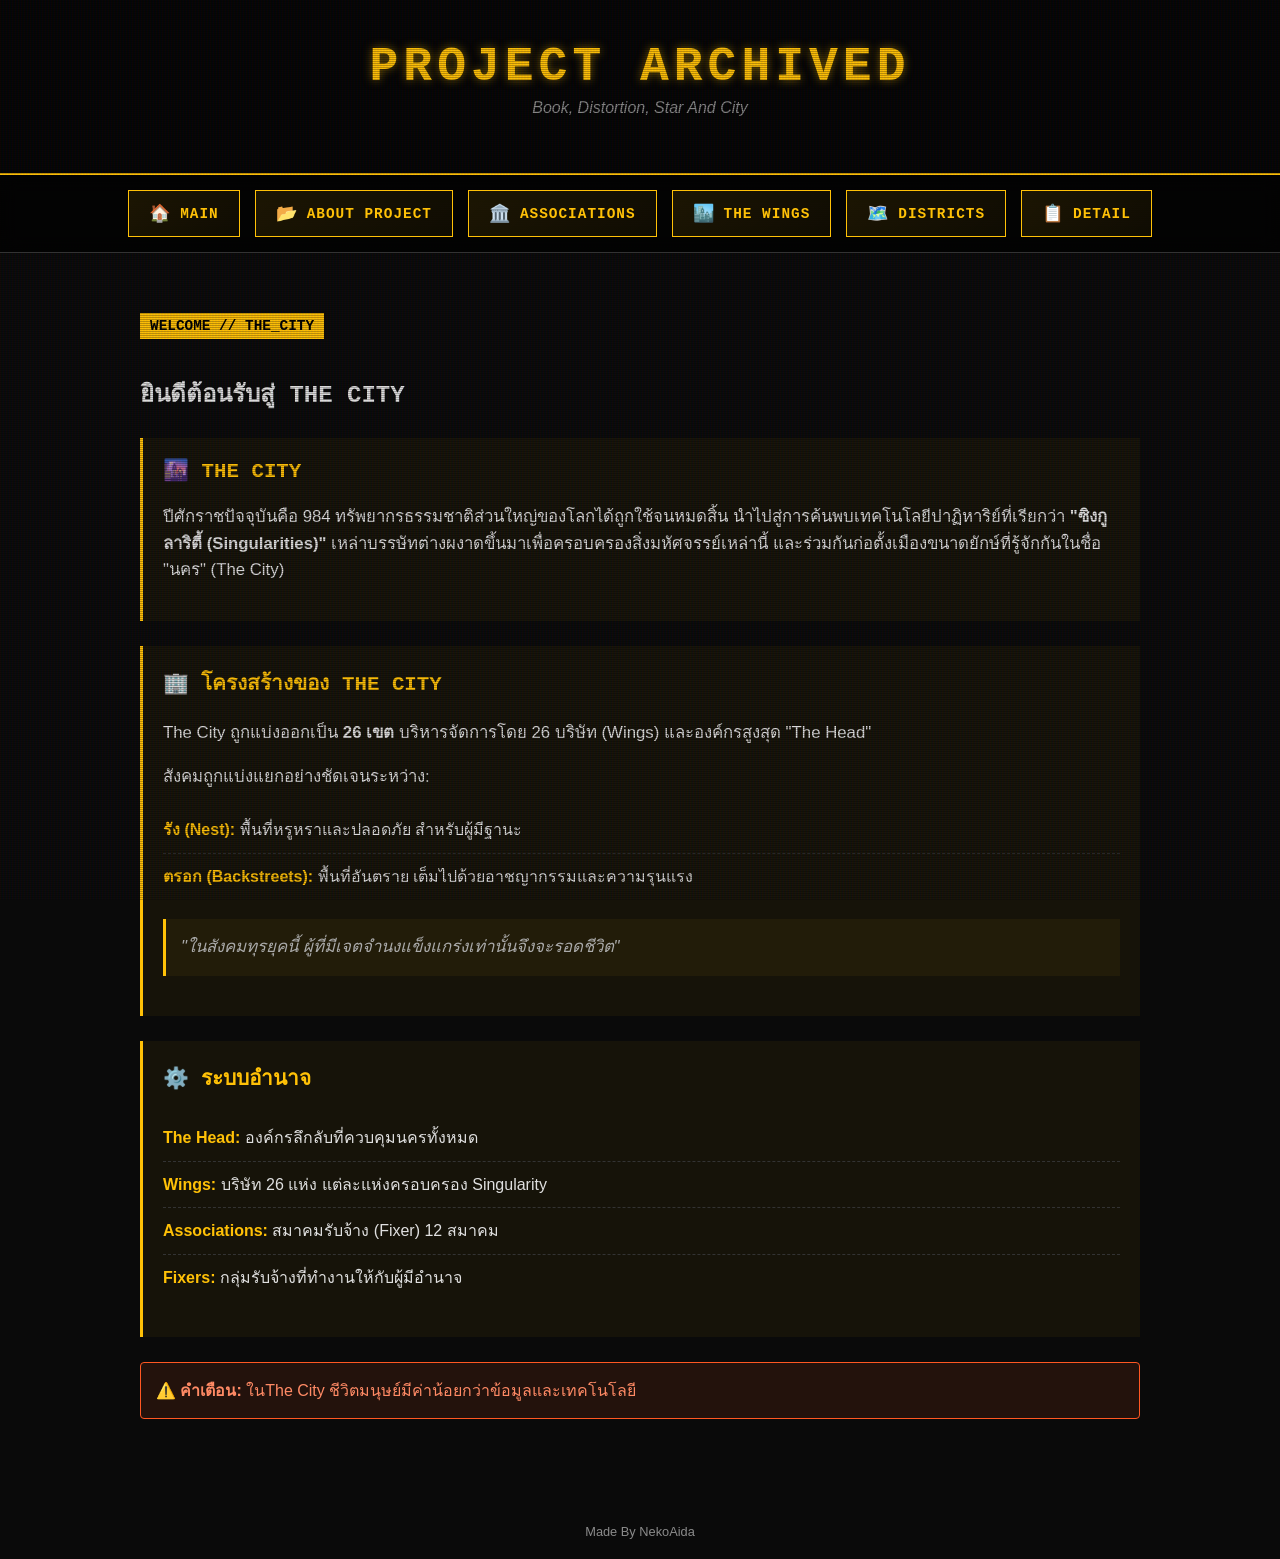
<file: index.html>
<!DOCTYPE html>
<html lang="th">

<head>
    <meta charset="UTF-8">
    <meta name="viewport" content="width=device-width, initial-scale=1.0">
    <title>Project Archived: Database</title>
    <link rel="stylesheet" href="../css/styles.css">
    <link rel="icon" type="image/png" href="../pic/Project Archive.jpg">
</head>

<body>
    <header>
        <h1>PROJECT ARCHIVED</h1>
        <p class="subtitle">Book, Distortion, Star And City</p>
    </header>

    <nav class="menu-nav">
        <div class="menu-container">
            <a href="index.html" class="menu-btn">
                <span class="btn-icon">🏠</span>
                <span class="btn-text">Main</span>
            </a>
            <a href="about.html" class="menu-btn">
                <span class="btn-icon">📂</span>
                <span class="btn-text">About Project</span>
            </a>
            <a href="associations.html" class="menu-btn">
                <span class="btn-icon">🏛️</span>
                <span class="btn-text">Associations</span>
            </a>
            <a href="the-wing.html" class="menu-btn">
                <span class="btn-icon">🏙️</span>
                <span class="btn-text">The Wings</span>
            </a>
            <a href="districts.html" class="menu-btn">
                <span class="btn-icon">🗺️</span>
                <span class="btn-text">Districts</span>
            </a>
            <a href="detail.html" class="menu-btn">
                <span class="btn-icon">📋</span>
                <span class="btn-text">Detail</span>
            </a>
        </div>
    </nav>

    <div class="archive-container">

        <!-- Main Section -->
        <section id="main" class="content-section active">
            <div class="section-header">WELCOME // THE_CITY</div>
            <h2>ยินดีต้อนรับสู่ The City</h2>

            <div class="intro-box">
                <h3>🌆 The City</h3>
                <p>
                    ปีศักราชปัจจุบันคือ 984 ทรัพยากรธรรมชาติส่วนใหญ่ของโลกได้ถูกใช้จนหมดสิ้น
                    นำไปสู่การค้นพบเทคโนโลยีปาฏิหาริย์ที่เรียกว่า <strong>"ซิงกูลาริตี้ (Singularities)"</strong>
                    เหล่าบรรษัทต่างผงาดขึ้นมาเพื่อครอบครองสิ่งมหัศจรรย์เหล่านี้
                    และร่วมกันก่อตั้งเมืองขนาดยักษ์ที่รู้จักกันในชื่อ "นคร" (The City)
                </p>
            </div>

            <div class="intro-box">
                <h3>🏢 โครงสร้างของ The City</h3>
                <p>
                    The City ถูกแบ่งออกเป็น <strong>26 เขต</strong> บริหารจัดการโดย 26 บริษัท (Wings) และองค์กรสูงสุด
                    "The Head"
                </p>
                <p>สังคมถูกแบ่งแยกอย่างชัดเจนระหว่าง:</p>
                <ul class="feature-list">
                    <li><strong>รัง (Nest):</strong> พื้นที่หรูหราและปลอดภัย สำหรับผู้มีฐานะ</li>
                    <li><strong>ตรอก (Backstreets):</strong> พื้นที่อันตราย เต็มไปด้วยอาชญากรรมและความรุนแรง</li>
                </ul>
                <p class="flavor">"ในสังคมทุรยุคนี้ ผู้ที่มีเจตจำนงแข็งแกร่งเท่านั้นจึงจะรอดชีวิต"</p>
            </div>

            <div class="intro-box">
                <h3>⚙️ ระบบอำนาจ</h3>
                <ul class="feature-list">
                    <li><strong>The Head:</strong> องค์กรลึกลับที่ควบคุมนครทั้งหมด</li>
                    <li><strong>Wings:</strong> บริษัท 26 แห่ง แต่ละแห่งครอบครอง Singularity</li>
                    <li><strong>Associations:</strong> สมาคมรับจ้าง (Fixer) 12 สมาคม</li>
                    <li><strong>Fixers:</strong> กลุ่มรับจ้างที่ทำงานให้กับผู้มีอำนาจ</li>
                </ul>
            </div>

            <div class="warning-box">
                <p>⚠️ <strong>คำเตือน:</strong> ในThe City ชีวิตมนุษย์มีค่าน้อยกว่าข้อมูลและเทคโนโลยี</p>
            </div>
        </section>

    </div>

    <!-- Secret DM Access Portal -->
    <div id="dm-portal" class="dm-portal hidden">
        <div class="portal-content">
            <div class="portal-icon">👁️</div>
            <div class="portal-text">ACCESS GRANTED</div>
            <div class="portal-subtext">Entering DM Panel...</div>
        </div>
    </div>

    <script>
        // Secret Code: พิมพ์ "COGITO" เพื่อเข้า DM Panel
        let secretCode = '';
        const secretPassword = 'COGITO';
        let codeTimer = null;

        document.addEventListener('keydown', (e) => {
            // ข้าม modifier keys และ special keys
            if (e.ctrlKey || e.altKey || e.metaKey || e.key.length > 1) {
                return;
            }

            secretCode += e.key.toUpperCase();
            console.log('Code:', secretCode);

            if (codeTimer) clearTimeout(codeTimer);

            codeTimer = setTimeout(() => {
                secretCode = '';
            }, 2000);

            if (secretCode.includes(secretPassword)) {
                console.log('✅ Access Granted!');
                activateDMPortal();
                secretCode = '';
            }

            if (secretCode.length > secretPassword.length + 5) {
                secretCode = secretCode.slice(-secretPassword.length);
            }
        });

        function activateDMPortal() {
            const portal = document.getElementById('dm-portal');
            portal.classList.remove('hidden');
            portal.classList.add('active');

            setTimeout(() => {
                window.location.href = 'dm-login.html';
            }, 2000);
        }
    </script>

    <style>
        .dm-portal {
            position: fixed;
            top: 0;
            left: 0;
            width: 100%;
            height: 100%;
            background: rgba(0, 0, 0, 0.95);
            display: flex;
            justify-content: center;
            align-items: center;
            z-index: 9999;
            opacity: 0;
            pointer-events: none;
            transition: opacity 0.5s ease;
        }

        .dm-portal.hidden {
            display: none;
        }

        .dm-portal.active {
            opacity: 1;
            pointer-events: all;
            animation: portalPulse 2s ease;
        }

        .portal-content {
            text-align: center;
            animation: portalReveal 1.5s ease;
        }

        .portal-icon {
            font-size: 6em;
            margin-bottom: 20px;
            animation: eyeBlink 1s infinite alternate;
            filter: drop-shadow(0 0 20px #ffc107);
        }

        .portal-text {
            font-family: 'Share Tech Mono', monospace;
            font-size: 2.5em;
            color: #ffc107;
            text-transform: uppercase;
            letter-spacing: 5px;
            margin-bottom: 10px;
            text-shadow: 0 0 20px rgba(255, 193, 7, 0.8);
            animation: textGlow 1s ease infinite;
        }

        .portal-subtext {
            font-family: 'Share Tech Mono', monospace;
            font-size: 1.2em;
            color: #888;
            animation: fadeInOut 1.5s ease infinite;
        }

        @keyframes portalPulse {
            0% {
                background: rgba(0, 0, 0, 0.95);
            }

            50% {
                background: rgba(255, 193, 7, 0.1);
            }

            100% {
                background: rgba(0, 0, 0, 0.95);
            }
        }

        @keyframes portalReveal {
            0% {
                transform: scale(0) rotate(0deg);
                opacity: 0;
            }

            50% {
                transform: scale(1.2) rotate(180deg);
            }

            100% {
                transform: scale(1) rotate(360deg);
                opacity: 1;
            }
        }

        @keyframes eyeBlink {
            0% {
                transform: scaleY(1);
            }

            100% {
                transform: scaleY(0.1);
            }
        }

        @keyframes textGlow {

            0%,
            100% {
                text-shadow: 0 0 20px rgba(255, 193, 7, 0.8);
            }

            50% {
                text-shadow: 0 0 40px rgba(255, 193, 7, 1), 0 0 60px rgba(255, 193, 7, 0.6);
            }
        }

        @keyframes fadeInOut {

            0%,
            100% {
                opacity: 0.5;
            }

            50% {
                opacity: 1;
            }
        }
    </style>

    <footer style="text-align: center; padding: 20px; margin-top: 30px; font-size: 0.8em; opacity: 0.6;">
        Made By NekoAida
    </footer>
</body>

</html>
</file>
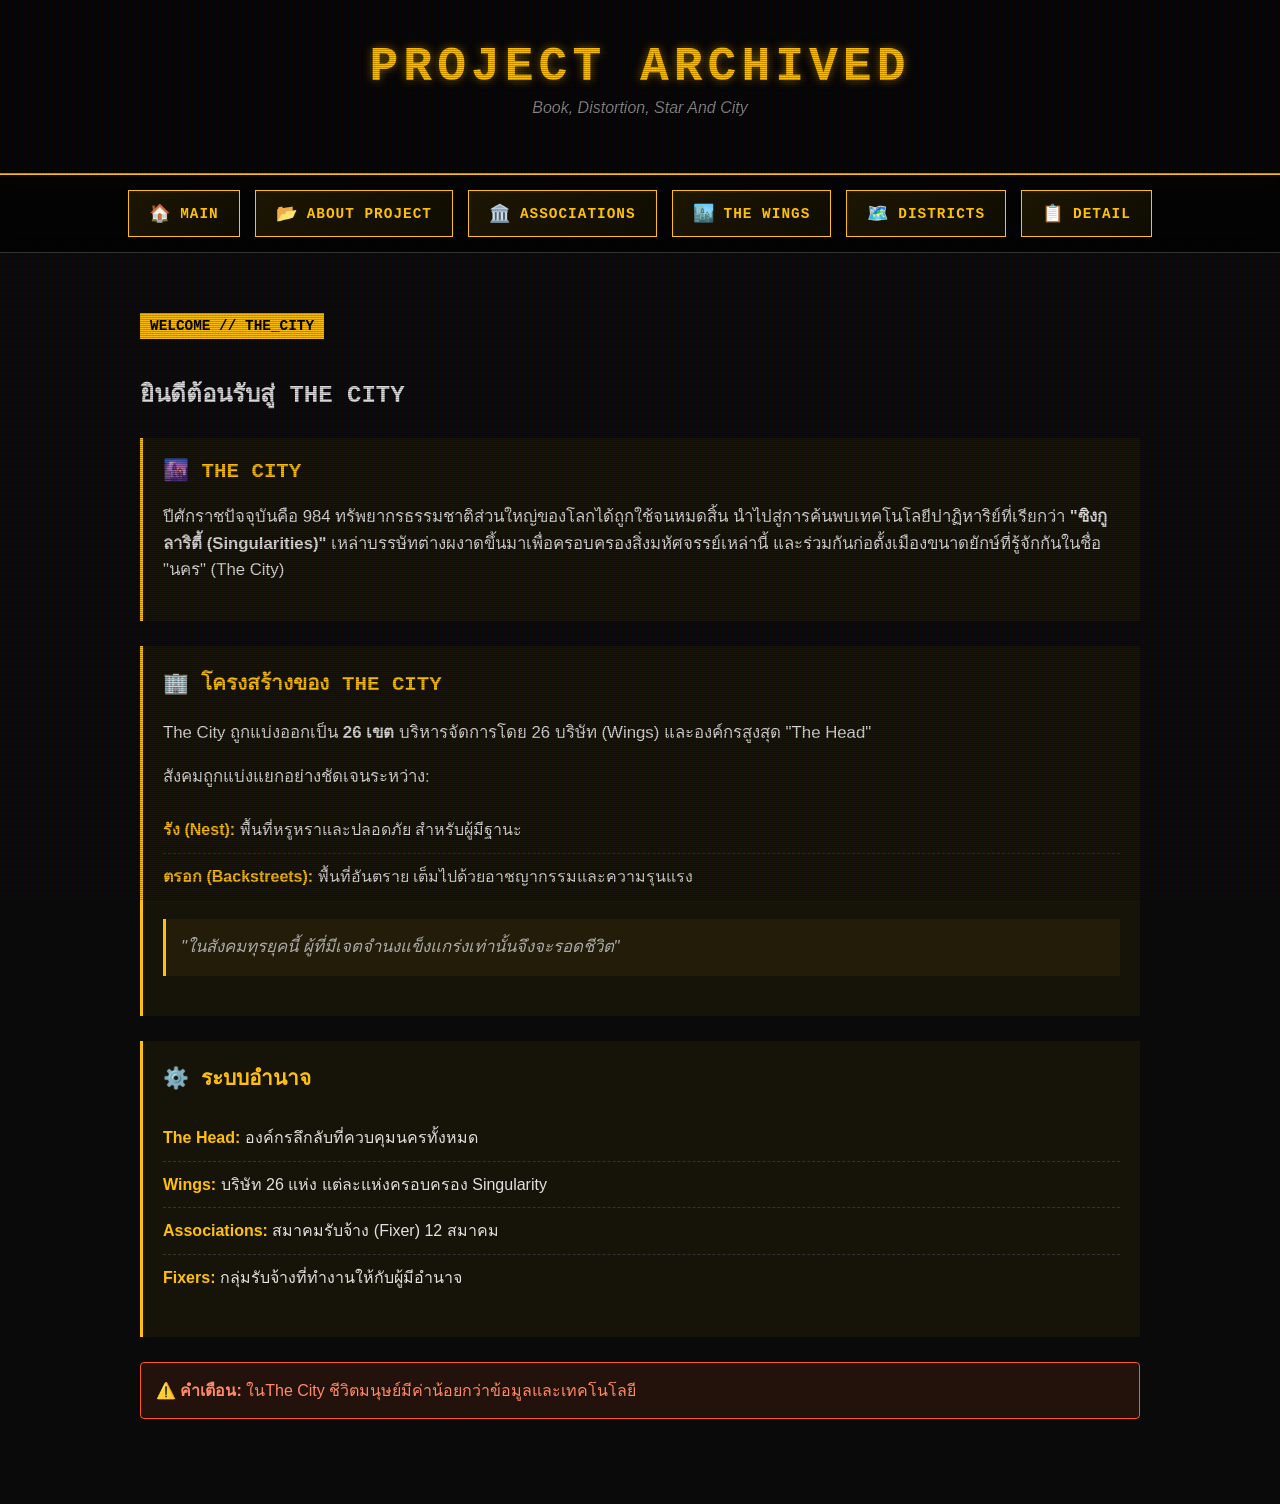
<file: html/index.html>
<!DOCTYPE html>
<html lang="th">

<head>
    <meta charset="UTF-8">
    <meta name="viewport" content="width=device-width, initial-scale=1.0">
    <title>Project Archived: Database</title>
    <link rel="stylesheet" href="../css/styles.css">
    <link rel="icon" type="image/png" href="../pic/Project Archive.jpg">
</head>

<body>
    <header>
        <h1>PROJECT ARCHIVED</h1>
        <p class="subtitle">Book, Distortion, Star And City</p>
    </header>

    <nav class="menu-nav">
        <div class="menu-container">
            <a href="index.html" class="menu-btn">
                <span class="btn-icon">🏠</span>
                <span class="btn-text">Main</span>
            </a>
            <a href="about.html" class="menu-btn">
                <span class="btn-icon">📂</span>
                <span class="btn-text">About Project</span>
            </a>
            <a href="associations.html" class="menu-btn">
                <span class="btn-icon">🏛️</span>
                <span class="btn-text">Associations</span>
            </a>
            <a href="the-wing.html" class="menu-btn">
                <span class="btn-icon">🏙️</span>
                <span class="btn-text">The Wings</span>
            </a>
            <a href="districts.html" class="menu-btn">
                <span class="btn-icon">🗺️</span>
                <span class="btn-text">Districts</span>
            </a>
            <a href="detail.html" class="menu-btn">
                <span class="btn-icon">📋</span>
                <span class="btn-text">Detail</span>
            </a>
        </div>
    </nav>

    <div class="archive-container">

        <!-- Main Section -->
        <section id="main" class="content-section active">
            <div class="section-header">WELCOME // THE_CITY</div>
            <h2>ยินดีต้อนรับสู่ The City</h2>

            <div class="intro-box">
                <h3>🌆 The City</h3>
                <p>
                    ปีศักราชปัจจุบันคือ 984 ทรัพยากรธรรมชาติส่วนใหญ่ของโลกได้ถูกใช้จนหมดสิ้น
                    นำไปสู่การค้นพบเทคโนโลยีปาฏิหาริย์ที่เรียกว่า <strong>"ซิงกูลาริตี้ (Singularities)"</strong>
                    เหล่าบรรษัทต่างผงาดขึ้นมาเพื่อครอบครองสิ่งมหัศจรรย์เหล่านี้
                    และร่วมกันก่อตั้งเมืองขนาดยักษ์ที่รู้จักกันในชื่อ "นคร" (The City)
                </p>
            </div>

            <div class="intro-box">
                <h3>🏢 โครงสร้างของ The City</h3>
                <p>
                    The City ถูกแบ่งออกเป็น <strong>26 เขต</strong> บริหารจัดการโดย 26 บริษัท (Wings) และองค์กรสูงสุด
                    "The Head"
                </p>
                <p>สังคมถูกแบ่งแยกอย่างชัดเจนระหว่าง:</p>
                <ul class="feature-list">
                    <li><strong>รัง (Nest):</strong> พื้นที่หรูหราและปลอดภัย สำหรับผู้มีฐานะ</li>
                    <li><strong>ตรอก (Backstreets):</strong> พื้นที่อันตราย เต็มไปด้วยอาชญากรรมและความรุนแรง</li>
                </ul>
                <p class="flavor">"ในสังคมทุรยุคนี้ ผู้ที่มีเจตจำนงแข็งแกร่งเท่านั้นจึงจะรอดชีวิต"</p>
            </div>

            <div class="intro-box">
                <h3>⚙️ ระบบอำนาจ</h3>
                <ul class="feature-list">
                    <li><strong>The Head:</strong> องค์กรลึกลับที่ควบคุมนครทั้งหมด</li>
                    <li><strong>Wings:</strong> บริษัท 26 แห่ง แต่ละแห่งครอบครอง Singularity</li>
                    <li><strong>Associations:</strong> สมาคมรับจ้าง (Fixer) 12 สมาคม</li>
                    <li><strong>Fixers:</strong> กลุ่มรับจ้างที่ทำงานให้กับผู้มีอำนาจ</li>
                </ul>
            </div>

            <div class="warning-box">
                <p>⚠️ <strong>คำเตือน:</strong> ในThe City ชีวิตมนุษย์มีค่าน้อยกว่าข้อมูลและเทคโนโลยี</p>
            </div>
        </section>

    </div>

    <!-- Secret DM Access Portal -->
    <div id="dm-portal" class="dm-portal hidden">
        <div class="portal-content">
            <div class="portal-icon">👁️</div>
            <div class="portal-text">ACCESS GRANTED</div>
            <div class="portal-subtext">Entering DM Panel...</div>
        </div>
    </div>

    <script>
        // Secret Code: พิมพ์ "COGITO" เพื่อเข้า DM Panel
        let secretCode = '';
        const secretPassword = 'COGITO';
        let codeTimer = null;

        document.addEventListener('keydown', (e) => {
            // ข้าม modifier keys และ special keys
            if (e.ctrlKey || e.altKey || e.metaKey || e.key.length > 1) {
                return;
            }

            secretCode += e.key.toUpperCase();
            console.log('Code:', secretCode);

            if (codeTimer) clearTimeout(codeTimer);

            codeTimer = setTimeout(() => {
                secretCode = '';
            }, 2000);

            if (secretCode.includes(secretPassword)) {
                console.log('✅ Access Granted!');
                activateDMPortal();
                secretCode = '';
            }

            if (secretCode.length > secretPassword.length + 5) {
                secretCode = secretCode.slice(-secretPassword.length);
            }
        });

        function activateDMPortal() {
            const portal = document.getElementById('dm-portal');
            portal.classList.remove('hidden');
            portal.classList.add('active');

            setTimeout(() => {
                window.location.href = 'dm-login.html';
            }, 2000);
        }
    </script>

    <style>
        .dm-portal {
            position: fixed;
            top: 0;
            left: 0;
            width: 100%;
            height: 100%;
            background: rgba(0, 0, 0, 0.95);
            display: flex;
            justify-content: center;
            align-items: center;
            z-index: 9999;
            opacity: 0;
            pointer-events: none;
            transition: opacity 0.5s ease;
        }

        .dm-portal.hidden {
            display: none;
        }

        .dm-portal.active {
            opacity: 1;
            pointer-events: all;
            animation: portalPulse 2s ease;
        }

        .portal-content {
            text-align: center;
            animation: portalReveal 1.5s ease;
        }

        .portal-icon {
            font-size: 6em;
            margin-bottom: 20px;
            animation: eyeBlink 1s infinite alternate;
            filter: drop-shadow(0 0 20px #ffc107);
        }

        .portal-text {
            font-family: 'Share Tech Mono', monospace;
            font-size: 2.5em;
            color: #ffc107;
            text-transform: uppercase;
            letter-spacing: 5px;
            margin-bottom: 10px;
            text-shadow: 0 0 20px rgba(255, 193, 7, 0.8);
            animation: textGlow 1s ease infinite;
        }

        .portal-subtext {
            font-family: 'Share Tech Mono', monospace;
            font-size: 1.2em;
            color: #888;
            animation: fadeInOut 1.5s ease infinite;
        }

        @keyframes portalPulse {
            0% {
                background: rgba(0, 0, 0, 0.95);
            }

            50% {
                background: rgba(255, 193, 7, 0.1);
            }

            100% {
                background: rgba(0, 0, 0, 0.95);
            }
        }

        @keyframes portalReveal {
            0% {
                transform: scale(0) rotate(0deg);
                opacity: 0;
            }

            50% {
                transform: scale(1.2) rotate(180deg);
            }

            100% {
                transform: scale(1) rotate(360deg);
                opacity: 1;
            }
        }

        @keyframes eyeBlink {
            0% {
                transform: scaleY(1);
            }

            100% {
                transform: scaleY(0.1);
            }
        }

        @keyframes textGlow {

            0%,
            100% {
                text-shadow: 0 0 20px rgba(255, 193, 7, 0.8);
            }

            50% {
                text-shadow: 0 0 40px rgba(255, 193, 7, 1), 0 0 60px rgba(255, 193, 7, 0.6);
            }
        }

        @keyframes fadeInOut {

            0%,
            100% {
                opacity: 0.5;
            }

            50% {
                opacity: 1;
            }
        }
    </style>
</body>

</html>
</file>
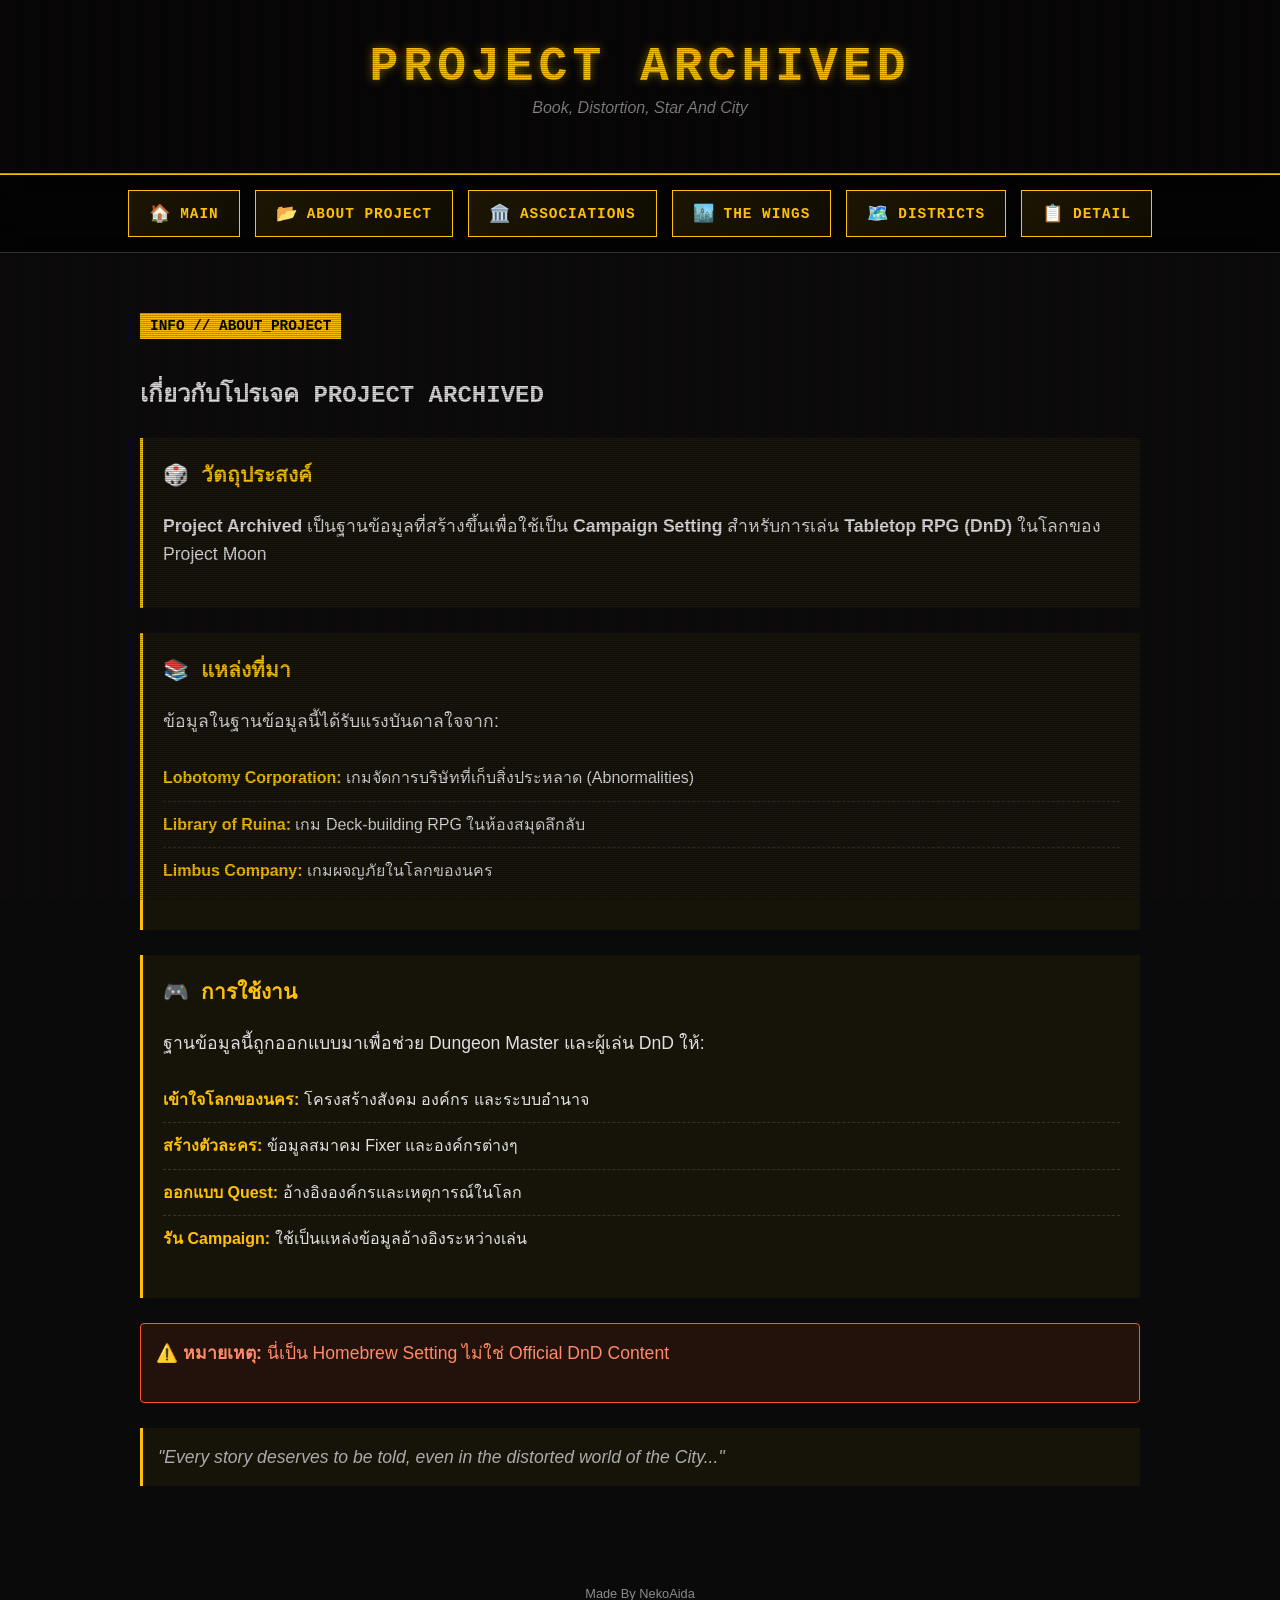
<file: about.html>
<!DOCTYPE html>
<html lang="th">

<head>
    <meta charset="UTF-8">
    <meta name="viewport" content="width=device-width, initial-scale=1.0">
    <title>About Project - Project Archived</title>
    <link rel="stylesheet" href="../css/styles.css">
    <link rel="icon" type="image/png" href="../pic/Project Archive.jpg">
</head>

<body>
    <header>
        <h1>PROJECT ARCHIVED</h1>
        <p class="subtitle">Book, Distortion, Star And City</p>
    </header>

    <nav class="menu-nav">
        <div class="menu-container">
            <a href="index.html" class="menu-btn">
                <span class="btn-icon">🏠</span>
                <span class="btn-text">Main</span>
            </a>
            <a href="about.html" class="menu-btn">
                <span class="btn-icon">📂</span>
                <span class="btn-text">About Project</span>
            </a>
            <a href="associations.html" class="menu-btn">
                <span class="btn-icon">🏛️</span>
                <span class="btn-text">Associations</span>
            </a>
            <a href="the-wing.html" class="menu-btn">
                <span class="btn-icon">🏙️</span>
                <span class="btn-text">The Wings</span>
            </a>
            <a href="districts.html" class="menu-btn">
                <span class="btn-icon">🗺️</span>
                <span class="btn-text">Districts</span>
            </a>
            <a href="detail.html" class="menu-btn">
                <span class="btn-icon">📋</span>
                <span class="btn-text">Detail</span>
            </a>
        </div>
    </nav>
    <div class="archive-container">

        <!-- About Project Section (เกี่ยวกับโปรเจค DnD) -->
        <section class="content-section active lore-section">
            <div class="section-header">INFO // ABOUT_PROJECT</div>
            <h2>เกี่ยวกับโปรเจค Project Archived</h2>

            <div class="intro-box">
                <h3>🎲 วัตถุประสงค์</h3>
                <p>
                    <strong>Project Archived</strong> เป็นฐานข้อมูลที่สร้างขึ้นเพื่อใช้เป็น <strong>Campaign
                        Setting</strong>
                    สำหรับการเล่น <strong>Tabletop RPG (DnD)</strong> ในโลกของ Project Moon
                </p>
            </div>

            <div class="intro-box">
                <h3>📚 แหล่งที่มา</h3>
                <p>
                    ข้อมูลในฐานข้อมูลนี้ได้รับแรงบันดาลใจจาก:
                </p>
                <ul class="feature-list">
                    <li><strong>Lobotomy Corporation:</strong> เกมจัดการบริษัทที่เก็บสิ่งประหลาด
                        (Abnormalities)</li>
                    <li><strong>Library of Ruina:</strong> เกม Deck-building RPG ในห้องสมุดลึกลับ</li>
                    <li><strong>Limbus Company:</strong> เกมผจญภัยในโลกของนคร</li>
                </ul>
            </div>

            <div class="intro-box">
                <h3>🎮 การใช้งาน</h3>
                <p>
                    ฐานข้อมูลนี้ถูกออกแบบมาเพื่อช่วย Dungeon Master และผู้เล่น DnD ให้:
                </p>
                <ul class="feature-list">
                    <li><strong>เข้าใจโลกของนคร:</strong> โครงสร้างสังคม องค์กร และระบบอำนาจ</li>
                    <li><strong>สร้างตัวละคร:</strong> ข้อมูลสมาคม Fixer และองค์กรต่างๆ</li>
                    <li><strong>ออกแบบ Quest:</strong> อ้างอิงองค์กรและเหตุการณ์ในโลก</li>
                    <li><strong>รัน Campaign:</strong> ใช้เป็นแหล่งข้อมูลอ้างอิงระหว่างเล่น</li>
                </ul>
            </div>

            <div class="warning-box">
                <p>⚠️ <strong>หมายเหตุ:</strong> นี่เป็น Homebrew Setting ไม่ใช่ Official DnD Content</p>
            </div>

            <p class="flavor">"Every story deserves to be told, even in the distorted world of the City..."
            </p>
        </section>

    </div>

    <footer style="text-align: center; padding: 20px; margin-top: 30px; font-size: 0.8em; opacity: 0.6;">
        Made By NekoAida
    </footer>
</body>

</html>
</file>
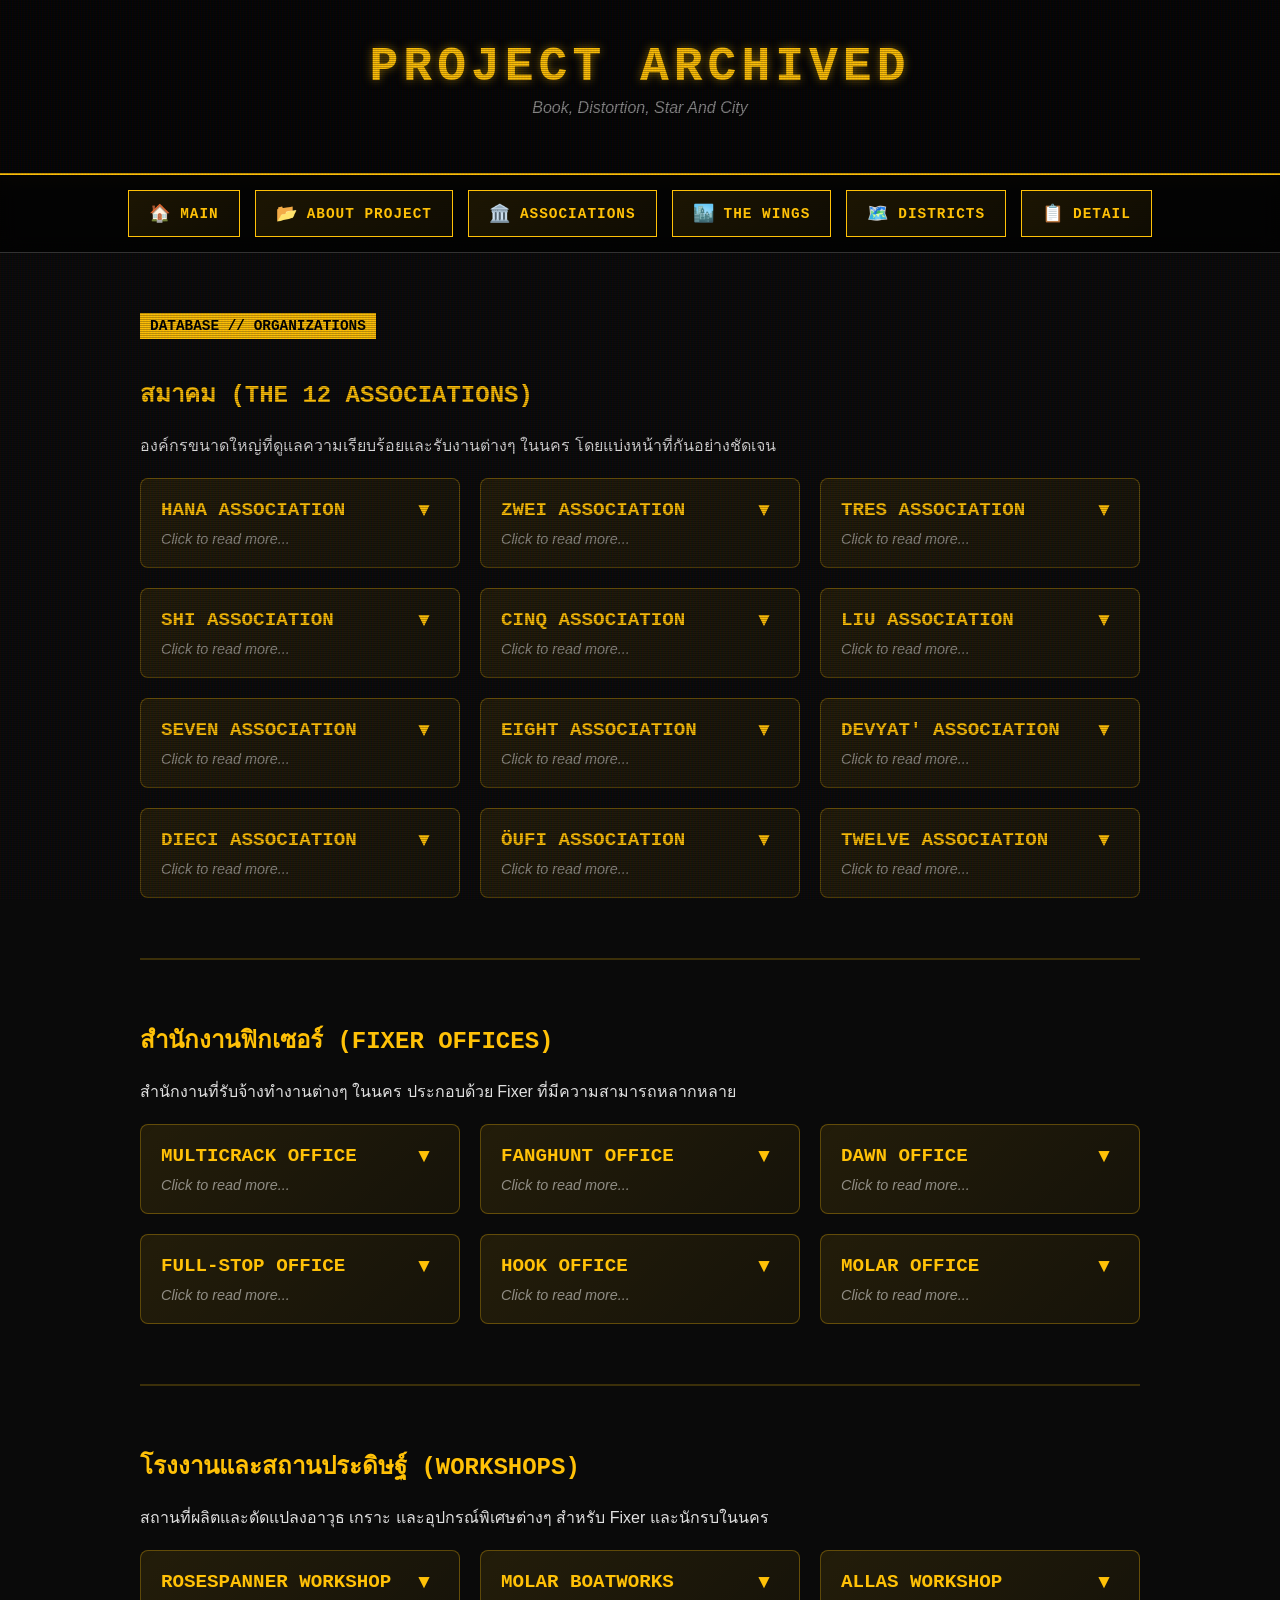
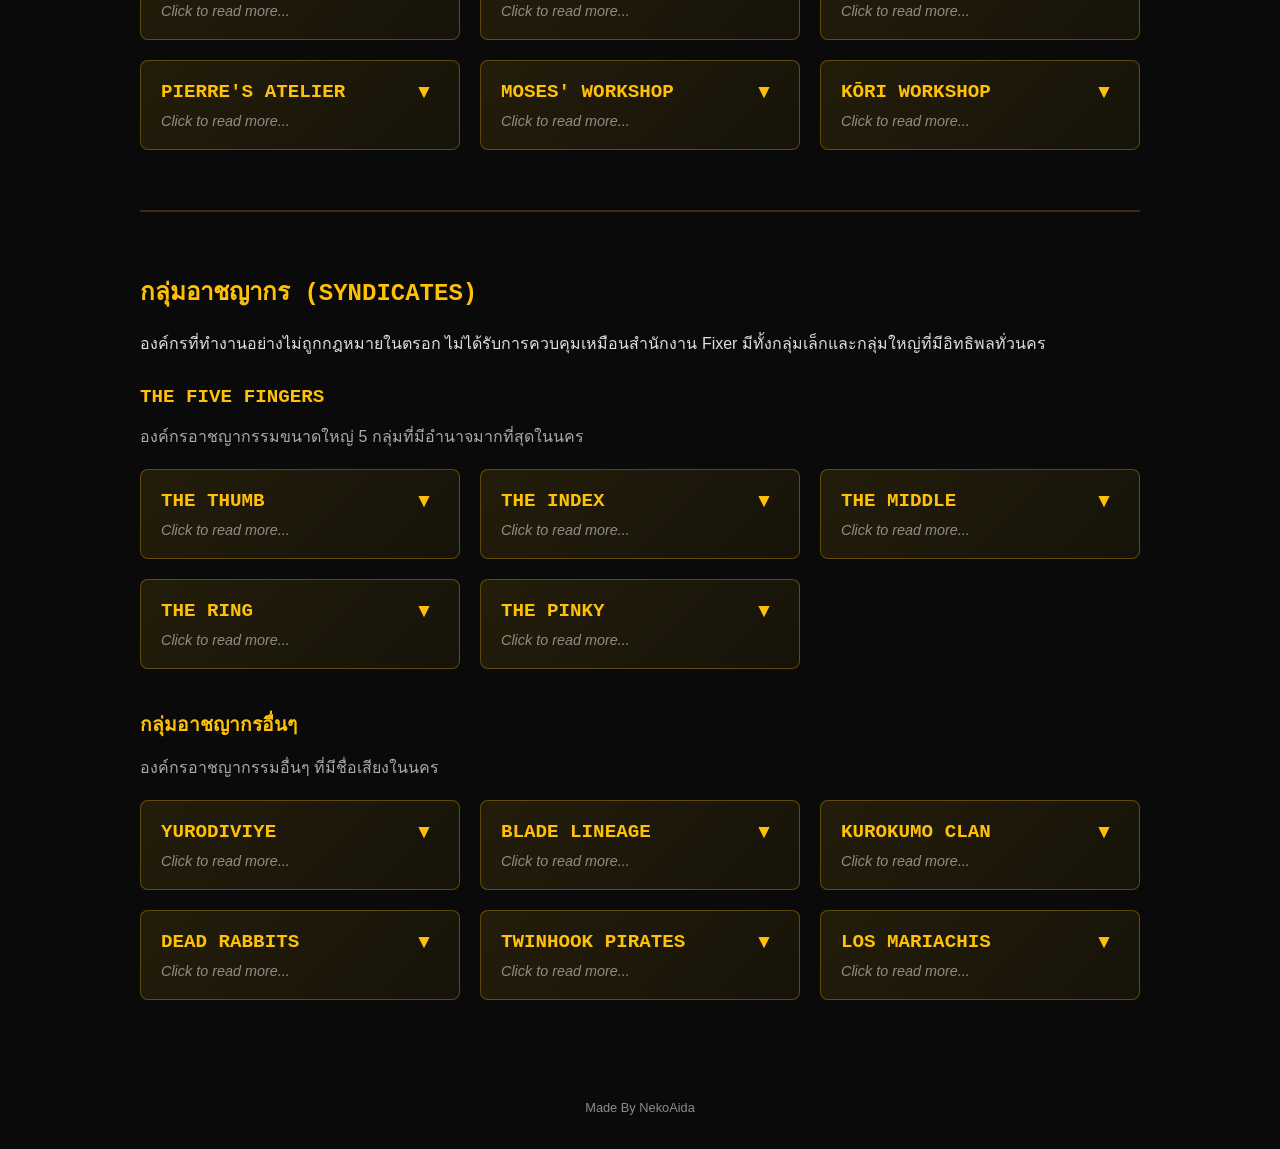
<file: associations.html>
<!DOCTYPE html>
<html lang="th">

<head>
    <meta charset="UTF-8">
    <meta name="viewport" content="width=device-width, initial-scale=1.0">
    <title>Associations - Project Archived</title>
    <link rel="stylesheet" href="../css/styles.css">
    <link rel="icon" type="image/png" href="../pic/Project Archive.jpg">
</head>

<body>
    <header>
        <h1>PROJECT ARCHIVED</h1>
        <p class="subtitle">Book, Distortion, Star And City</p>
    </header>

    <nav class="menu-nav">
        <div class="menu-container">
            <a href="index.html" class="menu-btn">
                <span class="btn-icon">🏠</span>
                <span class="btn-text">Main</span>
            </a>
            <a href="about.html" class="menu-btn">
                <span class="btn-icon">📂</span>
                <span class="btn-text">About Project</span>
            </a>
            <a href="associations.html" class="menu-btn">
                <span class="btn-icon">🏛️</span>
                <span class="btn-text">Associations</span>
            </a>
            <a href="the-wing.html" class="menu-btn">
                <span class="btn-icon">🏙️</span>
                <span class="btn-text">The Wings</span>
            </a>
            <a href="districts.html" class="menu-btn">
                <span class="btn-icon">🗺️</span>
                <span class="btn-text">Districts</span>
            </a>
            <a href="detail.html" class="menu-btn">
                <span class="btn-icon">📋</span>
                <span class="btn-text">Detail</span>
            </a>
        </div>
    </nav>

    <div class="archive-container">
        <section class="content-section active associations-section">
            <div class="section-header">DATABASE // ORGANIZATIONS</div>

            <!-- CSS Styles -->
            <style>
                .associations-grid {
                    display: grid;
                    grid-template-columns: repeat(auto-fill, minmax(300px, 1fr));
                    gap: 20px;
                    margin: 20px 0;
                }

                .association-card {
                    background: linear-gradient(135deg, rgba(255, 193, 7, 0.1), rgba(255, 193, 7, 0.05));
                    border: 1px solid rgba(255, 193, 7, 0.3);
                    border-radius: 8px;
                    padding: 20px;
                    cursor: pointer;
                    transition: all 0.3s ease;
                }

                .association-card:hover {
                    border-color: rgba(255, 193, 7, 0.6);
                    box-shadow: 0 4px 20px rgba(255, 193, 7, 0.3);
                    transform: translateY(-2px);
                }

                .association-header {
                    display: flex;
                    justify-content: space-between;
                    align-items: center;
                    margin-bottom: 10px;
                }

                .association-header h3 {
                    color: #ffc107;
                    margin: 0;
                    font-size: 1.2em;
                }

                .expand-icon {
                    color: #ffc107;
                    font-size: 1.2em;
                    transition: transform 0.3s ease;
                }

                .association-preview {
                    color: rgba(255, 255, 255, 0.5);
                    font-size: 0.9em;
                    font-style: italic;
                }

                .association-content {
                    margin-top: 15px;
                    padding-top: 15px;
                    border-top: 1px solid rgba(255, 193, 7, 0.2);
                    animation: slideDown 0.3s ease;
                }

                @keyframes slideDown {
                    from {
                        opacity: 0;
                        max-height: 0;
                    }

                    to {
                        opacity: 1;
                        max-height: 500px;
                    }
                }

                .info-row {
                    margin-bottom: 12px;
                }

                .info-label {
                    color: #ffc107;
                    display: inline-block;
                    min-width: 100px;
                }

                .info-value {
                    color: rgba(255, 255, 255, 0.9);
                }

                hr {
                    margin: 60px 0;
                    border: none;
                    border-top: 2px solid rgba(255, 193, 7, 0.2);
                }

                h2,
                h3 {
                    color: #ffc107;
                }
            </style>

            <!-- ASSOCIATIONS SECTION -->
            <h2>สมาคม (The 12 Associations)</h2>
            <p>องค์กรขนาดใหญ่ที่ดูแลความเรียบร้อยและรับงานต่างๆ ในนคร โดยแบ่งหน้าที่กันอย่างชัดเจน</p>

            <div class="associations-grid">
                <!-- Hana -->
                <div class="association-card" onclick="toggleAssociation('hana')">
                    <div class="association-header">
                        <h3>Hana Association</h3>
                        <span class="expand-icon" id="hana-icon">▼</span>
                    </div>
                    <div class="association-preview">Click to read more...</div>
                    <div class="association-content" id="hana-content" style="display: none;">
                        <div class="info-row">
                            <strong class="info-label">Association:</strong>
                            <span class="info-value">Hana Association</span>
                        </div>
                        <div class="info-row">
                            <strong class="info-label">Specialization:</strong>
                            <span class="info-value">Grade Administration - Rank 1</span>
                        </div>
                        <div class="info-row">
                            <strong class="info-label">Description:</strong>
                            <span class="info-value">สมาคมอันดับหนึ่ง ผู้ดูแลและจัดลำดับความสามารถของ Fixer สำนักงาน
                                และสมาคมอื่นๆ ทั้งหมด มีอำนาจสูงสุดในการกำหนดเกรดและควบคุมระบบ</span>
                        </div>
                    </div>
                </div>

                <!-- Zwei -->
                <div class="association-card" onclick="toggleAssociation('zwei')">
                    <div class="association-header">
                        <h3>Zwei Association</h3>
                        <span class="expand-icon" id="zwei-icon">▼</span>
                    </div>
                    <div class="association-preview">Click to read more...</div>
                    <div class="association-content" id="zwei-content" style="display: none;">
                        <div class="info-row">
                            <strong class="info-label">Association:</strong>
                            <span class="info-value">Zwei Association</span>
                        </div>
                        <div class="info-row">
                            <strong class="info-label">Specialization:</strong>
                            <span class="info-value">Protection & Security</span>
                        </div>
                        <div class="info-row">
                            <strong class="info-label">Description:</strong>
                            <span class="info-value">เปรียบเสมือนตำรวจของนคร เชี่ยวชาญด้านการรักษาความปลอดภัย
                                เป็นบอดี้การ์ด และรักษากฎหมาย</span>
                        </div>
                    </div>
                </div>

                <!-- Tres -->
                <div class="association-card" onclick="toggleAssociation('tres')">
                    <div class="association-header">
                        <h3>Tres Association</h3>
                        <span class="expand-icon" id="tres-icon">▼</span>
                    </div>
                    <div class="association-preview">Click to read more...</div>
                    <div class="association-content" id="tres-content" style="display: none;">
                        <div class="info-row">
                            <strong class="info-label">Association:</strong>
                            <span class="info-value">Tres Association</span>
                        </div>
                        <div class="info-row">
                            <strong class="info-label">Specialization:</strong>
                            <span class="info-value">Technology & Engineering</span>
                        </div>
                        <div class="info-row">
                            <strong class="info-label">Description:</strong>
                            <span class="info-value">ผู้เชี่ยวชาญด้านเทคโนโลยีและวิศวกรรม
                                สร้างและซ่อมแซมอุปกรณ์ขั้นสูง</span>
                        </div>
                    </div>
                </div>

                <!-- Shi -->
                <div class="association-card" onclick="toggleAssociation('shi')">
                    <div class="association-header">
                        <h3>Shi Association</h3>
                        <span class="expand-icon" id="shi-icon">▼</span>
                    </div>
                    <div class="association-preview">Click to read more...</div>
                    <div class="association-content" id="shi-content" style="display: none;">
                        <div class="info-row">
                            <strong class="info-label">Association:</strong>
                            <span class="info-value">Shi Association</span>
                        </div>
                        <div class="info-row">
                            <strong class="info-label">Specialization:</strong>
                            <span class="info-value">Assassination</span>
                        </div>
                        <div class="info-row">
                            <strong class="info-label">Description:</strong>
                            <span class="info-value">องค์กรลอบสังหารที่ทำงานในเงามืด
                                เน้นความรวดเร็วและการปลิดชีพศัตรูโดยไม่ให้รู้ตัว "ความตายนั้นเท่าเทียม"</span>
                        </div>
                    </div>
                </div>

                <!-- Cinq -->
                <div class="association-card" onclick="toggleAssociation('cinq')">
                    <div class="association-header">
                        <h3>Cinq Association</h3>
                        <span class="expand-icon" id="cinq-icon">▼</span>
                    </div>
                    <div class="association-preview">Click to read more...</div>
                    <div class="association-content" id="cinq-content" style="display: none;">
                        <div class="info-row">
                            <strong class="info-label">Association:</strong>
                            <span class="info-value">Cinq Association</span>
                        </div>
                        <div class="info-row">
                            <strong class="info-label">Specialization:</strong>
                            <span class="info-value">Dueling</span>
                        </div>
                        <div class="info-row">
                            <strong class="info-label">Description:</strong>
                            <span class="info-value">ผู้เชี่ยวชาญการดวลตัวต่อตัว
                                รับจ้างเป็นตัวแทนประลองและจัดการข้อพิพาทด้วยความเร็วและสไตล์</span>
                        </div>
                    </div>
                </div>

                <!-- Liu -->
                <div class="association-card" onclick="toggleAssociation('liu')">
                    <div class="association-header">
                        <h3>Liu Association</h3>
                        <span class="expand-icon" id="liu-icon">▼</span>
                    </div>
                    <div class="association-preview">Click to read more...</div>
                    <div class="association-content" id="liu-content" style="display: none;">
                        <div class="info-row">
                            <strong class="info-label">Association:</strong>
                            <span class="info-value">Liu Association</span>
                        </div>
                        <div class="info-row">
                            <strong class="info-label">Specialization:</strong>
                            <span class="info-value">Warfare & Flame Arts</span>
                        </div>
                        <div class="info-row">
                            <strong class="info-label">Description:</strong>
                            <span class="info-value">ผู้เชี่ยวชาญด้านสงครามเต็มรูปแบบ การต่อสู้แนวหน้า
                                และการใช้ศิลปะการต่อสู้ผสานกับไฟ</span>
                        </div>
                    </div>
                </div>

                <!-- Seven -->
                <div class="association-card" onclick="toggleAssociation('seven')">
                    <div class="association-header">
                        <h3>Seven Association</h3>
                        <span class="expand-icon" id="seven-icon">▼</span>
                    </div>
                    <div class="association-preview">Click to read more...</div>
                    <div class="association-content" id="seven-content" style="display: none;">
                        <div class="info-row">
                            <strong class="info-label">Association:</strong>
                            <span class="info-value">Seven Association</span>
                        </div>
                        <div class="info-row">
                            <strong class="info-label">Specialization:</strong>
                            <span class="info-value">Intelligence & Investigation</span>
                        </div>
                        <div class="info-row">
                            <strong class="info-label">Description:</strong>
                            <span class="info-value">เชี่ยวชาญด้านข้อมูลข่าวสาร การสืบสวน และการหาจุดอ่อนของศัตรู
                                ข้อมูลคืออาวุธที่ร้ายกาจที่สุด</span>
                        </div>
                    </div>
                </div>

                <!-- Eight -->
                <div class="association-card" onclick="toggleAssociation('eight')">
                    <div class="association-header">
                        <h3>Eight Association</h3>
                        <span class="expand-icon" id="eight-icon">▼</span>
                    </div>
                    <div class="association-preview">Click to read more...</div>
                    <div class="association-content" id="eight-content" style="display: none;">
                        <div class="info-row">
                            <strong class="info-label">Association:</strong>
                            <span class="info-value">Eight Association</span>
                        </div>
                        <div class="info-row">
                            <strong class="info-label">Specialization:</strong>
                            <span class="info-value">Cooking & Culinary Arts</span>
                        </div>
                        <div class="info-row">
                            <strong class="info-label">Description:</strong>
                            <span class="info-value">สมาคมที่เชี่ยวชาญด้านอาหารและศิลปะการประกอบอาหาร
                                มีความเกี่ยวข้องกับธุรกิจร้านอาหารและการจัดเลี้ยง</span>
                        </div>
                    </div>
                </div>

                <!-- Devyat' -->
                <div class="association-card" onclick="toggleAssociation('devyat')">
                    <div class="association-header">
                        <h3>Devyat' Association</h3>
                        <span class="expand-icon" id="devyat-icon">▼</span>
                    </div>
                    <div class="association-preview">Click to read more...</div>
                    <div class="association-content" id="devyat-content" style="display: none;">
                        <div class="info-row">
                            <strong class="info-label">Association:</strong>
                            <span class="info-value">Devyat' Association</span>
                        </div>
                        <div class="info-row">
                            <strong class="info-label">Specialization:</strong>
                            <span class="info-value">Heavy Artillery & Weapons</span>
                        </div>
                        <div class="info-row">
                            <strong class="info-label">Description:</strong>
                            <span class="info-value">ผู้เชี่ยวชาญด้านอาวุธหนักและการทำลายล้าง
                                ใช้อาวุธปืนและระเบิดในการปฏิบัติงาน</span>
                        </div>
                    </div>
                </div>

                <!-- Dieci -->
                <div class="association-card" onclick="toggleAssociation('dieci')">
                    <div class="association-header">
                        <h3>Dieci Association</h3>
                        <span class="expand-icon" id="dieci-icon">▼</span>
                    </div>
                    <div class="association-preview">Click to read more...</div>
                    <div class="association-content" id="dieci-content" style="display: none;">
                        <div class="info-row">
                            <strong class="info-label">Association:</strong>
                            <span class="info-value">Dieci Association</span>
                        </div>
                        <div class="info-row">
                            <strong class="info-label">Specialization:</strong>
                            <span class="info-value">Knowledge & Philosophy</span>
                        </div>
                        <div class="info-row">
                            <strong class="info-label">Description:</strong>
                            <span class="info-value">สมาคมที่รวบรวมและปกป้องความรู้ ต่อสู้ด้วยหมัดและปัญญา
                                (หรือกุญแจยักษ์) เชื่อในหลักการ "จิตใจอยู่เหนือวัตถุ"</span>
                        </div>
                    </div>
                </div>

                <!-- Öufi -->
                <div class="association-card" onclick="toggleAssociation('oufi')">
                    <div class="association-header">
                        <h3>Öufi Association</h3>
                        <span class="expand-icon" id="oufi-icon">▼</span>
                    </div>
                    <div class="association-preview">Click to read more...</div>
                    <div class="association-content" id="oufi-content" style="display: none;">
                        <div class="info-row">
                            <strong class="info-label">Association:</strong>
                            <span class="info-value">Öufi Association</span>
                        </div>
                        <div class="info-row">
                            <strong class="info-label">Specialization:</strong>
                            <span class="info-value">Contract Enforcement & Tremor</span>
                        </div>
                        <div class="info-row">
                            <strong class="info-label">Description:</strong>
                            <span class="info-value">ผู้ตรวจสอบพันธะสัญญาและการค้า เน้นการโจมตีที่สั่นสะเทือนถึงแก่น
                                (Tremor) เพื่อตัดสินโทษผู้ผิดสัญญา</span>
                        </div>
                    </div>
                </div>

                <!-- Twelve -->
                <div class="association-card" onclick="toggleAssociation('twelve')">
                    <div class="association-header">
                        <h3>Twelve Association</h3>
                        <span class="expand-icon" id="twelve-icon">▼</span>
                    </div>
                    <div class="association-preview">Click to read more...</div>
                    <div class="association-content" id="twelve-content" style="display: none;">
                        <div class="info-row">
                            <strong class="info-label">Association:</strong>
                            <span class="info-value">Twelve Association</span>
                        </div>
                        <div class="info-row">
                            <strong class="info-label">Specialization:</strong>
                            <span class="info-value">Medical & Healthcare</span>
                        </div>
                        <div class="info-row">
                            <strong class="info-label">Description:</strong>
                            <span class="info-value">สมาคมด้านการแพทย์และการรักษา
                                รับผิดชอบดูแลสุขภาพและช่วยเหลือผู้บาดเจ็บในนคร</span>
                        </div>
                    </div>
                </div>
            </div>

            <!-- Separator -->
            <hr>

            <!-- FIXER OFFICES SECTION -->
            <h2>สำนักงานฟิกเซอร์ (Fixer Offices)</h2>
            <p>สำนักงานที่รับจ้างทำงานต่างๆ ในนคร ประกอบด้วย Fixer ที่มีความสามารถหลากหลาย</p>

            <div class="associations-grid">
                <!-- MultiCrack Office -->
                <div class="association-card" onclick="toggleAssociation('multicrack')">
                    <div class="association-header">
                        <h3>MultiCrack Office</h3>
                        <span class="expand-icon" id="multicrack-icon">▼</span>
                    </div>
                    <div class="association-preview">Click to read more...</div>
                    <div class="association-content" id="multicrack-content" style="display: none;">
                        <div class="info-row">
                            <strong class="info-label">Office:</strong>
                            <span class="info-value">MultiCrack Office</span>
                        </div>
                        <div class="info-row">
                            <strong class="info-label">Specialization:</strong>
                            <span class="info-value">General Operations</span>
                        </div>
                        <div class="info-row">
                            <strong class="info-label">Description:</strong>
                            <span class="info-value">สำนักงานที่รับงานทั่วไป มีประสบการณ์หลากหลาย ปรากฏใน Canto I</span>
                        </div>
                    </div>
                </div>

                <!-- Fanghunt Office -->
                <div class="association-card" onclick="toggleAssociation('fanghunt')">
                    <div class="association-header">
                        <h3>Fanghunt Office</h3>
                        <span class="expand-icon" id="fanghunt-icon">▼</span>
                    </div>
                    <div class="association-preview">Click to read more...</div>
                    <div class="association-content" id="fanghunt-content" style="display: none;">
                        <div class="info-row">
                            <strong class="info-label">Office:</strong>
                            <span class="info-value">Fanghunt Office</span>
                        </div>
                        <div class="info-row">
                            <strong class="info-label">Specialization:</strong>
                            <span class="info-value">Bloodfiend Hunting</span>
                        </div>
                        <div class="info-row">
                            <strong class="info-label">Description:</strong>
                            <span class="info-value">สำนักงานที่เชี่ยวชาญด้านการล่า Bloodfiend ปรากฏใน Canto VII
                                มีบทบาทสำคัญในเรื่องราวของ Sancho</span>
                        </div>
                    </div>
                </div>

                <!-- Dawn Office -->
                <div class="association-card" onclick="toggleAssociation('dawn')">
                    <div class="association-header">
                        <h3>Dawn Office</h3>
                        <span class="expand-icon" id="dawn-icon">▼</span>
                    </div>
                    <div class="association-preview">Click to read more...</div>
                    <div class="association-content" id="dawn-content" style="display: none;">
                        <div class="info-row">
                            <strong class="info-label">Office:</strong>
                            <span class="info-value">Dawn Office</span>
                        </div>
                        <div class="info-row">
                            <strong class="info-label">Specialization:</strong>
                            <span class="info-value">Grade 2 Office - Balanced Combat</span>
                        </div>
                        <div class="info-row">
                            <strong class="info-label">Description:</strong>
                            <span class="info-value">สำนักงาน Grade 2 ที่มีความสมดุลในการต่อสู้ รู้จักกันใน Mirror
                                World</span>
                        </div>
                    </div>
                </div>

                <!-- Full-Stop Office -->
                <div class="association-card" onclick="toggleAssociation('fullstop')">
                    <div class="association-header">
                        <h3>Full-Stop Office</h3>
                        <span class="expand-icon" id="fullstop-icon">▼</span>
                    </div>
                    <div class="association-preview">Click to read more...</div>
                    <div class="association-content" id="fullstop-content" style="display: none;">
                        <div class="info-row">
                            <strong class="info-label">Office:</strong>
                            <span class="info-value">Full-Stop Office</span>
                        </div>
                        <div class="info-row">
                            <strong class="info-label">Specialization:</strong>
                            <span class="info-value">Grade 1 - Elite Operations</span>
                        </div>
                        <div class="info-row">
                            <strong class="info-label">Description:</strong>
                            <span class="info-value">สำนักงานระดับสูงสุด Grade 1 ที่รับจ้างแก้ปัญหายากและซับซ้อนที่สุด
                                มีชื่อเสียงในเรื่องความสำเร็จของภารกิจและไม่เคยล้มเหลว</span>
                        </div>
                    </div>
                </div>

                <!-- Hook Office -->
                <div class="association-card" onclick="toggleAssociation('hook')">
                    <div class="association-header">
                        <h3>Hook Office</h3>
                        <span class="expand-icon" id="hook-icon">▼</span>
                    </div>
                    <div class="association-preview">Click to read more...</div>
                    <div class="association-content" id="hook-content" style="display: none;">
                        <div class="info-row">
                            <strong class="info-label">Office:</strong>
                            <span class="info-value">Hook Office</span>
                        </div>
                        <div class="info-row">
                            <strong class="info-label">Specialization:</strong>
                            <span class="info-value">Maritime Operations</span>
                        </div>
                        <div class="info-row">
                            <strong class="info-label">Description:</strong>
                            <span class="info-value">สำนักงานที่เชี่ยวชาญด้านการปฏิบัติการทางน้ำและการต่อสู้บนเรือ
                                รู้จักกันใน Mirror World</span>
                        </div>
                    </div>
                </div>

                <!-- Molar Office -->
                <div class="association-card" onclick="toggleAssociation('molar')">
                    <div class="association-header">
                        <h3>Molar Office</h3>
                        <span class="expand-icon" id="molar-icon">▼</span>
                    </div>
                    <div class="association-preview">Click to read more...</div>
                    <div class="association-content" id="molar-content" style="display: none;">
                        <div class="info-row">
                            <strong class="info-label">Office:</strong>
                            <span class="info-value">Molar Office</span>
                        </div>
                        <div class="info-row">
                            <strong class="info-label">Specialization:</strong>
                            <span class="info-value">General Fixer Work</span>
                        </div>
                        <div class="info-row">
                            <strong class="info-label">Description:</strong>
                            <span class="info-value">สำนักงานที่รับงาน Fixer ทั่วไป มีความเกี่ยวข้องกับ Molar Boatworks
                                ที่ทำงานด้านการต่อเรือและซ่อมแซมยานพาหนะทางน้ำ</span>
                        </div>
                    </div>
                </div>
            </div>

            <!-- Separator -->
            <hr>

            <!-- WORKSHOPS SECTION -->
            <h2>โรงงานและสถานประดิษฐ์ (Workshops)</h2>
            <p>สถานที่ผลิตและดัดแปลงอาวุธ เกราะ และอุปกรณ์พิเศษต่างๆ สำหรับ Fixer และนักรบในนคร</p>

            <div class="associations-grid">
                <!-- Rosespanner Workshop -->
                <div class="association-card" onclick="toggleAssociation('rosespanner')">
                    <div class="association-header">
                        <h3>Rosespanner Workshop</h3>
                        <span class="expand-icon" id="rosespanner-icon">▼</span>
                    </div>
                    <div class="association-preview">Click to read more...</div>
                    <div class="association-content" id="rosespanner-content" style="display: none;">
                        <div class="info-row">
                            <strong class="info-label">Workshop:</strong>
                            <span class="info-value">Rosespanner Workshop</span>
                        </div>
                        <div class="info-row">
                            <strong class="info-label">Specialization:</strong>
                            <span class="info-value">Prosthetics & Augmentation</span>
                        </div>
                        <div class="info-row">
                            <strong class="info-label">Description:</strong>
                            <span class="info-value">โรงงานที่ทำงานด้านชิ้นส่วนเทียมและการดัดแปลงร่างกาย
                                ปรากฏเป็นศัตรูรองใน Canto IV
                                เชี่ยวชาญในการผลิตและติดตั้งอุปกรณ์เสริมทางกายภาพให้กับลูกค้า</span>
                        </div>
                    </div>
                </div>

                <!-- Molar Boatworks -->
                <div class="association-card" onclick="toggleAssociation('molarboat')">
                    <div class="association-header">
                        <h3>Molar Boatworks</h3>
                        <span class="expand-icon" id="molarboat-icon">▼</span>
                    </div>
                    <div class="association-preview">Click to read more...</div>
                    <div class="association-content" id="molarboat-content" style="display: none;">
                        <div class="info-row">
                            <strong class="info-label">Workshop:</strong>
                            <span class="info-value">Molar Boatworks</span>
                        </div>
                        <div class="info-row">
                            <strong class="info-label">Specialization:</strong>
                            <span class="info-value">Maritime Vehicles & Repair</span>
                        </div>
                        <div class="info-row">
                            <strong class="info-label">Description:</strong>
                            <span class="info-value">โรงงานที่เชี่ยวชาญด้านการสร้างและซ่อมแซมเรือและยานพาหนะทางน้ำ
                                มีความเกี่ยวข้องกับ Molar Office</span>
                        </div>
                    </div>
                </div>

                <!-- Allas Workshop -->
                <div class="association-card" onclick="toggleAssociation('allas')">
                    <div class="association-header">
                        <h3>Allas Workshop</h3>
                        <span class="expand-icon" id="allas-icon">▼</span>
                    </div>
                    <div class="association-preview">Click to read more...</div>
                    <div class="association-content" id="allas-content" style="display: none;">
                        <div class="info-row">
                            <strong class="info-label">Workshop:</strong>
                            <span class="info-value">Allas Workshop</span>
                        </div>
                        <div class="info-row">
                            <strong class="info-label">Specialization:</strong>
                            <span class="info-value">Weapon Forging</span>
                        </div>
                        <div class="info-row">
                            <strong class="info-label">Description:</strong>
                            <span class="info-value">โรงตีเหล็กที่ผลิตอาวุธคุณภาพสูง เชี่ยวชาญด้านดาบและอาวุธประชิด
                                เป็นที่ยอมรับและเชื่อถือในหมู่ Fixer ทั่วนคร</span>
                        </div>
                    </div>
                </div>

                <!-- Pierre's Atelier -->
                <div class="association-card" onclick="toggleAssociation('pierre')">
                    <div class="association-header">
                        <h3>Pierre's Atelier</h3>
                        <span class="expand-icon" id="pierre-icon">▼</span>
                    </div>
                    <div class="association-preview">Click to read more...</div>
                    <div class="association-content" id="pierre-content" style="display: none;">
                        <div class="info-row">
                            <strong class="info-label">Workshop:</strong>
                            <span class="info-value">Pierre's Atelier</span>
                        </div>
                        <div class="info-row">
                            <strong class="info-label">Specialization:</strong>
                            <span class="info-value">Body Augmentation</span>
                        </div>
                        <div class="info-row">
                            <strong class="info-label">Description:</strong>
                            <span
                                class="info-value">ห้องปฏิบัติการที่เชี่ยวชาญด้านการดัดแปลงร่างกายและติดตั้งอุปกรณ์เสริม
                                (Prosthetics) มีความชำนาญในการผสานเทคโนโลยีเข้ากับร่างกายมนุษย์</span>
                        </div>
                    </div>
                </div>

                <!-- Moses' Workshop -->
                <div class="association-card" onclick="toggleAssociation('moses')">
                    <div class="association-header">
                        <h3>Moses' Workshop</h3>
                        <span class="expand-icon" id="moses-icon">▼</span>
                    </div>
                    <div class="association-preview">Click to read more...</div>
                    <div class="association-content" id="moses-content" style="display: none;">
                        <div class="info-row">
                            <strong class="info-label">Workshop:</strong>
                            <span class="info-value">Moses' Workshop</span>
                        </div>
                        <div class="info-row">
                            <strong class="info-label">Specialization:</strong>
                            <span class="info-value">E.G.O Equipment</span>
                        </div>
                        <div class="info-row">
                            <strong class="info-label">Description:</strong>
                            <span class="info-value">โรงงานพิศดารที่ทำการประดิษฐ์และซ่อมแซมอุปกรณ์ E.G.O
                                พร้อมทั้งวิเคราะห์เทคโนโลยีจาก Abnormalities</span>
                        </div>
                    </div>
                </div>

                <!-- Kōri Workshop -->
                <div class="association-card" onclick="toggleAssociation('kori')">
                    <div class="association-header">
                        <h3>Kōri Workshop</h3>
                        <span class="expand-icon" id="kori-icon">▼</span>
                    </div>
                    <div class="association-preview">Click to read more...</div>
                    <div class="association-content" id="kori-content" style="display: none;">
                        <div class="info-row">
                            <strong class="info-label">Workshop:</strong>
                            <span class="info-value">Kōri Workshop</span>
                        </div>
                        <div class="info-row">
                            <strong class="info-label">Specialization:</strong>
                            <span class="info-value">Unknown</span>
                        </div>
                        <div class="info-row">
                            <strong class="info-label">Description:</strong>
                            <span class="info-value">โรงงานที่ถูกกล่าวถึงในเกม
                                แต่ยังไม่มีข้อมูลรายละเอียดเกี่ยวกับความเชี่ยวชาญหรือการดำเนินงาน</span>
                        </div>
                    </div>
                </div>
            </div>

            <!-- Separator -->
            <hr>

            <!-- SYNDICATES SECTION -->
            <h2>กลุ่มอาชญากร (Syndicates)</h2>
            <p>องค์กรที่ทำงานอย่างไม่ถูกกฎหมายในตรอก ไม่ได้รับการควบคุมเหมือนสำนักงาน Fixer
                มีทั้งกลุ่มเล็กและกลุ่มใหญ่ที่มีอิทธิพลทั่วนคร</p>

            <h3 style="margin: 30px 0 15px 0; font-size: 1.2em;">The Five Fingers</h3>
            <p style="margin-bottom: 20px; color: #aaa;">องค์กรอาชญากรรมขนาดใหญ่ 5 กลุ่มที่มีอำนาจมากที่สุดในนคร</p>

            <div class="associations-grid">
                <!-- The Thumb -->
                <div class="association-card" onclick="toggleAssociation('thumb')">
                    <div class="association-header">
                        <h3>The Thumb</h3>
                        <span class="expand-icon" id="thumb-icon">▼</span>
                    </div>
                    <div class="association-preview">Click to read more...</div>
                    <div class="association-content" id="thumb-content" style="display: none;">
                        <div class="info-row">
                            <strong class="info-label">Syndicate:</strong>
                            <span class="info-value">The Thumb</span>
                        </div>
                        <div class="info-row">
                            <strong class="info-label">Specialization:</strong>
                            <span class="info-value">Large-scale Criminal Operations</span>
                        </div>
                        <div class="info-row">
                            <strong class="info-label">Description:</strong>
                            <span class="info-value">หนึ่งใน Five Fingers องค์กรอาชญากรรมขนาดใหญ่ที่มีอิทธิพลทั่วนคร
                                มีเครือข่ายกว้างขวางและมีสมาชิกจำนวนมาก</span>
                        </div>
                    </div>
                </div>

                <!-- The Index -->
                <div class="association-card" onclick="toggleAssociation('index')">
                    <div class="association-header">
                        <h3>The Index</h3>
                        <span class="expand-icon" id="index-icon">▼</span>
                    </div>
                    <div class="association-preview">Click to read more...</div>
                    <div class="association-content" id="index-content" style="display: none;">
                        <div class="info-row">
                            <strong class="info-label">Syndicate:</strong>
                            <span class="info-value">The Index</span>
                        </div>
                        <div class="info-row">
                            <strong class="info-label">Specialization:</strong>
                            <span class="info-value">Proxy Operations</span>
                        </div>
                        <div class="info-row">
                            <strong class="info-label">Description:</strong>
                            <span class="info-value">หนึ่งใน Five Fingers
                                ที่มีชื่อเสียงในด้านการใช้ตัวแทนและการดำเนินการลับ
                                มีระบบการจัดการที่ซับซ้อนและมีประสิทธิภาพ</span>
                        </div>
                    </div>
                </div>

                <!-- The Middle -->
                <div class="association-card" onclick="toggleAssociation('middle')">
                    <div class="association-header">
                        <h3>The Middle</h3>
                        <span class="expand-icon" id="middle-icon">▼</span>
                    </div>
                    <div class="association-preview">Click to read more...</div>
                    <div class="association-content" id="middle-content" style="display: none;">
                        <div class="info-row">
                            <strong class="info-label">Syndicate:</strong>
                            <span class="info-value">The Middle</span>
                        </div>
                        <div class="info-row">
                            <strong class="info-label">Specialization:</strong>
                            <span class="info-value">Organized Crime</span>
                        </div>
                        <div class="info-row">
                            <strong class="info-label">Description:</strong>
                            <span class="info-value">หนึ่งใน Five Fingers
                                กลุ่มอาชญากรที่มีความสัมพันธ์กับตัวละครหลายคนในเกม มีบทบาทสำคัญในเรื่องราวของ
                                Ishmael</span>
                        </div>
                    </div>
                </div>

                <!-- The Ring -->
                <div class="association-card" onclick="toggleAssociation('ring')">
                    <div class="association-header">
                        <h3>The Ring</h3>
                        <span class="expand-icon" id="ring-icon">▼</span>
                    </div>
                    <div class="association-preview">Click to read more...</div>
                    <div class="association-content" id="ring-content" style="display: none;">
                        <div class="info-row">
                            <strong class="info-label">Syndicate:</strong>
                            <span class="info-value">The Ring</span>
                        </div>
                        <div class="info-row">
                            <strong class="info-label">Specialization:</strong>
                            <span class="info-value">Fighting Rings & Gladiatorial Combat</span>
                        </div>
                        <div class="info-row">
                            <strong class="info-label">Description:</strong>
                            <span class="info-value">หนึ่งใน Five Fingers
                                ที่เชี่ยวชาญด้านการจัดการแข่งขันต่อสู้และเวทีกลาดิเอเตอร์
                                มีธุรกิจที่เกี่ยวข้องกับความรุนแรงและการพนัน</span>
                        </div>
                    </div>
                </div>

                <!-- The Pinky -->
                <div class="association-card" onclick="toggleAssociation('pinky')">
                    <div class="association-header">
                        <h3>The Pinky</h3>
                        <span class="expand-icon" id="pinky-icon">▼</span>
                    </div>
                    <div class="association-preview">Click to read more...</div>
                    <div class="association-content" id="pinky-content" style="display: none;">
                        <div class="info-row">
                            <strong class="info-label">Syndicate:</strong>
                            <span class="info-value">The Pinky</span>
                        </div>
                        <div class="info-row">
                            <strong class="info-label">Specialization:</strong>
                            <span class="info-value">Trafficking & Illegal Trade</span>
                        </div>
                        <div class="info-row">
                            <strong class="info-label">Description:</strong>
                            <span class="info-value">หนึ่งใน Five Fingers ที่โด่งดังในด้านการค้ามนุษย์และการค้าผิดกฎหมาย
                                มีเครือข่ายที่แผ่ขยายไปถึง Outskirts</span>
                        </div>
                    </div>
                </div>
            </div>

            <h3 style="margin: 40px 0 15px 0; font-size: 1.2em;">กลุ่มอาชญากรอื่นๆ</h3>
            <p style="margin-bottom: 20px; color: #aaa;">องค์กรอาชญากรรมอื่นๆ ที่มีชื่อเสียงในนคร</p>

            <div class="associations-grid">
                <!-- Yurodiviye -->
                <div class="association-card" onclick="toggleAssociation('yurodiviye')">
                    <div class="association-header">
                        <h3>Yurodiviye</h3>
                        <span class="expand-icon" id="yurodiviye-icon">▼</span>
                    </div>
                    <div class="association-preview">Click to read more...</div>
                    <div class="association-content" id="yurodiviye-content" style="display: none;">
                        <div class="info-row">
                            <strong class="info-label">Syndicate:</strong>
                            <span class="info-value">Yurodiviye</span>
                        </div>
                        <div class="info-row">
                            <strong class="info-label">Specialization:</strong>
                            <span class="info-value">Gambling & Extortion</span>
                        </div>
                        <div class="info-row">
                            <strong class="info-label">Description:</strong>
                            <span class="info-value">กลุ่มอาชญากรที่เกี่ยวข้องกับ Rodion มีธุรกิจการพนันและการกรรโชก
                                มีวัฒนธรรมที่เน้นความภักดีแบบครอบครัว</span>
                        </div>
                    </div>
                </div>

                <!-- Blade Lineage -->
                <div class="association-card" onclick="toggleAssociation('blade')">
                    <div class="association-header">
                        <h3>Blade Lineage</h3>
                        <span class="expand-icon" id="blade-icon">▼</span>
                    </div>
                    <div class="association-preview">Click to read more...</div>
                    <div class="association-content" id="blade-content" style="display: none;">
                        <div class="info-row">
                            <strong class="info-label">Syndicate:</strong>
                            <span class="info-value">Blade Lineage</span>
                        </div>
                        <div class="info-row">
                            <strong class="info-label">Specialization:</strong>
                            <span class="info-value">Swordsmanship & Martial Arts</span>
                        </div>
                        <div class="info-row">
                            <strong class="info-label">Description:</strong>
                            <span class="info-value">กลุ่มนักดาบที่สืบทอดเทคนิคการต่อสู้มาหลายชั่วอายุคน
                                มีสายเลือดและวัฒนธรรมการต่อสู้ที่ยึดมั่น นำโดย Bamboo-hatted Kim</span>
                        </div>
                    </div>
                </div>

                <!-- Kurokumo Clan -->
                <div class="association-card" onclick="toggleAssociation('kurokumo')">
                    <div class="association-header">
                        <h3>Kurokumo Clan</h3>
                        <span class="expand-icon" id="kurokumo-icon">▼</span>
                    </div>
                    <div class="association-preview">Click to read more...</div>
                    <div class="association-content" id="kurokumo-content" style="display: none;">
                        <div class="info-row">
                            <strong class="info-label">Syndicate:</strong>
                            <span class="info-value">Kurokumo Clan</span>
                        </div>
                        <div class="info-row">
                            <strong class="info-label">Specialization:</strong>
                            <span class="info-value">Assassination & Stealth</span>
                        </div>
                        <div class="info-row">
                            <strong class="info-label">Description:</strong>
                            <span class="info-value">กลุ่มนักฆ่าที่ทำงานในเงามืด
                                เชี่ยวชาญด้านการลอบสังหารและการต่อสู้แบบซามูไร มีวัฒนธรรมญี่ปุ่นแบบดั้งเดิม</span>
                        </div>
                    </div>
                </div>

                <!-- Dead Rabbits -->
                <div class="association-card" onclick="toggleAssociation('deadrabbits')">
                    <div class="association-header">
                        <h3>Dead Rabbits</h3>
                        <span class="expand-icon" id="deadrabbits-icon">▼</span>
                    </div>
                    <div class="association-preview">Click to read more...</div>
                    <div class="association-content" id="deadrabbits-content" style="display: none;">
                        <div class="info-row">
                            <strong class="info-label">Syndicate:</strong>
                            <span class="info-value">Dead Rabbits</span>
                        </div>
                        <div class="info-row">
                            <strong class="info-label">Specialization:</strong>
                            <span class="info-value">Street Gang Operations</span>
                        </div>
                        <div class="info-row">
                            <strong class="info-label">Description:</strong>
                            <span class="info-value">แก๊งอาชญากรที่มีบทบาทในเรื่องราวของ Heathcliff
                                มีการแข่งขันและความขัดแย้งกับกลุ่มอื่นๆ ในพื้นที่</span>
                        </div>
                    </div>
                </div>

                <!-- Twinhook Pirates -->
                <div class="association-card" onclick="toggleAssociation('twinhook')">
                    <div class="association-header">
                        <h3>Twinhook Pirates</h3>
                        <span class="expand-icon" id="twinhook-icon">▼</span>
                    </div>
                    <div class="association-preview">Click to read more...</div>
                    <div class="association-content" id="twinhook-content" style="display: none;">
                        <div class="info-row">
                            <strong class="info-label">Syndicate:</strong>
                            <span class="info-value">Twinhook Pirates</span>
                        </div>
                        <div class="info-row">
                            <strong class="info-label">Specialization:</strong>
                            <span class="info-value">Maritime Crime & Piracy</span>
                        </div>
                        <div class="info-row">
                            <strong class="info-label">Description:</strong>
                            <span class="info-value">กลุ่มโจรสลัดที่ทำงานในพื้นที่ทางน้ำ
                                มีเอกลักษณ์และวัฒนธรรมแบบโจรสลัด นำโดย Hook และ First Mate Smee</span>
                        </div>
                    </div>
                </div>

                <!-- Los Mariachis -->
                <div class="association-card" onclick="toggleAssociation('mariachis')">
                    <div class="association-header">
                        <h3>Los Mariachis</h3>
                        <span class="expand-icon" id="mariachis-icon">▼</span>
                    </div>
                    <div class="association-preview">Click to read more...</div>
                    <div class="association-content" id="mariachis-content" style="display: none;">
                        <div class="info-row">
                            <strong class="info-label">Syndicate:</strong>
                            <span class="info-value">Los Mariachis</span>
                        </div>
                        <div class="info-row">
                            <strong class="info-label">Specialization:</strong>
                            <span class="info-value">Music & Combat</span>
                        </div>
                        <div class="info-row">
                            <strong class="info-label">Description:</strong>
                            <span class="info-value">กลุ่มอาชญากรที่มีเอกลักษณ์ผสมผสานดนตรีและการต่อสู้
                                มีวัฒนธรรมเม็กซิกัน นำโดย Aida</span>
                        </div>
                    </div>
                </div>
            </div>

        </section>
    </div>

    <script>
        function toggleAssociation(assocId) {
            const content = document.getElementById(assocId + '-content');
            const icon = document.getElementById(assocId + '-icon');

            if (content.style.display === 'none' || content.style.display === '') {
                content.style.display = 'block';
                icon.style.transform = 'rotate(180deg)';
            } else {
                content.style.display = 'none';
                icon.style.transform = 'rotate(0deg)';
            }
        }
    </script>

    <footer style="text-align: center; padding: 20px; margin-top: 30px; font-size: 0.8em; opacity: 0.6;">
        Made By NekoAida
    </footer>
</body>

</html>
</file>
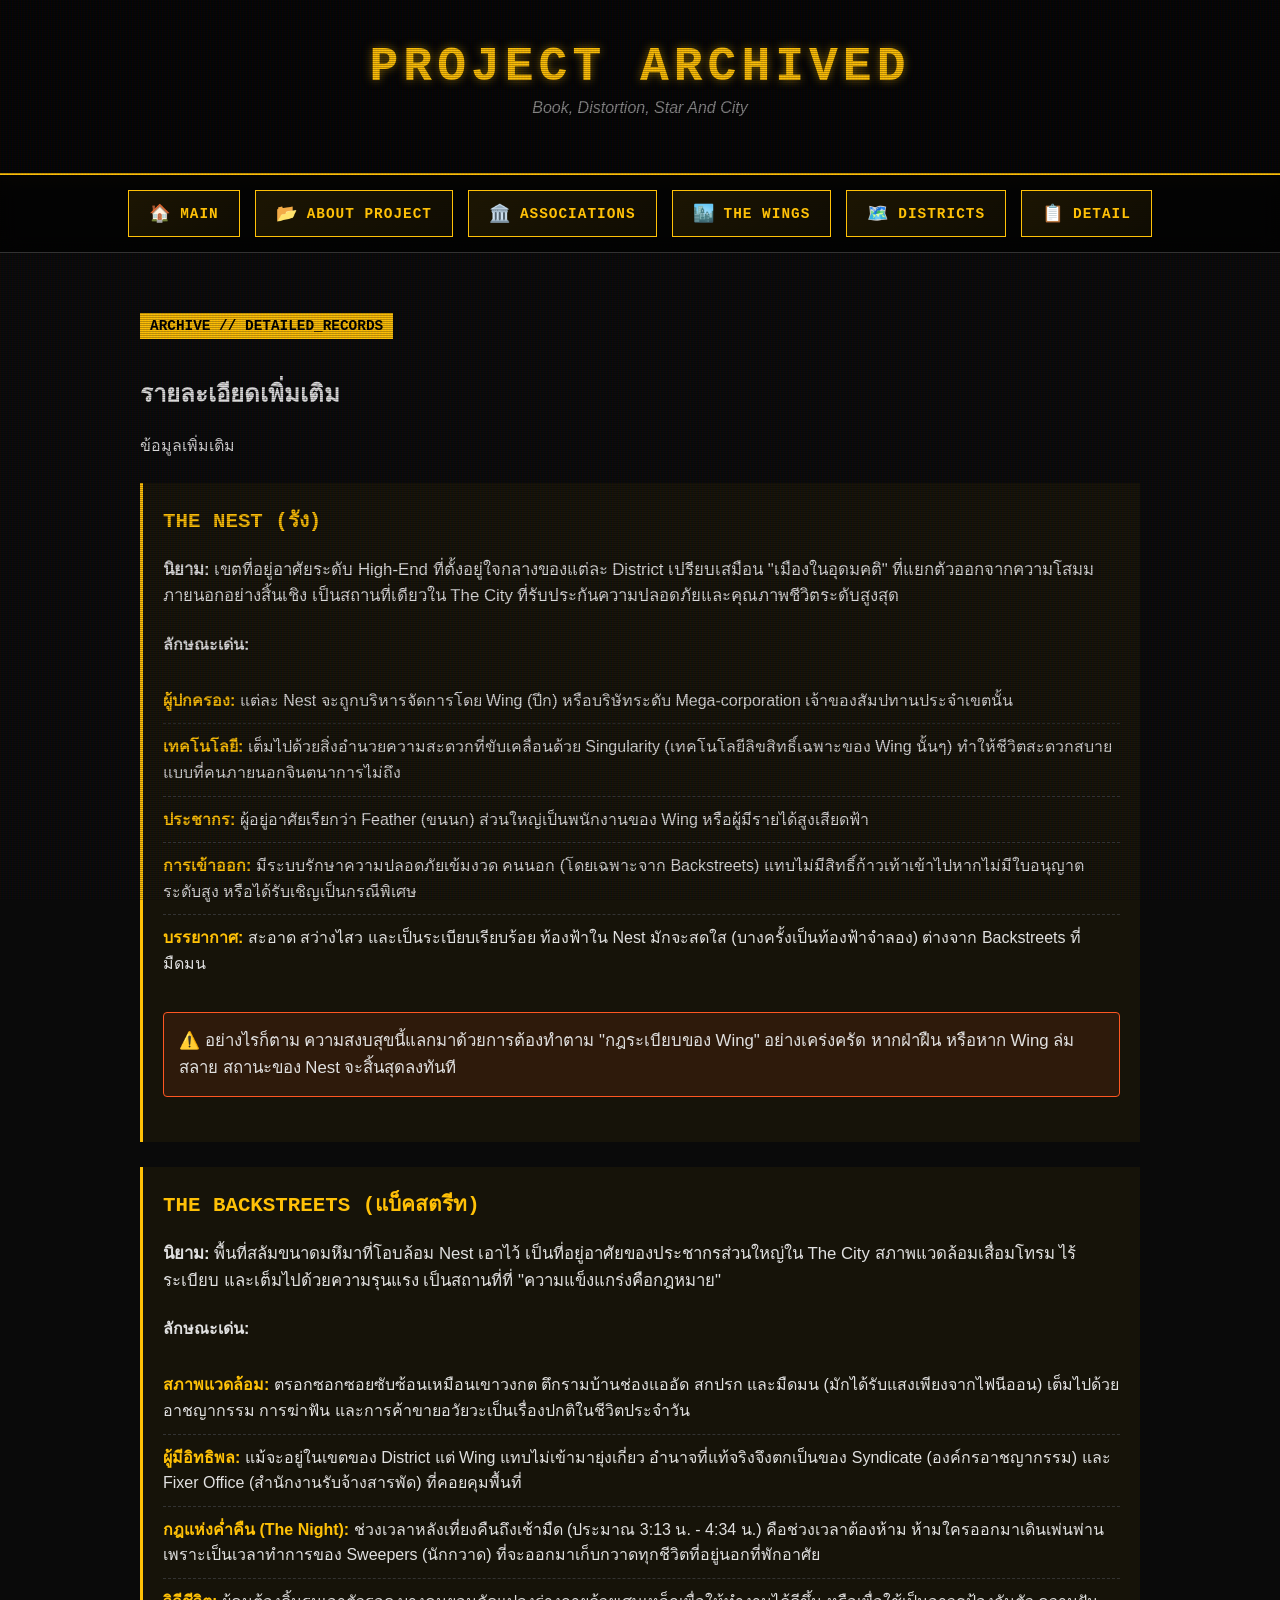
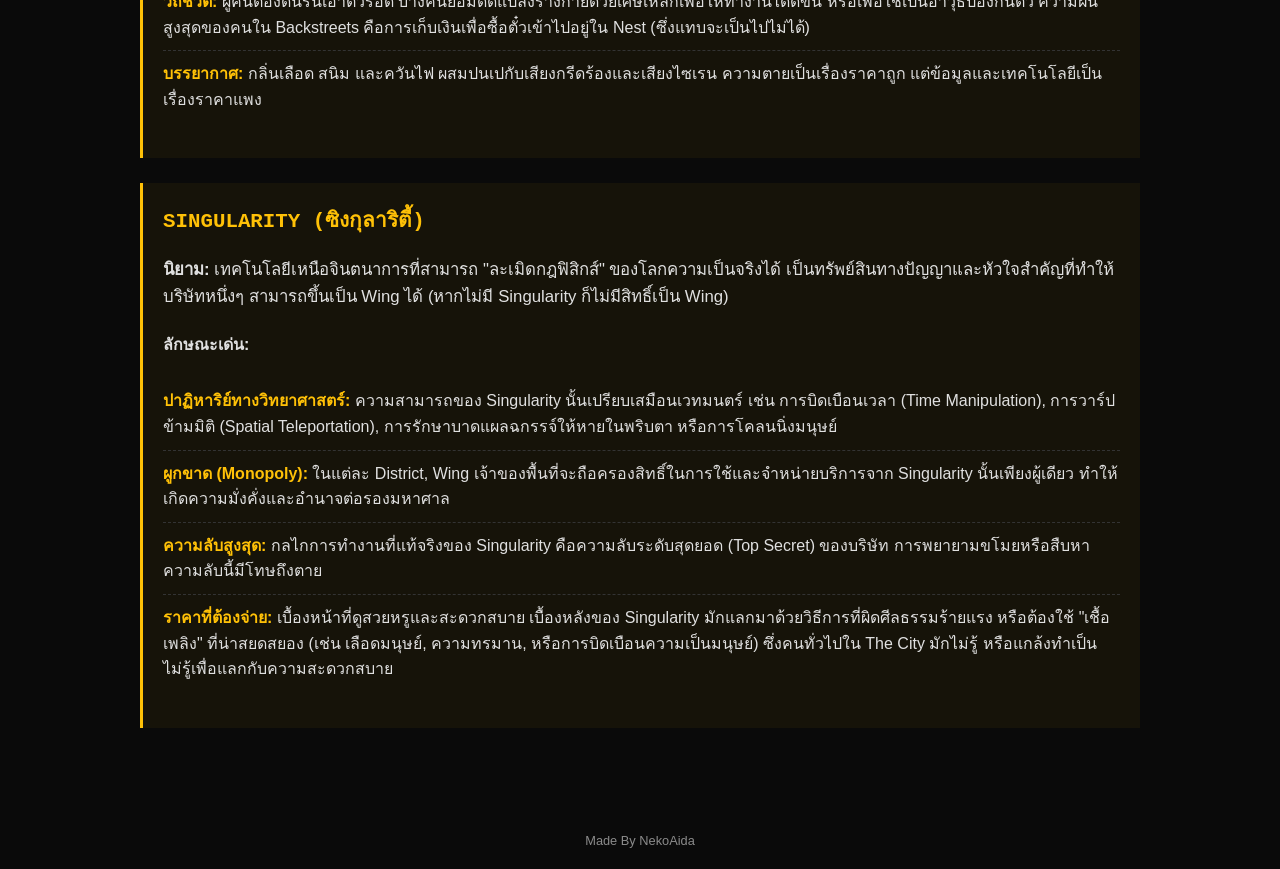
<file: detail.html>
<!DOCTYPE html>
<html lang="th">

<head>
    <meta charset="UTF-8">
    <meta name="viewport" content="width=device-width, initial-scale=1.0">
    <title>Detail - Project Archived</title>
    <link rel="stylesheet" href="../css/styles.css">
    <link rel="icon" type="image/png" href="../pic/Project Archive.jpg">
</head>

<body>
    <header>
        <h1>PROJECT ARCHIVED</h1>
        <p class="subtitle">Book, Distortion, Star And City</p>
    </header>

    <nav class="menu-nav">
        <div class="menu-container">
            <a href="index.html" class="menu-btn">
                <span class="btn-icon">🏠</span>
                <span class="btn-text">Main</span>
            </a>
            <a href="about.html" class="menu-btn">
                <span class="btn-icon">📂</span>
                <span class="btn-text">About Project</span>
            </a>
            <a href="associations.html" class="menu-btn">
                <span class="btn-icon">🏛️</span>
                <span class="btn-text">Associations</span>
            </a>
            <a href="the-wing.html" class="menu-btn">
                <span class="btn-icon">🏙️</span>
                <span class="btn-text">The Wings</span>
            </a>
            <a href="districts.html" class="menu-btn">
                <span class="btn-icon">🗺️</span>
                <span class="btn-text">Districts</span>
            </a>
            <a href="detail.html" class="menu-btn">
                <span class="btn-icon">📋</span>
                <span class="btn-text">Detail</span>
            </a>
        </div>
    </nav>

    <div class="archive-container">

        <!-- Detail Section -->
        <section class="content-section active detail-section">
            <div class="section-header">ARCHIVE // DETAILED_RECORDS</div>
            <h2>รายละเอียดเพิ่มเติม</h2>
            <p>ข้อมูลเพิ่มเติม</p>

            <!-- เพิ่มรายละเอียดเพิ่มเติมที่นี่ -->
            <div class="intro-box">
                <h3>The Nest (รัง)</h3>
                <p><strong>นิยาม:</strong> เขตที่อยู่อาศัยระดับ High-End ที่ตั้งอยู่ใจกลางของแต่ละ District เปรียบเสมือน
                    "เมืองในอุดมคติ"
                    ที่แยกตัวออกจากความโสมมภายนอกอย่างสิ้นเชิง เป็นสถานที่เดียวใน The City
                    ที่รับประกันความปลอดภัยและคุณภาพชีวิตระดับสูงสุด</p>

                <h4>ลักษณะเด่น:</h4>
                <ul class="feature-list">
                    <li><strong>ผู้ปกครอง:</strong> แต่ละ Nest จะถูกบริหารจัดการโดย Wing (ปีก) หรือบริษัทระดับ
                        Mega-corporation
                        เจ้าของสัมปทานประจำเขตนั้น</li>

                    <li><strong>เทคโนโลยี:</strong> เต็มไปด้วยสิ่งอำนวยความสะดวกที่ขับเคลื่อนด้วย Singularity
                        (เทคโนโลยีลิขสิทธิ์เฉพาะของ Wing นั้นๆ)
                        ทำให้ชีวิตสะดวกสบายแบบที่คนภายนอกจินตนาการไม่ถึง</li>

                    <li><strong>ประชากร:</strong> ผู้อยู่อาศัยเรียกว่า Feather (ขนนก) ส่วนใหญ่เป็นพนักงานของ Wing
                        หรือผู้มีรายได้สูงเสียดฟ้า</li>

                    <li><strong>การเข้าออก:</strong> มีระบบรักษาความปลอดภัยเข้มงวด คนนอก (โดยเฉพาะจาก Backstreets)
                        แทบไม่มีสิทธิ์ก้าวเท้าเข้าไปหากไม่มีใบอนุญาตระดับสูง หรือได้รับเชิญเป็นกรณีพิเศษ</li>

                    <li><strong>บรรยากาศ:</strong> สะอาด สว่างไสว และเป็นระเบียบเรียบร้อย ท้องฟ้าใน Nest มักจะสดใส
                        (บางครั้งเป็นท้องฟ้าจำลอง) ต่างจาก Backstreets ที่มืดมน</li>
                </ul>

                <p class="warning-box">⚠️ อย่างไรก็ตาม ความสงบสุขนี้แลกมาด้วยการต้องทำตาม "กฎระเบียบของ Wing"
                    อย่างเคร่งครัด
                    หากฝ่าฝืน หรือหาก Wing ล่มสลาย สถานะของ Nest จะสิ้นสุดลงทันที</p>
            </div>
        </section>

        <div class="intro-box">
            <h3>The Backstreets (แบ็คสตรีท)</h3>
            <p><strong>นิยาม:</strong> พื้นที่สลัมขนาดมหึมาที่โอบล้อม Nest เอาไว้ เป็นที่อยู่อาศัยของประชากรส่วนใหญ่ใน
                The City
                สภาพแวดล้อมเสื่อมโทรม ไร้ระเบียบ และเต็มไปด้วยความรุนแรง เป็นสถานที่ที่ "ความแข็งแกร่งคือกฎหมาย"</p>

            <h4>ลักษณะเด่น:</h4>
            <ul class="feature-list">
                <li><strong>สภาพแวดล้อม:</strong> ตรอกซอกซอยซับซ้อนเหมือนเขาวงกต ตึกรามบ้านช่องแออัด สกปรก และมืดมน
                    (มักได้รับแสงเพียงจากไฟนีออน) เต็มไปด้วยอาชญากรรม การฆ่าฟัน
                    และการค้าขายอวัยวะเป็นเรื่องปกติในชีวิตประจำวัน</li>

                <li><strong>ผู้มีอิทธิพล:</strong> แม้จะอยู่ในเขตของ District แต่ Wing แทบไม่เข้ามายุ่งเกี่ยว
                    อำนาจที่แท้จริงจึงตกเป็นของ Syndicate (องค์กรอาชญากรรม) และ Fixer Office (สำนักงานรับจ้างสารพัด)
                    ที่คอยคุมพื้นที่</li>

                <li><strong>กฎแห่งค่ำคืน (The Night):</strong> ช่วงเวลาหลังเที่ยงคืนถึงเช้ามืด (ประมาณ 3:13 น. - 4:34
                    น.)
                    คือช่วงเวลาต้องห้าม ห้ามใครออกมาเดินเพ่นพ่าน เพราะเป็นเวลาทำการของ Sweepers (นักกวาด)
                    ที่จะออกมาเก็บกวาดทุกชีวิตที่อยู่นอกที่พักอาศัย</li>

                <li><strong>วิถีชีวิต:</strong> ผู้คนต้องดิ้นรนเอาตัวรอด
                    บางคนยอมดัดแปลงร่างกายด้วยเศษเหล็กเพื่อให้ทำงานได้ดีขึ้น
                    หรือเพื่อใช้เป็นอาวุธป้องกันตัว ความฝันสูงสุดของคนใน Backstreets
                    คือการเก็บเงินเพื่อซื้อตั๋วเข้าไปอยู่ใน Nest
                    (ซึ่งแทบจะเป็นไปไม่ได้)</li>

                <li><strong>บรรยากาศ:</strong> กลิ่นเลือด สนิม และควันไฟ ผสมปนเปกับเสียงกรีดร้องและเสียงไซเรน
                    ความตายเป็นเรื่องราคาถูก แต่ข้อมูลและเทคโนโลยีเป็นเรื่องราคาแพง</li>
            </ul>
        </div>

        <div class="intro-box">
            <h3>Singularity (ซิงกุลาริตี้)</h3>
            <p><strong>นิยาม:</strong> เทคโนโลยีเหนือจินตนาการที่สามารถ "ละเมิดกฎฟิสิกส์" ของโลกความเป็นจริงได้
                เป็นทรัพย์สินทางปัญญาและหัวใจสำคัญที่ทำให้บริษัทหนึ่งๆ สามารถขึ้นเป็น Wing ได้
                (หากไม่มี Singularity ก็ไม่มีสิทธิ์เป็น Wing)</p>

            <h4>ลักษณะเด่น:</h4>
            <ul class="feature-list">
                <li><strong>ปาฏิหาริย์ทางวิทยาศาสตร์:</strong> ความสามารถของ Singularity นั้นเปรียบเสมือนเวทมนตร์
                    เช่น การบิดเบือนเวลา (Time Manipulation), การวาร์ปข้ามมิติ (Spatial Teleportation),
                    การรักษาบาดแผลฉกรรจ์ให้หายในพริบตา หรือการโคลนนิ่งมนุษย์</li>

                <li><strong>ผูกขาด (Monopoly):</strong> ในแต่ละ District, Wing
                    เจ้าของพื้นที่จะถือครองสิทธิ์ในการใช้และจำหน่ายบริการจาก
                    Singularity นั้นเพียงผู้เดียว ทำให้เกิดความมั่งคั่งและอำนาจต่อรองมหาศาล</li>

                <li><strong>ความลับสูงสุด:</strong> กลไกการทำงานที่แท้จริงของ Singularity คือความลับระดับสุดยอด (Top
                    Secret) ของบริษัท
                    การพยายามขโมยหรือสืบหาความลับนี้มีโทษถึงตาย</li>

                <li><strong>ราคาที่ต้องจ่าย:</strong> เบื้องหน้าที่ดูสวยหรูและสะดวกสบาย เบื้องหลังของ Singularity
                    มักแลกมาด้วยวิธีการที่ผิดศีลธรรมร้ายแรง หรือต้องใช้ "เชื้อเพลิง" ที่น่าสยดสยอง
                    (เช่น เลือดมนุษย์, ความทรมาน, หรือการบิดเบือนความเป็นมนุษย์)
                    ซึ่งคนทั่วไปใน The City มักไม่รู้ หรือแกล้งทำเป็นไม่รู้เพื่อแลกกับความสะดวกสบาย</li>
            </ul>
        </div>
    </div>


    <footer style="text-align: center; padding: 20px; margin-top: 30px; font-size: 0.8em; opacity: 0.6;">
        Made By NekoAida
    </footer>
</body>

</html>
</file>
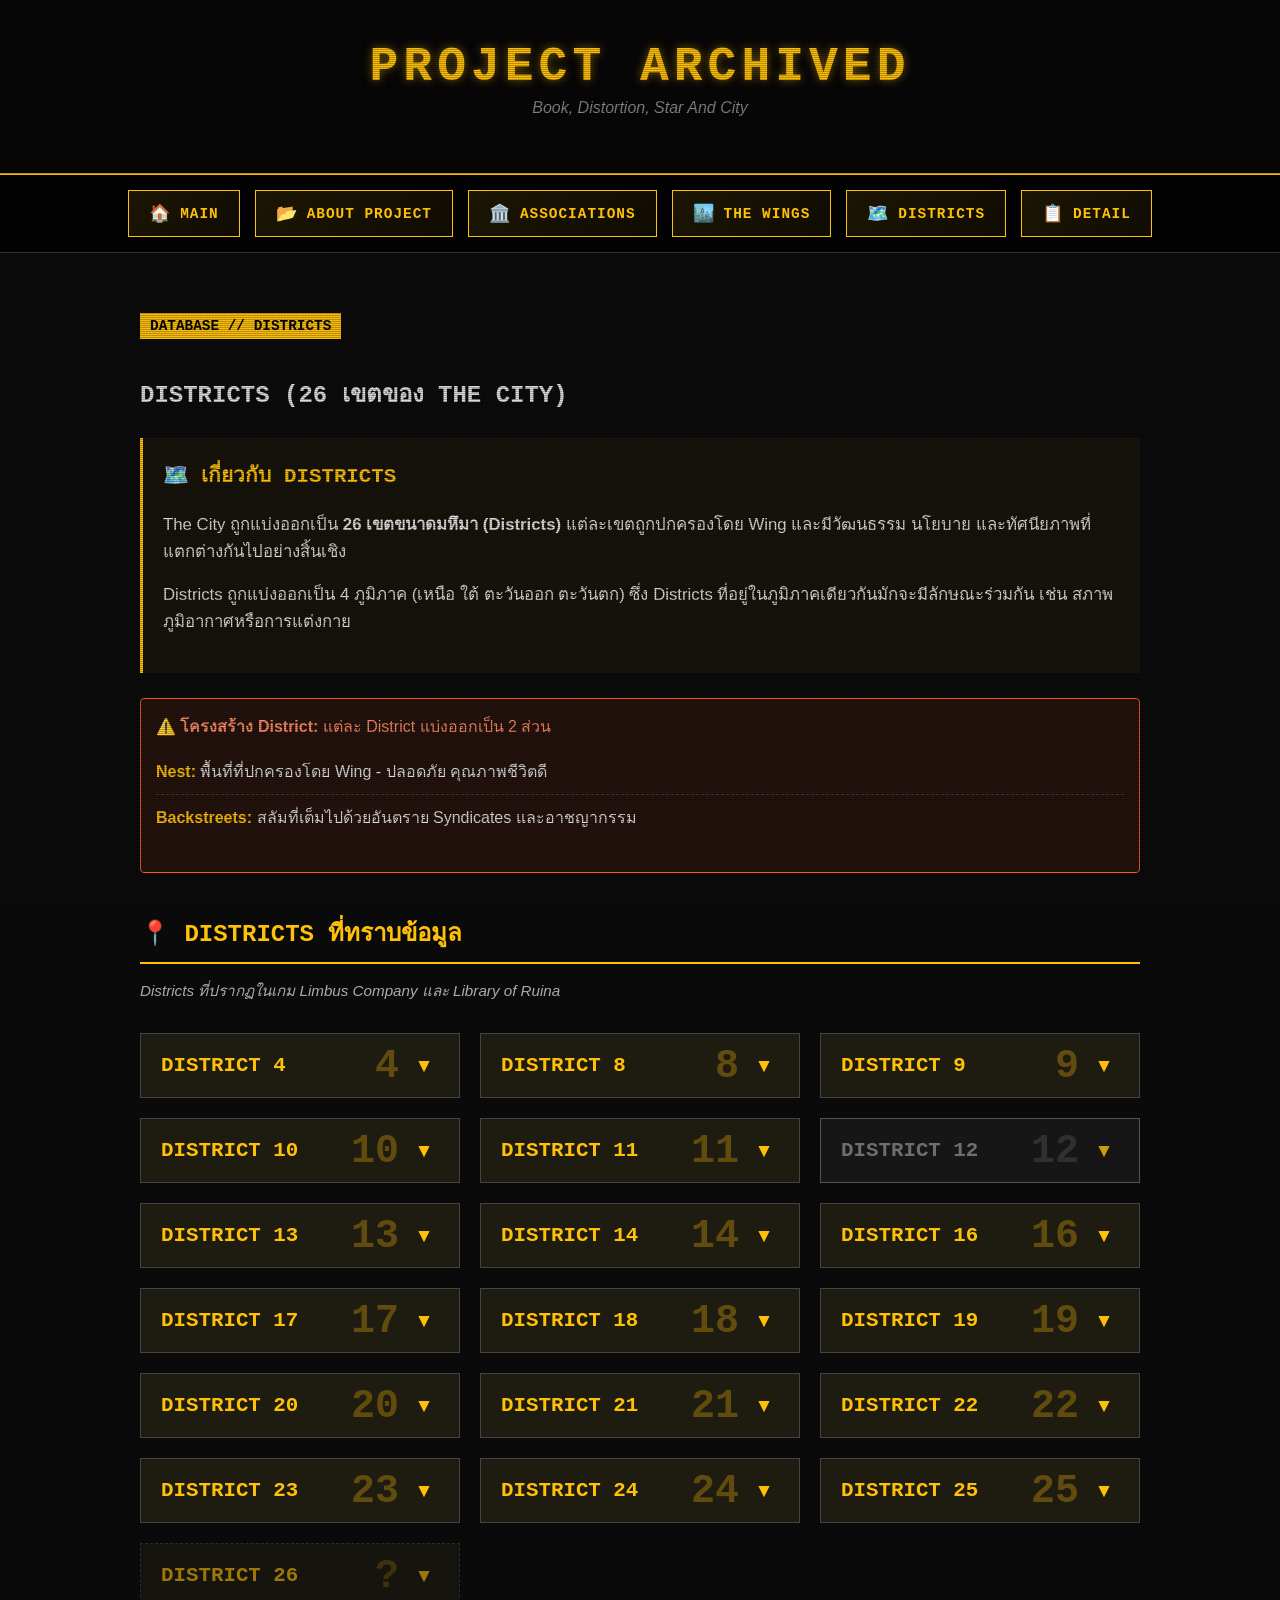
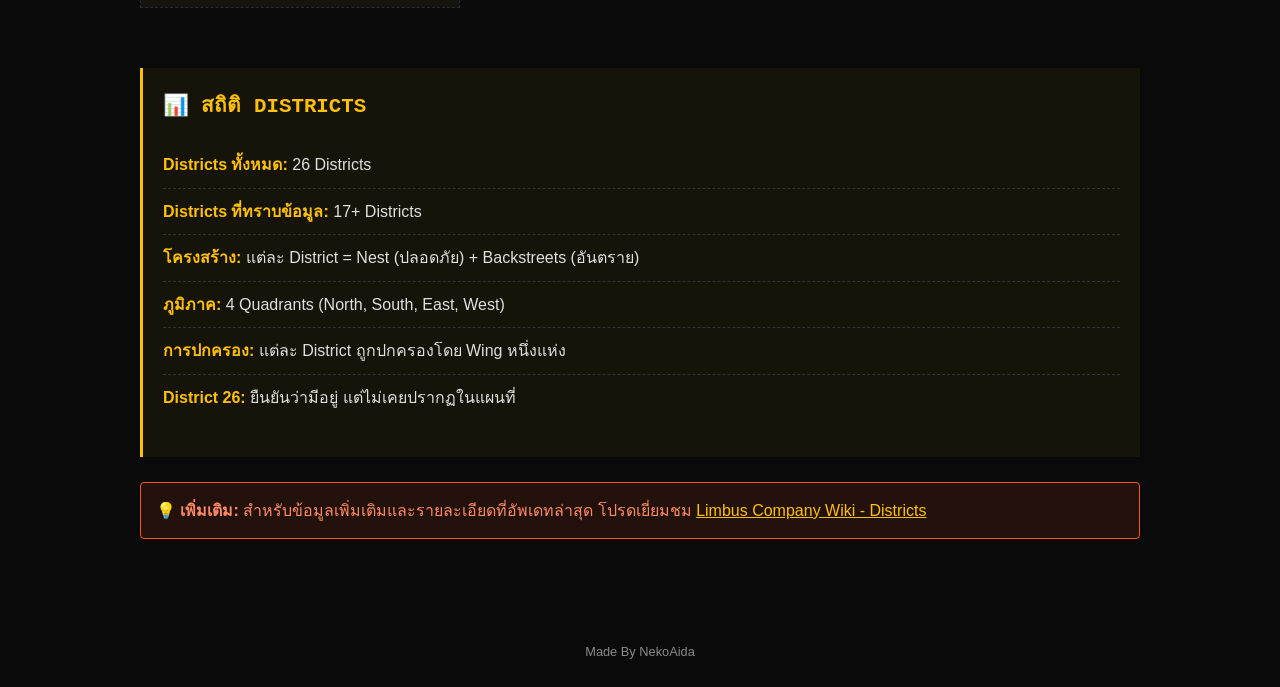
<file: districts.html>
<!DOCTYPE html>
<html lang="th">

<head>
    <meta charset="UTF-8">
    <meta name="viewport" content="width=device-width, initial-scale=1.0">
    <title>Districts - Project Archived</title>
    <link rel="stylesheet" href="../css/styles.css">
    <link rel="icon" type="image/png" href="../pic/Project Archive.jpg">
</head>

<body>
    <header>
        <h1>PROJECT ARCHIVED</h1>
        <p class="subtitle">Book, Distortion, Star And City</p>
    </header>

    <nav class="menu-nav">
        <div class="menu-container">
            <a href="index.html" class="menu-btn">
                <span class="btn-icon">🏠</span>
                <span class="btn-text">Main</span>
            </a>
            <a href="about.html" class="menu-btn">
                <span class="btn-icon">📂</span>
                <span class="btn-text">About Project</span>
            </a>
            <a href="associations.html" class="menu-btn">
                <span class="btn-icon">🏛️</span>
                <span class="btn-text">Associations</span>
            </a>
            <a href="the-wing.html" class="menu-btn">
                <span class="btn-icon">🏙️</span>
                <span class="btn-text">The Wings</span>
            </a>
            <a href="districts.html" class="menu-btn">
                <span class="btn-icon">🗺️</span>
                <span class="btn-text">Districts</span>
            </a>
            <a href="detail.html" class="menu-btn">
                <span class="btn-icon">📋</span>
                <span class="btn-text">Detail</span>
            </a>
        </div>
    </nav>

    <div class="archive-container">
        <section class="content-section active">
            <div class="section-header">DATABASE // DISTRICTS</div>
            <h2>Districts (26 เขตของ The City)</h2>

            <div class="intro-box">
                <h3>🗺️ เกี่ยวกับ Districts</h3>
                <p>
                    The City ถูกแบ่งออกเป็น <strong>26 เขตขนาดมหึมา (Districts)</strong> แต่ละเขตถูกปกครองโดย Wing
                    และมีวัฒนธรรม นโยบาย และทัศนียภาพที่แตกต่างกันไปอย่างสิ้นเชิง
                </p>
                <p>
                    Districts ถูกแบ่งออกเป็น 4 ภูมิภาค (เหนือ ใต้ ตะวันออก ตะวันตก)
                    ซึ่ง Districts ที่อยู่ในภูมิภาคเดียวกันมักจะมีลักษณะร่วมกัน เช่น สภาพภูมิอากาศหรือการแต่งกาย
                </p>
            </div>

            <div class="warning-box">
                <p>⚠️ <strong>โครงสร้าง District:</strong> แต่ละ District แบ่งออกเป็น 2 ส่วน</p>
                <ul class="feature-list" style="margin-top: 10px;">
                    <li><strong>Nest:</strong> พื้นที่ที่ปกครองโดย Wing - ปลอดภัย คุณภาพชีวิตดี</li>
                    <li><strong>Backstreets:</strong> สลัมที่เต็มไปด้วยอันตราย Syndicates และอาชญากรรม</li>
                </ul>
            </div>

            <h3 class="section-title">📍 Districts ที่ทราบข้อมูล</h3>
            <p class="section-desc">Districts ที่ปรากฏในเกม Limbus Company และ Library of Ruina</p>

            <div class="wing-grid">
                <!-- District 4 (D Corp.) -->
                <div class="wing-card">
                    <div class="wing-header" onclick="toggleWing(this)">
                        <h3>District 4</h3>
                        <span class="wing-letter">4</span>
                        <span class="expand-icon">▼</span>
                    </div>
                    <div class="wing-content">
                        <p><strong>Wing:</strong> D Corp.</p>
                        <p><strong>Featured in:</strong> Prologue: Selva Oscura, Canto I: The Outcast</p>
                        <p class="wing-desc">
                            <strong>Backstreets:</strong> ดูทรุดโทรมและมืดมน มีประชากรสมาชิก Old G Corp.
                            และพวกนักเลงระดับล่างจำนวนมาก
                            อยู่ในป่าเมืองที่กำลังเสื่อมโทรม<br><br>
                            มีป่ามืดมิดอยู่ที่ไหนสักแห่งใน District นี้ ซึ่งเป็นที่ที่ Dante พบกับ Panther, Wolf และ
                            Lion ครั้งแรก
                        </p>
                    </div>
                </div>

                <!-- District 8 (H Corp.) -->
                <div class="wing-card">
                    <div class="wing-header" onclick="toggleWing(this)">
                        <h3>District 8</h3>
                        <span class="wing-letter">8</span>
                        <span class="expand-icon">▼</span>
                    </div>
                    <div class="wing-content">
                        <p><strong>Wing:</strong> H Corp. (Hongyuan Bioengineering Group)</p>
                        <p><strong>Featured in:</strong> Intervallo V, Canto VIII, Intervallo VI</p>
                        <p class="wing-desc">
                            <strong>Hongyuan Complex:</strong> เกือบทั้ง District 8 ประกอบด้วย "Hongyuan Complex"
                            สิ่งก่อสร้างขนาดมหึมาที่ครอบคลุมทั้ง Backstreets และ Nest<br><br>

                            <strong>โครงสร้างพิเศษ:</strong> อาคารภายใน Complex จะเคลื่อนที่และเปลี่ยนตำแหน่งเป็นระยะๆ
                            ทำให้ขนาดของที่ดินเปลี่ยนแปลงและสร้างเขาวงกตซับซ้อน
                            การปรับโครงสร้างขึ้นอยู่กับมูลค่าทรัพย์สินสุทธิของผู้อยู่อาศัย<br><br>

                            <strong>สภาพแวดล้อม:</strong> Backstreets ส่วนใหญ่เป็นอาคารแน่นขนัด ส่วน Nest
                            ตรงกลางมีเจดีย์หลังคาสีแดงเลือดนกขนาดมหึมา<br><br>

                            <strong>วัฒนธรรม:</strong> ให้ความสำคัญกับสถานะของชนชั้นนำหรือการทำงานในราชสำนัก
                            ปัจจุบัน Jia Family ถือครองอำนาจส่วนใหญ่ มีการจัด Family Hierarchy Examinations
                            ซึ่งผู้คนจะถูกเกิดและเลี้ยงดูเพื่อเข้าร่วม<br><br>

                            <strong>Singularity Effects:</strong> ชาวเมืองหลายคนพึ่งพา Boluses ที่ผลิตโดย Singularity
                            ของ H Corp.
                            ทำให้มีประชากรกลายพันธุ์จำนวนมากที่เรียกว่า "regulars"
                            District นี้ยังมี Life Insurance technology ที่สามารถฟื้นคืนชีพผู้คนได้<br><br>

                            <strong>ด้านมืด:</strong> ผู้ถูกลงโทษของ Hongyuan ถูกทำเครื่องหมายว่าเป็น "failures"
                            และมักถูกใช้ในการทดสอบผลิตภัณฑ์ที่ผลิตใน District
                            การสังหารหมู่ครอบครัว Kong ถูกใช้เป็นตัวอย่างของความหยิ่งผยองอย่างสุดขีด
                        </p>
                    </div>
                </div>

                <!-- District 9 (I Corp.) -->
                <div class="wing-card">
                    <div class="wing-header" onclick="toggleWing(this)">
                        <h3>District 9</h3>
                        <span class="wing-letter">9</span>
                        <span class="expand-icon">▼</span>
                    </div>
                    <div class="wing-content">
                        <p><strong>Wing:</strong> I Corp.</p>
                        <p><strong>Featured in:</strong> Library of Ruina (The Pianist)</p>
                        <p class="wing-desc">ข้อมูลจำกัด ปรากฏใน Library of Ruina</p>
                    </div>
                </div>

                <!-- District 10 (J Corp.) -->
                <div class="wing-card">
                    <div class="wing-header" onclick="toggleWing(this)">
                        <h3>District 10</h3>
                        <span class="wing-letter">10</span>
                        <span class="expand-icon">▼</span>
                    </div>
                    <div class="wing-content">
                        <p><strong>Wing:</strong> J Corp.</p>
                        <p><strong>Nickname:</strong> "Nest แห่งการพนัน"</p>
                        <p><strong>Featured in:</strong> Canto II: The Unloving</p>
                        <p class="wing-desc">
                            <strong>วัฒนธรรม:</strong> District นี้มีชื่อเสียงในเรื่องที่โชคลาภครอบงำชีวิตประจำวัน
                            การตัดสินใจและคุณค่าของผู้คนถูกกำหนดโดย "Fortune Wheels" แบบสุ่ม<br><br>

                            <strong>Syndicates:</strong> หลาย Syndicates มีอำนาจในระดับสูงใน Backstreets ของ District 10
                            เช่น
                            Los Mariachis, Yurodiviye, Tingtang Gang และ Tieqiu Crew<br><br>

                            <strong>สภาพแวดล้อม:</strong> Backstreets มีคาสิโนขนาดใหญ่เป็นศูนย์กลางของสถานที่สำคัญ
                            แต่โดยทั่วไปแล้วค่อนข้างทรุดโทรม
                            มีสถานที่เช่นลานขยะที่ตั้งอยู่ติดกับทางเข้าคาสิโนที่ดูแลดี<br><br>

                            <strong>ความร่วมมือ:</strong> เนื่องจากพึ่งพาการพนัน Öufi Association
                            จึงเป็นผู้ร่วมมือบ่อยครั้งกับ Offices มากมายที่มีอยู่<br><br>

                            <strong>ระบบเศรษฐกิจ:</strong> วัฒนธรรมของ District พึ่งพาการไหลของเงินจากการพนัน
                            โครงการเหมืองใต้ดินและโครงการอื่นๆ ใช้แรงงานทาสจากผู้ที่ไม่สามารถชำระหนี้มหาศาลได้
                            การให้ความสำคัญนี้สร้างความเครียดอย่างมากต่อแนวคิดเรื่องความเป็นธรรม
                        </p>
                    </div>
                </div>

                <!-- District 11 (K Corp.) -->
                <div class="wing-card">
                    <div class="wing-header" onclick="toggleWing(this)">
                        <h3>District 11</h3>
                        <span class="wing-letter">11</span>
                        <span class="expand-icon">▼</span>
                    </div>
                    <div class="wing-content">
                        <p><strong>Wing:</strong> K Corp.</p>
                        <p><strong>Product:</strong> Ampules (ยารักษา)</p>
                        <p><strong>Featured in:</strong> Canto III, IV, Intervallo I</p>
                        <p class="wing-desc">
                            <strong>เทคโนโลยี:</strong> มีชื่อเสียงในการผลิต Ampules ขวดยารักษาขนาดเล็กที่ผลิตโดย
                            Singularity ของ K Corp.
                            District นี้มีเทคโนโลยีก้าวหน้าโดดเด่น ส่วนใหญ่มีลักษณะทันสมัยและล้ำสมัย<br><br>

                            <strong>ความปลอดภัย:</strong> ถือว่าเป็นหนึ่งใน Nest ที่ปลอดภัยที่สุด
                            การเข้าต้องใช้เอกสารจำนวนมากและมีการตรวจสอบความปลอดภัยที่จุดตรวจอย่างต่อเนื่อง
                            เพราะเหตุนี้ Backstreets จึงมีพวกอาชญากรมากมายที่พยายามขโมยวีซ่าเพื่อเข้า<br><br>

                            <strong>Calw:</strong> บ้านเกิดของ Sinclair ตั้งอยู่ใน K Corp.
                            แม้ว่า Calw จะอยู่ท่ามกลางป่า แต่ยังคงเชื่อมโยงกับ K Corp.
                            เนื่องจากเป็นสังคมที่มีเทคโนโลยีสูง
                            มี Lobotomy Corp. Branch อยู่ใต้เมืองเล็กๆ นี้<br><br>

                            <strong>วัฒนธรรมการทำงาน:</strong> วัฒนธรรมของ District
                            พึ่งพาชั่วโมงทำงานที่หนักหน่วงสำหรับคนใน Nest
                            โดยเฉพาะ K Corp. Feathers มีความเสี่ยงสูงที่จะทำงานหลายสัปดาห์และความไม่มั่นคงของงาน
                            เนื่องจากวัฒนธรรมการทำงานที่หมดแรงนี้ จึงมีการจารกรรมองค์กรระหว่างธุรกิจคู่แข่งจำนวนมาก
                        </p>
                    </div>
                </div>

                <!-- District 12 (Former L Corp.) -->
                <div class="wing-card former">
                    <div class="wing-header" onclick="toggleWing(this)">
                        <h3>District 12</h3>
                        <span class="wing-letter">12</span>
                        <span class="expand-icon">▼</span>
                    </div>
                    <div class="wing-content">
                        <p><strong>Former Wing:</strong> L Corp. (Lobotomy Corporation)</p>
                        <p><strong>Status:</strong> ล่มสลายแล้ว - พื้นที่พิพาท</p>
                        <p><strong>Featured in:</strong> Library of Ruina, Limbus Company</p>
                        <p class="wing-desc">
                            <strong>หลังการล่มสลาย:</strong> หลังจาก Wing ล่มสลาย District
                            นี้กลายเป็นพื้นที่พิพาทที่ฝ่ายต่างๆ มากมายต่อสู้กัน
                            โดยมี The Library อยู่ตรงกกลาง<br><br>

                            <strong>Branches:</strong> ก่อนล่มสลาย District นี้ทำให้เกิด Branches ในหลาย District อื่นๆ
                            ใช้เพื่อกระจายพลังงานไปยัง Wings อื่นๆ
                            ปัจจุบันหลายแห่งเก็บ Golden Boughs และเทคโนโลยีที่ถูกทิ้งไว้<br><br>

                            <strong>สถานะปัจจุบัน:</strong> ไม่ทราบแน่ชัด
                        </p>
                    </div>
                </div>

                <!-- District 13 (M Corp.) -->
                <div class="wing-card">
                    <div class="wing-header" onclick="toggleWing(this)">
                        <h3>District 13</h3>
                        <span class="wing-letter">13</span>
                        <span class="expand-icon">▼</span>
                    </div>
                    <div class="wing-content">
                        <p><strong>Wing:</strong> M Corp. (MDM Entreprise)</p>
                        <p><strong>Product:</strong> Moonlight Stones</p>
                        <p class="wing-desc">
                            <strong>Singularity:</strong> ผลิต Moonlight Stones
                            ซึ่งปกป้องผู้สวมใส่จากความเสียหายทางจิตใจ<br><br>

                            <strong>สถานที่สำคัญ:</strong> มี Abyss Trauma Correctional Facility ตั้งอยู่ที่นี่
                            Catherine ได้ลงทะเบียนให้น้องชายของเธอ Hindley เข้าที่นี่<br><br>

                            <strong>ผู้ใช้งาน:</strong> Liu Association รวมถึง Fixers และ Syndicates
                            ทั่วไปเป็นที่รู้จักในการใช้ผลิตภัณฑ์ของ Wing นี้<br><br>

                            <strong>บริการอื่นๆ:</strong> M Corp. ยังให้ความช่วยเหลือ Districts อื่นๆ
                            ผ่านการใช้งาน Fixers ที่รับจ้างและได้รับการสนับสนุนจาก District อย่างน้อยหนึ่งกลุ่ม
                        </p>
                    </div>
                </div>

                <!-- District 14 (N Corp.) -->
                <div class="wing-card">
                    <div class="wing-header" onclick="toggleWing(this)">
                        <h3>District 14</h3>
                        <span class="wing-letter">14</span>
                        <span class="expand-icon">▼</span>
                    </div>
                    <div class="wing-content">
                        <p><strong>Wing:</strong> N Corp. (Nagel und Hammer)</p>
                        <p><strong>Philosophy:</strong> มนุษย์เหนือสิ่งอื่นใด</p>
                        <p class="wing-desc">
                            <strong>สภาพแวดล้อม:</strong> District
                            ที่มีชื่อเสียงในการส่งเสริมผู้ที่แสวงหาประสบการณ์ของมนุษย์
                            เป็น District สีขาวที่ประกอบด้วยอาคารธรรมดาๆ<br><br>

                            <strong>การศึกษา:</strong> มีความสำเร็จสูงในแผนกการศึกษา
                            และมีสินค้าที่น่าสะพรึงกลัวอย่างเฉพาะเจาะจง เช่น Suicide Booths<br><br>

                            <strong>ปรัชญา:</strong> ปรัชญาเฉพาะเกี่ยวกับชีวิตและคุณค่าของมนุษย์ได้ก่อให้เกิดกลุ่มเช่น
                            New League of Nine Littérateurs และ N Corp. Inquisition<br><br>

                            <strong>ความเชื่อ:</strong>
                            เชื่อว่าความเจ็บปวดและความทุกข์ทรมานเป็นสิ่งจำเป็นต่อการดำรงอยู่ของมนุษย์
                            N Corp. Inquisition มีเป้าหมายที่จะกำจัดผู้ใช้ Prosthetics
                        </p>
                    </div>
                </div>

                <!-- District 16 (P Corp.) -->
                <div class="wing-card">
                    <div class="wing-header" onclick="toggleWing(this)">
                        <h3>District 16</h3>
                        <span class="wing-letter">16</span>
                        <span class="expand-icon">▼</span>
                    </div>
                    <div class="wing-content">
                        <p><strong>Wing:</strong> P Corp.</p>
                        <p><strong>Style:</strong> Art Deco</p>
                        <p><strong>Featured in:</strong> Canto VII: The Dream Ending</p>
                        <p class="wing-desc">
                            <strong>สถาปัตยกรรม:</strong> อาคารใน District นี้มีความยืดหยุ่นและทนทานสูงเนื่องจาก
                            Singularity ของ P Corp.
                            มีสไตล์ Art Deco<br><br>

                            <strong>La Manchaland:</strong> Backstreets เคยเป็นบ้านของ La Manchaland
                            สวนสนุกขนาดมหึมาที่สร้างจากเลือดซึ่งถูกครอบครองโดยครอบครัว Bloodfiends
                            มีชื่อเสียงในการปรากฏและหายไปในช่วงเวลาปกติรอบ District<br><br>

                            <strong>วัฒนธรรม:</strong> วัฒนธรรมของ District ยังไม่ทราบแน่ชัด
                            แต่มีเรื่องราวเกี่ยวกับการสร้าง Singularity ของ District โดย Chief Executive
                            เป็นที่รู้จักกันอย่างแพร่หลายในหมู่ประชากร
                        </p>
                    </div>
                </div>

                <!-- District 17 (Q Corp.) -->
                <div class="wing-card">
                    <div class="wing-header" onclick="toggleWing(this)">
                        <h3>District 17</h3>
                        <span class="wing-letter">17</span>
                        <span class="expand-icon">▼</span>
                    </div>
                    <div class="wing-content">
                        <p><strong>Wing:</strong> Q Corp.</p>
                        <p><strong>Connection:</strong> The Pinky</p>
                        <p class="wing-desc">
                            District 17 มีนัยว่าเป็นที่ตั้งของสถานที่ที่เกี่ยวข้องกับ The Pinky
                            ซึ่ง Kong Qiu วางแผนจะเดินทางไปหลังจากเหตุการณ์ใน Canto VIII<br><br>

                            ข้อมูลเพิ่มเติมจำกัด
                        </p>
                    </div>
                </div>

                <!-- District 18 (R Corp.) -->
                <div class="wing-card">
                    <div class="wing-header" onclick="toggleWing(this)">
                        <h3>District 18</h3>
                        <span class="wing-letter">18</span>
                        <span class="expand-icon">▼</span>
                    </div>
                    <div class="wing-content">
                        <p><strong>Wing:</strong> R Corp.</p>
                        <p><strong>Specialty:</strong> Military & Cloning</p>
                        <p class="wing-desc">
                            <strong>สถาปัตยกรรม:</strong> สถาปัตยกรรมของ District ไม่มีความคล้ายคลึงกับ Districts
                            ข้างเคียง
                            แต่กลับคล้ายกับ District 23
                            ห้องทดลองภายในมีผนังโลหะสีเข้มพร้อมไฮไลท์สีส้ม มีพื้นที่ภายในที่คล้ายป่าที่เรียกว่า
                            Hatcheries
                            ซึ่งเป็นที่โคลนทหาร R Corp.<br><br>

                            <strong>เศรษฐกิจ:</strong> District พึ่งพารายได้ที่ได้รับจากการเป็นพันธมิตรกับ Wings อื่นๆ
                            โดยเฉพาะความร่วมมือกับ Lobotomy Corporation ในอดีต
                            นับตั้งแต่พันธมิตร Wing นี้ล่มสลาย มันถูกบอกเป็นนัยว่าเผชิญปัญหาทางการเงิน<br><br>

                            <strong>งานทหาร:</strong> ทำงานบ่อยครั้งในฐานะทหารรับจ้างและกองทัพเอกชน
                            ใช้ Singularity เพื่อสร้างกองทัพที่ทรงพลังซึ่งเข้าร่วมในเหตุการณ์ต่างๆ เช่น Smoke War
                        </p>
                    </div>
                </div>

                <!-- District 19 (S Corp.) -->
                <div class="wing-card">
                    <div class="wing-header" onclick="toggleWing(this)">
                        <h3>District 19</h3>
                        <span class="wing-letter">19</span>
                        <span class="expand-icon">▼</span>
                    </div>
                    <div class="wing-content">
                        <p><strong>Wing:</strong> S Corp. (Salpippyeo Agroindustries)</p>
                        <p><strong>Government:</strong> Feudal Aristocracy</p>
                        <p><strong>Style:</strong> Korean-inspired (Joseon period)</p>
                        <p class="wing-desc">
                            <strong>ลักษณะการพูด:</strong> ชาวพื้นเมืองของ District
                            นี้เป็นที่รู้จักในเรื่องความฟุ่มเฟือยในการพูด<br><br>

                            <strong>การปกครอง:</strong> District ถูกปกครองโดยระบบศักดินาชนชั้นสูง
                            เจ้าหน้าที่ในปีที่ผ่านมาเป็นที่รู้จักในเรื่องการกระทำที่ทุจริต
                            ปล่อยให้ Syndicates ที่รุนแรงเช่น Kurokumo Clan เข้ายึดครองดินแดน<br><br>

                            <strong>บทบาทพิเศษ:</strong> มีการยอมรับบทบาทเฉพาะใน District เช่น
                            "Blade of Clouds" (ตำแหน่งที่มอบให้กับนักดาบที่ดีที่สุดใน Nest)
                            และ Ch'unokkun (กลุ่มนักล่าที่แกร่งกล้าภายใต้บัญชาของ Royal Court)<br><br>

                            <strong>สถาปัตยกรรม:</strong> District มีสถาปัตยกรรมที่ได้รับแรงบันดาลใจจากเกาหลี
                            โดยเฉพาะออกแบบตามยุค Joseon
                            District แทบไม่เคยถูกแสดงในเกม
                            ปรากฏเฉพาะในยามค่ำคืนที่ส่องสว่างด้วยแสงจันทร์เท่านั้น<br><br>

                            <strong>ปัญหาปัจจุบัน:</strong> District ยังคงอยู่ในภาวะความขัดแย้ง ณ เวลาของ Limbus Company
                            มีอัตราการอพยพออกสูงของชาวพื้นเมืองท่ามกลางความวุ่นวายจากการทุจริตของเจ้าหน้าที่
                        </p>
                    </div>
                </div>

                <!-- District 20 (T Corp.) -->
                <div class="wing-card">
                    <div class="wing-header" onclick="toggleWing(this)">
                        <h3>District 20</h3>
                        <span class="wing-letter">20</span>
                        <span class="expand-icon">▼</span>
                    </div>
                    <div class="wing-content">
                        <p><strong>Wing:</strong> T Corp. (TimeTrack Corporation)</p>
                        <p><strong>Featured in:</strong> Intervallo III, IV, Canto VI</p>
                        <p><strong>Theme:</strong> Time Manipulation</p>
                        <p class="wing-desc">
                            <strong>ฟิลเตอร์สีซีเปีย:</strong> ทั้ง District ถูกปกคลุมด้วยฟิลเตอร์สีซีเปีย
                            ทำให้สีของทุกสิ่งใน District หมดไป
                            แต่ประชาชนสามารถซื้อสีกลับคืนมาได้ แม้ว่าจะเป็นกระบวนการที่แพงมาก<br><br>

                            <strong>วัฒนธรรม:</strong> ถือว่าเป็นบ้านของนักประดิษฐ์และคนสร้างสรรค์มากมาย
                            แม้แต่สมาชิกชั้นสูงของ District นี้ก็เข้าร่วมการประดิษฐ์<br><br>

                            <strong>เชื่อมโยง Nest-Backstreets:</strong> วัฒนธรรมของ District
                            เชื่อมโยงกันอย่างเฉพาะเจาะจงระหว่าง Backstreets และ Nest
                            โดย Time Collectors เข้าไปในที่พักใน Backstreets บ่อยครั้งเพื่อเก็บ Time Tax
                            หรือมองหาสิ่งประดิษฐ์ที่ไม่ได้จดทะเบียน<br><br>

                            <strong>การจัดการเวลา:</strong> เนื่องจากแนวทางปฏิบัติของ T Corp.
                            ประชาชนจำนวนมากใช้ชีวิตในกรอบเวลาที่แตกต่างกัน
                            บางคนมีเวลามากกว่าหรือน้อยกว่าคนอื่น
                            มีหอนาฬิกาขนาดมหึมา 12 แห่งในแต่ละส่วนของ District
                            ทำหน้าที่เป็นวิธีที่ผู้คนจะติดตามความคืบหน้าที่แท้จริงของเวลา<br><br>

                            <strong>ปัญหาสังคม:</strong> แม้ว่าคนร่ำรวยจะอาศัยอยู่อย่างสบายเป็นพิเศษ
                            District ก็เต็มไปด้วยปัญหาในหมู่ประชากรทั่วไป
                            มีการต่อสู้มากมายใน Backstreets และการปฏิบัติที่ไม่มีจริยธรรม
                            เช่น การเป็นทาสเด็กเป็นเรื่องธรรมดา<br><br>

                            <strong>การต่อต้าน:</strong> ผลจากปัญหานี้ เซลล์ของสมาชิก Yurodiviye ได้ก่อตั้งขึ้นภายใน
                            Nest ของ District
                            โดยมุ่งหวังที่จะต่อสู้กับสถานะที่ประชากรติดอยู่<br><br>

                            <strong>ผู้อพยพ:</strong> ผู้อพยพจำนวนมากมาที่ District จาก District 19
                            เช่น ประชากรส่วนใหญ่ของ League of Nine Littérateurs และ Blade Lineage Syndicate
                        </p>
                    </div>
                </div>

                <!-- District 21 (U Corp.) -->
                <div class="wing-card">
                    <div class="wing-header" onclick="toggleWing(this)">
                        <h3>District 21</h3>
                        <span class="wing-letter">21</span>
                        <span class="expand-icon">▼</span>
                    </div>
                    <div class="wing-content">
                        <p><strong>Wing:</strong> U Corp.</p>
                        <p><strong>Location:</strong> The Great Lake</p>
                        <p><strong>Featured in:</strong> Intervallo II: S.E.A., Canto V: The Evil Defining</p>
                        <p class="wing-desc">
                            <strong>The Great Lake:</strong> ภายในทะเลสาบนี้มีสัตว์ขนาดยักษ์ที่เป็นปรสิตที่เรียกว่า
                            Whales
                            พร้อมกับ "The Five Calamities" - Whales หลักห้าตัวที่เดินทางได้อย่างอิสระ<br><br>

                            <strong>โครงสร้าง:</strong> สถาปัตยกรรมและสุนทรียภาพของ District
                            แตกต่างกันอย่างมากระหว่างแต่ละส่วนของ Great Lake
                            Backstreets ตั้งอยู่บนห้า "Portships" ขนาดมหึมา
                            - คอลเลกชันอาคารเคลื่อนที่ที่เชื่อมต่อกันผ่าน Singularity ของ Wing
                            หนึ่งในนั้นคือ Marlin Portship ซึ่งเป็นหนึ่งในพื้นที่กลางที่ปรากฏใน Canto V<br><br>

                            <strong>Syndicates:</strong> การมีอยู่ของ Syndicates อันตรายแพร่หลายทั่ว District
                            โดยกลุ่มเช่น Twinhook Pirates จับนักท่องเที่ยวเป็นตัวประกันในแผนการเรียกค่าไถ่
                            ทำให้การเดินทางเพียงลำพังหรือไม่มีการป้องกันเป็นอันตรายอย่างยิ่ง<br><br>

                            <strong>การท่องเที่ยว:</strong> เนื่องจากสินค้าพิเศษในหมู่ Districts เช่น ไอศกรีมรสนางเงือก
                            จึงเป็นที่นิยมในหมู่ผู้มาเยือนที่ต้องการสัมผัสวัฒนธรรม
                            แม้ว่าสถานที่ส่วนใหญ่จะถูกสร้างขึ้นเป็นกับดักนักท่องเที่ยว<br><br>

                            <strong>การค้า:</strong> District ยังจัดการสินค้าส่งออกจำนวนสูง
                            เช่น อาหารกระป๋องที่เก็บรักษาผ่าน Singularity ของ Wing<br><br>

                            <strong>สัตว์ประหลาด:</strong> ในหมู่ Backstreets สัตว์ประหลาดเช่น Trash Crabs
                            แอบซ่อนตัวอยู่
                            กลายเป็นเหยื่อของกลุ่มเช่น Molar Boatworks
                            แม้จะมีรูปลักษณ์ที่น่ากลัว แต่ก็มีสินค้าเช่นไวน์ Trash Crab ที่ถูกสร้างจากพวกมัน
                        </p>
                    </div>
                </div>

                <!-- District 22 (V Corp.) -->
                <div class="wing-card">
                    <div class="wing-header" onclick="toggleWing(this)">
                        <h3>District 22</h3>
                        <span class="wing-letter">22</span>
                        <span class="expand-icon">▼</span>
                    </div>
                    <div class="wing-content">
                        <p><strong>Wing:</strong> V Corp.</p>
                        <p><strong>Notable Residents:</strong> Vergilius, Dawn Office</p>
                        <p class="wing-desc">
                            Vergilius และ Dawn Office ต่างตั้งอยู่ในพื้นที่ Nest ของ V Corp.<br><br>
                            ข้อมูลเพิ่มเติมจำกัด
                        </p>
                    </div>
                </div>

                <!-- District 23 (W Corp.) -->
                <div class="wing-card">
                    <div class="wing-header" onclick="toggleWing(this)">
                        <h3>District 23</h3>
                        <span class="wing-letter">23</span>
                        <span class="expand-icon">▼</span>
                    </div>
                    <div class="wing-content">
                        <p><strong>Wing:</strong> W Corp. (WARP Corp.)</p>
                        <p><strong>Service:</strong> WARP Trains</p>
                        <p class="wing-desc">
                            District ที่ดูแลระบบขนส่ง WARP Train ที่สามารถเทเลพอร์ตผู้โดยสารข้าม Districts
                            ได้ทันที<br><br>

                            <strong>Limbus Company:</strong> Limbus Company มีฐานที่ตั้งอยู่ในเขตนี้
                        </p>
                    </div>
                </div>

                <!-- District 24 (X Corp.) -->
                <div class="wing-card">
                    <div class="wing-header" onclick="toggleWing(this)">
                        <h3>District 24</h3>
                        <span class="wing-letter">24</span>
                        <span class="expand-icon">▼</span>
                    </div>
                    <div class="wing-content">
                        <p><strong>Wing:</strong> X Corp.</p>
                        <p><strong>Nickname:</strong> "Hellholes"</p>
                        <p class="wing-desc">
                            แร่ธาตุถูกสกัดจากเหมืองภายในเขต 24 ซึ่งถูกขนานนามว่า "หลุมนรก" (Hellholes)
                            เพื่อสร้างโลหะผสมที่ทนทานสูงเป็นพิเศษ<br><br>

                            การใช้งานถูกควบคุมภายใต้ข้อจำกัดที่เข้มงวด
                        </p>
                    </div>
                </div>

                <!-- District 25 (Y Corp.) -->
                <div class="wing-card">
                    <div class="wing-header" onclick="toggleWing(this)">
                        <h3>District 25</h3>
                        <span class="wing-letter">25</span>
                        <span class="expand-icon">▼</span>
                    </div>
                    <div class="wing-content">
                        <p><strong>Wing:</strong> Y Corp.</p>
                        <p><strong>Notable Residents:</strong> Rodion, Sonya</p>
                        <p class="wing-desc">
                            บ้านเกิดของ Rodion และ Sonya<br><br>
                            ข้อมูลเพิ่มเติมจำกัด
                        </p>
                    </div>
                </div>

                <!-- District 26 (Mystery) -->
                <div class="wing-card" style="opacity: 0.6; border-style: dashed;">
                    <div class="wing-header" onclick="toggleWing(this)">
                        <h3>District 26</h3>
                        <span class="wing-letter">?</span>
                        <span class="expand-icon">▼</span>
                    </div>
                    <div class="wing-content">
                        <p><strong>Wing:</strong> Z Corp. (?)</p>
                        <p><strong>Status:</strong> ยืนยันว่ามีอยู่ แต่ไม่ปรากฏในแผนที่</p>
                        <p class="wing-desc">
                            <strong>ความลึกลับ:</strong> District 26 ได้รับการยืนยันว่ามีอยู่จริง
                            แต่ไม่ปรากฏในแผนที่ใดๆ ที่เคยเห็น<br><br>

                            ข้อมูลทั้งหมดเป็นความลึกลับ Wing ที่ปกครอง District นี้ยังไม่เป็นที่ทราบ
                        </p>
                    </div>
                </div>
            </div>

            <div class="intro-box" style="margin-top: 60px;">
                <h3>📊 สถิติ Districts</h3>
                <ul class="feature-list">
                    <li><strong>Districts ทั้งหมด:</strong> 26 Districts</li>
                    <li><strong>Districts ที่ทราบข้อมูล:</strong> 17+ Districts</li>
                    <li><strong>โครงสร้าง:</strong> แต่ละ District = Nest (ปลอดภัย) + Backstreets (อันตราย)</li>
                    <li><strong>ภูมิภาค:</strong> 4 Quadrants (North, South, East, West)</li>
                    <li><strong>การปกครอง:</strong> แต่ละ District ถูกปกครองโดย Wing หนึ่งแห่ง</li>
                    <li><strong>District 26:</strong> ยืนยันว่ามีอยู่ แต่ไม่เคยปรากฏในแผนที่</li>
                </ul>
            </div>

            <div class="warning-box" style="margin-top: 20px;">
                <p>💡 <strong>เพิ่มเติม:</strong> สำหรับข้อมูลเพิ่มเติมและรายละเอียดที่อัพเดทล่าสุด
                    โปรดเยี่ยมชม <a href="https://limbuscompany.wiki.gg/wiki/Districts" target="_blank"
                        style="color: #ffc107;">Limbus Company Wiki - Districts</a></p>
            </div>

        </section>
    </div>

    <script>
        function toggleWing(header) {
            const card = header.parentElement;
            const content = card.querySelector('.wing-content');
            const icon = header.querySelector('.expand-icon');

            // Toggle active class
            card.classList.toggle('active');

            // Rotate icon
            if (card.classList.contains('active')) {
                icon.style.transform = 'rotate(180deg)';
            } else {
                icon.style.transform = 'rotate(0deg)';
            }
        }
    </script>

    <footer style="text-align: center; padding: 20px; margin-top: 30px; font-size: 0.8em; opacity: 0.6;">
        Made By NekoAida
    </footer>
</body>

</html>
</file>
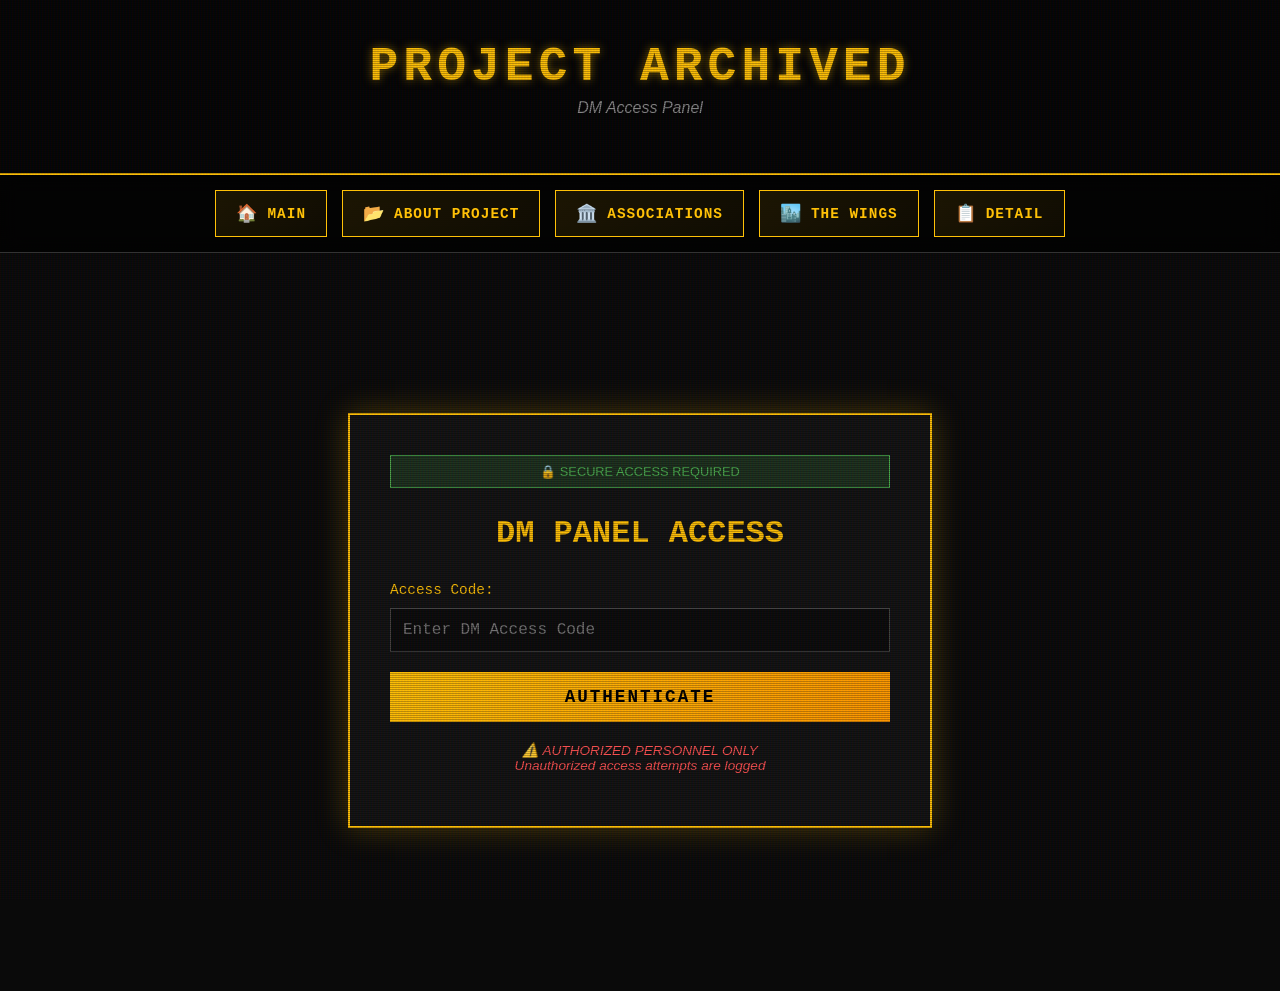
<file: dm-login.html>
<!DOCTYPE html>
<html lang="th">

<head>
    <meta charset="UTF-8">
    <meta name="viewport" content="width=device-width, initial-scale=1.0">
    <title>DM Access - Project Archived</title>
    <link rel="stylesheet" href="../css/styles.css">
    <link rel="icon" type="image/png" href="../pic/Project Archive.jpg">
    <style>
        .login-container {
            max-width: 500px;
            margin: 100px auto;
            padding: 40px;
            background: rgba(20, 20, 20, 0.9);
            border: 2px solid #ffc107;
            box-shadow: 0 0 30px rgba(255, 193, 7, 0.3);
        }

        .login-title {
            color: #ffc107;
            text-align: center;
            margin-bottom: 30px;
            font-size: 2em;
        }

        .login-form {
            display: flex;
            flex-direction: column;
            gap: 20px;
        }

        .form-group {
            display: flex;
            flex-direction: column;
            gap: 10px;
        }

        .form-group label {
            color: #ffc107;
            font-family: 'Share Tech Mono', monospace;
            font-size: 0.9em;
        }

        .form-group input {
            background: rgba(10, 10, 10, 0.8);
            border: 1px solid #444;
            color: #e0e0e0;
            padding: 12px;
            font-family: 'Share Tech Mono', monospace;
            font-size: 1em;
            transition: all 0.3s ease;
        }

        .form-group input:focus {
            outline: none;
            border-color: #ffc107;
            box-shadow: 0 0 10px rgba(255, 193, 7, 0.3);
        }

        .login-btn {
            background: linear-gradient(135deg, #ffc107, #ff9800);
            border: none;
            color: #000;
            padding: 15px;
            font-family: 'Share Tech Mono', monospace;
            font-size: 1.1em;
            font-weight: bold;
            cursor: pointer;
            text-transform: uppercase;
            letter-spacing: 2px;
            transition: all 0.3s ease;
        }

        .login-btn:hover {
            background: linear-gradient(135deg, #ffd54f, #ffb74d);
            box-shadow: 0 5px 15px rgba(255, 193, 7, 0.5);
            transform: translateY(-2px);
        }

        .login-btn:active {
            transform: translateY(0);
        }

        .error-message {
            background: rgba(244, 67, 54, 0.2);
            border: 1px solid #f44336;
            color: #ff5252;
            padding: 12px;
            display: none;
            text-align: center;
            margin-top: 15px;
        }

        .warning-text {
            color: #ff5252;
            font-size: 0.85em;
            text-align: center;
            margin-top: 20px;
            font-style: italic;
        }

        .security-badge {
            background: rgba(76, 175, 80, 0.2);
            border: 1px solid #4caf50;
            color: #4caf50;
            padding: 8px;
            text-align: center;
            font-size: 0.8em;
            margin-bottom: 20px;
        }
    </style>
</head>

<body>
    <header>
        <h1>PROJECT ARCHIVED</h1>
        <p class="subtitle">DM Access Panel</p>
    </header>

    <nav class="menu-nav">
        <div class="menu-container">
            <a href="index.html" class="menu-btn">
                <span class="btn-icon">🏠</span>
                <span class="btn-text">Main</span>
            </a>
            <a href="about.html" class="menu-btn">
                <span class="btn-icon">📂</span>
                <span class="btn-text">About Project</span>
            </a>
            <a href="associations.html" class="menu-btn">
                <span class="btn-icon">🏛️</span>
                <span class="btn-text">Associations</span>
            </a>
            <a href="the-wing.html" class="menu-btn">
                <span class="btn-icon">🏙️</span>
                <span class="btn-text">The Wings</span>
            </a>
            <a href="detail.html" class="menu-btn">
                <span class="btn-icon">📋</span>
                <span class="btn-text">Detail</span>
            </a>
        </div>
    </nav>

    <div class="archive-container">
        <div class="login-container">
            <div class="security-badge">
                🔒 SECURE ACCESS REQUIRED
            </div>

            <h2 class="login-title">DM PANEL ACCESS</h2>

            <form class="login-form" onsubmit="return handleLogin(event)">
                <div class="form-group">
                    <label for="access-code">Access Code:</label>
                    <input type="password" id="access-code" name="access-code" required
                        placeholder="Enter DM Access Code" autocomplete="off">
                </div>

                <button type="submit" class="login-btn">AUTHENTICATE</button>

                <div class="error-message" id="error-msg">
                    ⚠️ Invalid Access Code
                </div>
            </form>

            <p class="warning-text">
                ⚠️ AUTHORIZED PERSONNEL ONLY<br>
                Unauthorized access attempts are logged
            </p>
        </div>
    </div>

    <script>
        // Simple client-side authentication (สำหรับ static website)
        // ในการใช้งานจริงควรใช้ backend authentication

        const DM_ACCESS_CODE = 'ProjectMoon2024'; // เปลี่ยนรหัสได้ที่นี่

        function handleLogin(event) {
            event.preventDefault();

            const inputCode = document.getElementById('access-code').value;
            const errorMsg = document.getElementById('error-msg');

            // Sanitize input เพื่อป้องกัน XSS
            const sanitizedCode = sanitizeInput(inputCode);

            if (sanitizedCode === DM_ACCESS_CODE) {
                // สร้าง session token
                const sessionToken = generateSessionToken();
                sessionStorage.setItem('dm_session', sessionToken);
                sessionStorage.setItem('dm_auth_time', Date.now());

                // Redirect ไปหน้า DM Panel
                window.location.href = 'dm-panel.html';
            } else {
                // แสดง error
                errorMsg.style.display = 'block';
                document.getElementById('access-code').value = '';

                // ซ่อน error หลัง 3 วินาที
                setTimeout(() => {
                    errorMsg.style.display = 'none';
                }, 3000);
            }

            return false;
        }

        // Sanitize input เพื่อป้องกัน XSS
        function sanitizeInput(input) {
            const div = document.createElement('div');
            div.textContent = input;
            return div.innerHTML;
        }

        // Generate session token
        function generateSessionToken() {
            return Array.from(crypto.getRandomValues(new Uint8Array(32)))
                .map(b => b.toString(16).padStart(2, '0'))
                .join('');
        }

        // ตรวจสอบว่ามี session อยู่แล้วหรือไม่
        window.addEventListener('load', () => {
            const session = sessionStorage.getItem('dm_session');
            const authTime = sessionStorage.getItem('dm_auth_time');

            // ถ้ามี session และยังไม่หมดอายุ (24 ชั่วโมง)
            if (session && authTime) {
                const timeElapsed = Date.now() - parseInt(authTime);
                const twentyFourHours = 24 * 60 * 60 * 1000;

                if (timeElapsed < twentyFourHours) {
                    // Redirect ไปหน้า DM Panel
                    window.location.href = 'dm-panel.html';
                } else {
                    // Session หมดอายุ
                    sessionStorage.removeItem('dm_session');
                    sessionStorage.removeItem('dm_auth_time');
                }
            }
        });
    </script>
</body>

</html>
</file>
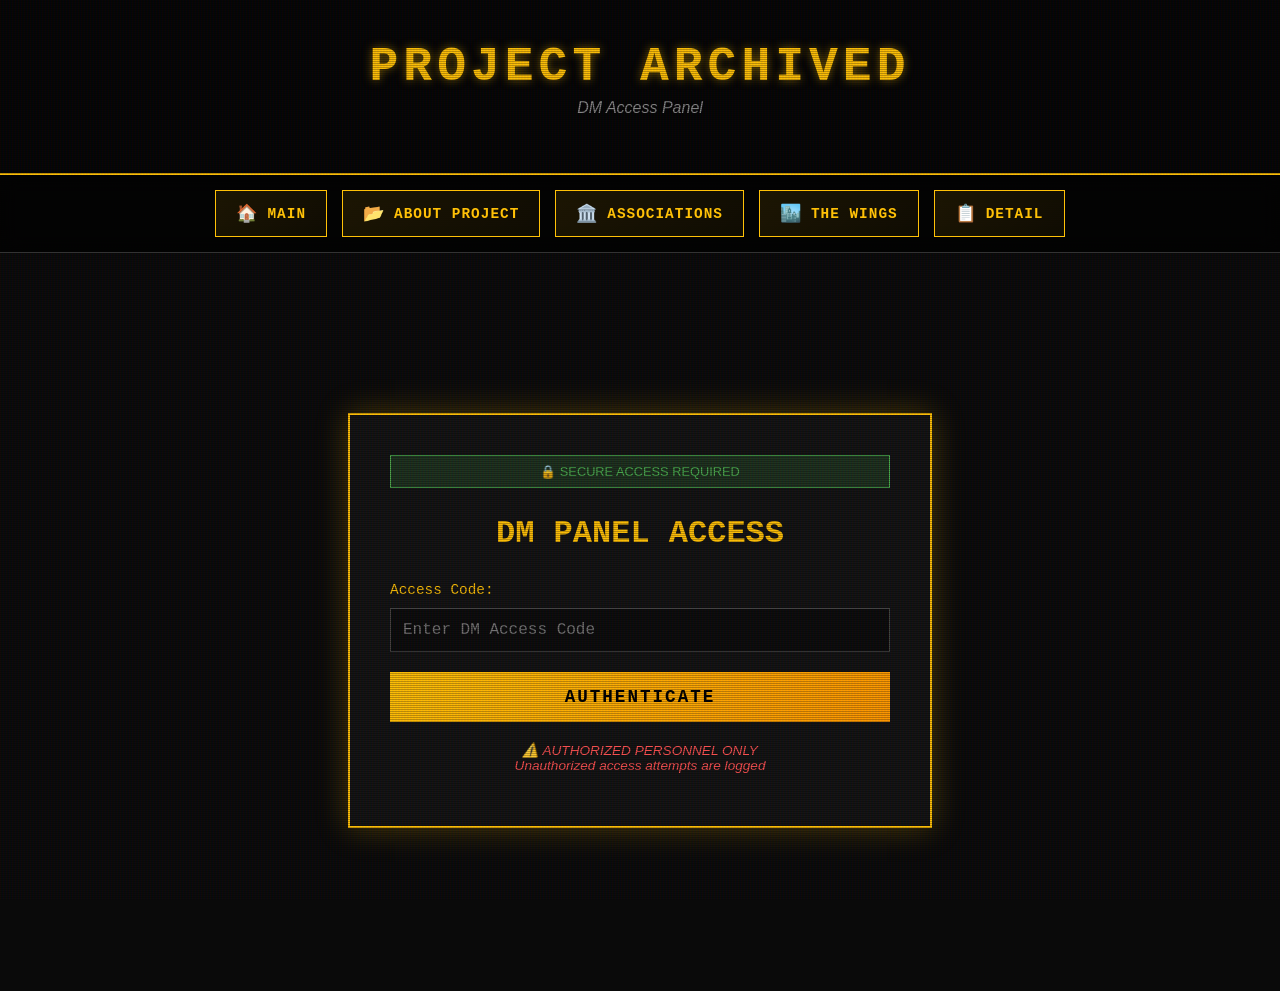
<file: dm-panel.html>
<!DOCTYPE html>
<html lang="th">

<head>
    <meta charset="UTF-8">
    <meta name="viewport" content="width=device-width, initial-scale=1.0">
    <title>DM Panel - Project Archived</title>
    <link rel="stylesheet" href="../css/styles.css">
    <link rel="icon" type="image/png" href="../pic/Project Archive.jpg">
    <link rel="stylesheet" href="../css/dm-panel.css">
</head>

<body>
    <header>
        <h1>PROJECT ARCHIVED</h1>
        <p class="subtitle">Dungeon Master Control Panel</p>
    </header>

    <nav class="menu-nav">
        <div class="menu-container">
            <a href="index.html" class="menu-btn">
                <span class="btn-icon">🏠</span>
                <span class="btn-text">Main</span>
            </a>
            <a href="dm-panel.html" class="menu-btn active">
                <span class="btn-icon">👁️</span>
                <span class="btn-text">DM Panel</span>
            </a>
            <button class="menu-btn" onclick="logout()" style="border: none;">
                <span class="btn-icon">🚪</span>
                <span class="btn-text">Logout</span>
            </button>
        </div>
    </nav>

    <div class="dm-container">

        <!-- Search and Filter Section -->
        <div class="search-section">
            <div class="section-header">SEARCH // DATABASE_QUERY</div>
            <div class="search-controls">
                <input type="text" id="search-input" placeholder="ค้นหา: ชื่อ, คำอธิบาย, ประเภท..."
                    oninput="handleSearch()">

                <select id="category-filter" onchange="handleFilter()">
                    <option value="all">ทั้งหมด</option>
                    <option value="ego">EGO Weapons</option>
                    <option value="abnormality">Abnormalities</option>
                    <option value="npc">NPCs</option>
                    <option value="item">Items</option>
                    <option value="location">Locations</option>
                </select>

                <select id="risk-filter" onchange="handleFilter()">
                    <option value="all">ทุก Risk Level</option>
                    <option value="zayin">ZAYIN</option>
                    <option value="teth">TETH</option>
                    <option value="he">HE</option>
                    <option value="waw">WAW</option>
                    <option value="aleph">ALEPH</option>
                </select>
            </div>
            <div class="search-stats" id="search-stats">
                แสดง <span id="result-count">0</span> รายการ จากทั้งหมด <span id="total-count">0</span> รายการ
            </div>
        </div>

        <!-- Content Display -->
        <div class="dm-content" id="dm-content">
            <!-- จะถูกเติมด้วย JavaScript -->
        </div>

    </div>

    <!-- Load data files first (order matters!) -->
    <script src="../js/data/ego-weapons.js"></script>
    <script src="../js/data/abnormalities.js"></script>
    <script src="../js/data/npcs.js"></script>
    <script src="../js/data/items.js"></script>
    <script src="../js/data/locations.js"></script>

    <!-- Then load the main database file that combines them -->
    <script src="../js/dm-data.js"></script>

    <!-- Finally load the panel logic -->
    <script src="../js/dm-panel.js"></script>
</body>

</html>
</file>
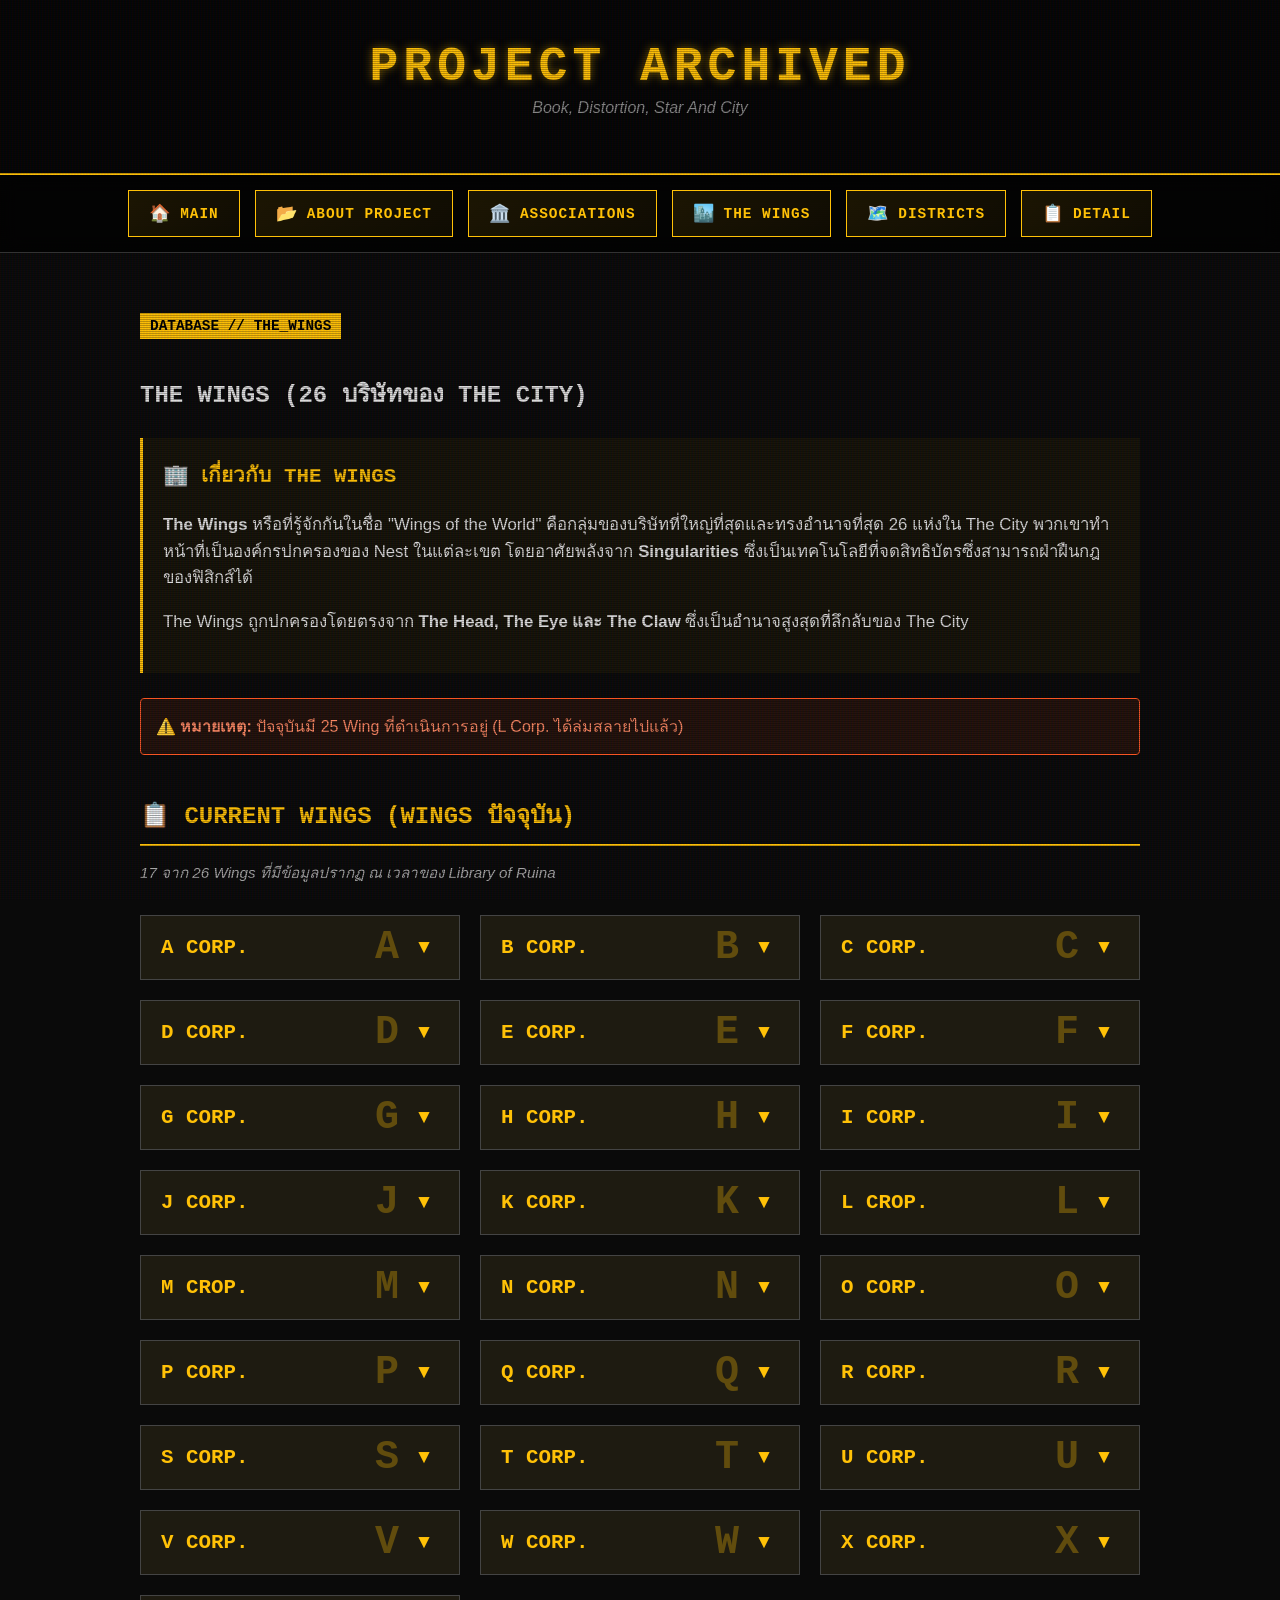
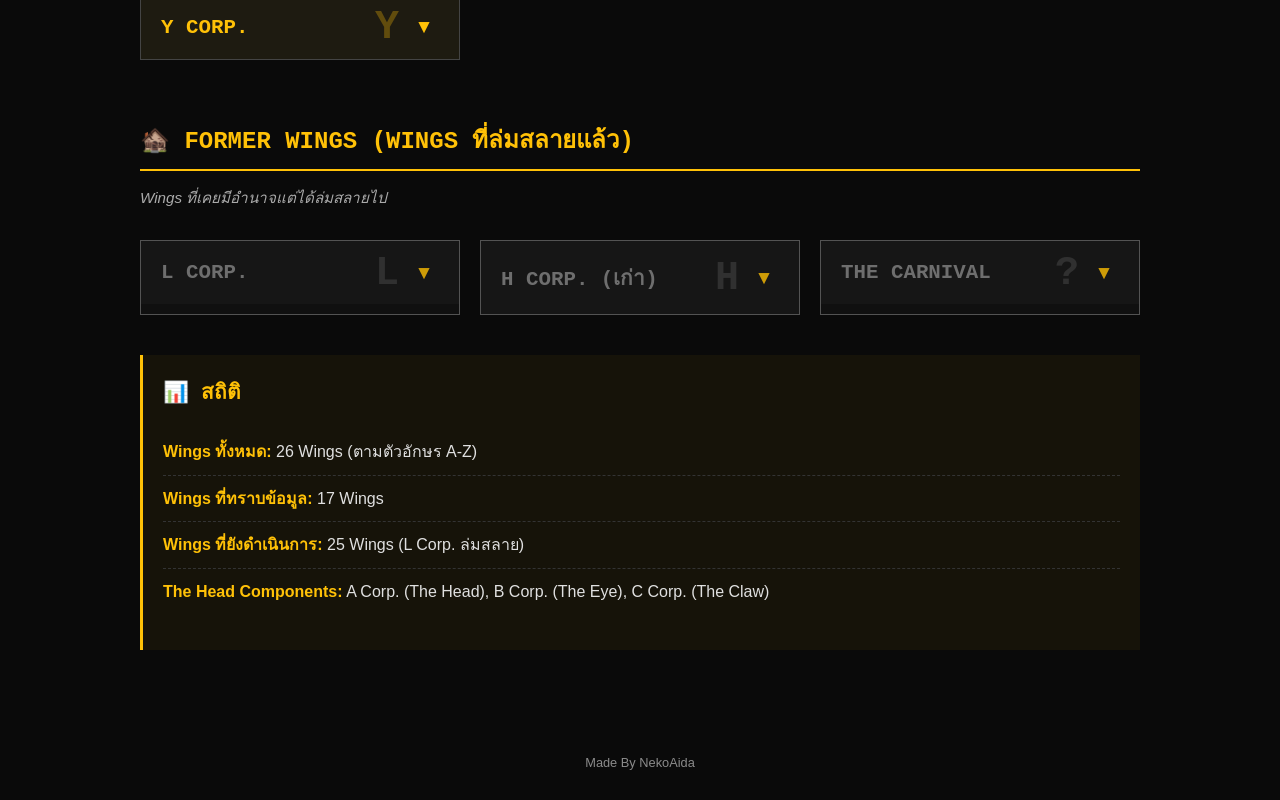
<file: the-wing.html>
<!DOCTYPE html>
<html lang="th">

<head>
    <meta charset="UTF-8">
    <meta name="viewport" content="width=device-width, initial-scale=1.0">
    <title>The Wings - Project Archived</title>
    <link rel="stylesheet" href="../css/styles.css">
    <link rel="icon" type="image/png" href="../pic/Project Archive.jpg">
</head>

<body>
    <header>
        <h1>PROJECT ARCHIVED</h1>
        <p class="subtitle">Book, Distortion, Star And City</p>
    </header>

    <nav class="menu-nav">
        <div class="menu-container">
            <a href="index.html" class="menu-btn">
                <span class="btn-icon">🏠</span>
                <span class="btn-text">Main</span>
            </a>
            <a href="about.html" class="menu-btn">
                <span class="btn-icon">📂</span>
                <span class="btn-text">About Project</span>
            </a>
            <a href="associations.html" class="menu-btn">
                <span class="btn-icon">🏛️</span>
                <span class="btn-text">Associations</span>
            </a>
            <a href="the-wing.html" class="menu-btn">
                <span class="btn-icon">🏙️</span>
                <span class="btn-text">The Wings</span>
            </a>
            <a href="districts.html" class="menu-btn">
                <span class="btn-icon">🗺️</span>
                <span class="btn-text">Districts</span>
            </a>
            <a href="detail.html" class="menu-btn">
                <span class="btn-icon">📋</span>
                <span class="btn-text">Detail</span>
            </a>
        </div>
    </nav>

    <div class="archive-container">

        <!-- The Wings Section -->
        <section class="content-section active wing-section">
            <div class="section-header">DATABASE // THE_WINGS</div>
            <h2>The Wings (26 บริษัทของ The City)</h2>

            <div class="intro-box">
                <h3>🏢 เกี่ยวกับ The Wings</h3>
                <p>
                    <strong>The Wings</strong> หรือที่รู้จักกันในชื่อ "Wings of the World"
                    คือกลุ่มของบริษัทที่ใหญ่ที่สุดและทรงอำนาจที่สุด 26 แห่งใน The City
                    พวกเขาทำหน้าที่เป็นองค์กรปกครองของ Nest ในแต่ละเขต โดยอาศัยพลังจาก <strong>Singularities</strong>
                    ซึ่งเป็นเทคโนโลยีที่จดสิทธิบัตรซึ่งสามารถฝ่าฝืนกฎของฟิสิกส์ได้
                </p>
                <p>
                    The Wings ถูกปกครองโดยตรงจาก <strong>The Head, The Eye และ The Claw</strong>
                    ซึ่งเป็นอำนาจสูงสุดที่ลึกลับของ The City
                </p>
            </div>

            <div class="warning-box">
                <p>⚠️ <strong>หมายเหตุ:</strong> ปัจจุบันมี 25 Wing ที่ดำเนินการอยู่ (L Corp. ได้ล่มสลายไปแล้ว)</p>
            </div>

            <!-- Current Wings List -->
            <h3 class="section-title">📋 Current Wings (Wings ปัจจุบัน)</h3>
            <p class="section-desc">17 จาก 26 Wings ที่มีข้อมูลปรากฏ ณ เวลาของ Library of Ruina</p>

            <div class="wing-grid">

                <!-- A Corp -->
                <div class="wing-card">
                    <div class="wing-header" onclick="toggleWing(this)">
                        <h3>A Corp.</h3>
                        <span class="wing-letter">A</span>
                        <span class="expand-icon">▼</span>
                    </div>
                    <div class="wing-content">
                        <p><strong>Alias:</strong> The Head</p>
                        <p><strong>Role:</strong> องค์กรปกครองสูงสุดของ The City</p>
                        <p><strong>Singularity:</strong> ไม่ทราบ</p>
                        <p class="wing-desc">บริหารงานโดย The Head โดยตรงทำหน้าที่กำกับดูแล Wings อื่นๆ
                            ทั้งหมด รวมถึงจัดการสิทธิบัตรทางเทคโนโลยีและ Singularity
                            ตลอดจนดูแลโครงสร้างสำคัญในการปกครอง The City โดยมีเจ้าหน้าที่พิเศษที่เรียกว่า
                            Arbiter เป็นผู้ปฏิบัติการ</p>
                    </div>
                </div>

                <!-- B Corp -->
                <div class="wing-card">
                    <div class="wing-header" onclick="toggleWing(this)">
                        <h3>B Corp.</h3>
                        <span class="wing-letter">B</span>
                        <span class="expand-icon">▼</span>
                    </div>
                    <div class="wing-content">
                        <p><strong>Alias:</strong> The Eye</p>
                        <p><strong>Role:</strong> หน่วยข่าวกรองและเฝ้าระวัง</p>
                        <p><strong>Singularity:</strong> ไม่ทราบ</p>
                        <p class="wing-desc">บริหารงานโดยตรงโดย The Eye ทำหน้าที่กำกับดูแล Singularity ของ Wings อื่นๆ
                            และสอดส่องทั่วทั้ง The City
                            ผ่านเครือข่ายเฝ้าระวังที่ครอบคลุมทุกพื้นที่เพื่อค้นหาผู้กระทำผิดด้านภาษี
                            โดยใช้เจ้าหน้าที่ของ The Head ที่เรียกว่า Beholder</p>
                    </div>
                </div>

                <!-- C Corp -->
                <div class="wing-card">
                    <div class="wing-header" onclick="toggleWing(this)">
                        <h3>C Corp.</h3>
                        <span class="wing-letter">C</span>
                        <span class="expand-icon">▼</span>
                    </div>
                    <div class="wing-content">
                        <p><strong>Alias:</strong> The Claw</p>
                        <p><strong>Role:</strong> หน่วยบังคับใช้กฎหมาย</p>
                        <p><strong>Singularity:</strong> ไม่ทราบ</p>
                        <p class="wing-desc">บริหารงานโดยตรงโดย The Claw ทำหน้าที่สั่งการกองกำลังทหารของ The Head
                            ที่เรียกว่า Claws เพื่อกำจัดภัยคุกคามตามคำบัญชาของ The Head
                            รวมถึงลงโทษผู้หลีกเลี่ยงภาษีและผู้ละเมิดสิทธิบัตร ตามที่ได้รับมอบหมายจาก The Eye</p>
                    </div>
                </div>

                <!-- D Corp -->
                <div class="wing-card">
                    <div class="wing-header" onclick="toggleWing(this)">
                        <h3>D Corp.</h3>
                        <span class="wing-letter">D</span>
                        <span class="expand-icon">▼</span>
                    </div>
                    <div class="wing-content">
                        <p><strong>Alias:</strong> ไม่ทราบ</p>
                        <p><strong>Singularity:</strong> ไม่ทราบ</p>
                        <p><strong>Role:</strong> Company</p>
                        <p class="wing-desc">ถูกกล่าวถึงเพียงสั้นๆ ว่าเป็นผู้ควบคุมดูแลเขตของตนเอง</p>
                    </div>
                </div>

                <!-- E Corp -->
                <div class="wing-card">
                    <div class="wing-header" onclick="toggleWing(this)">
                        <h3>E Corp.</h3>
                        <span class="wing-letter">E</span>
                        <span class="expand-icon">▼</span>
                    </div>
                    <div class="wing-content">
                        <p><strong>Alias:</strong> ไม่ทราบ</p>
                        <p><strong>Singularity:</strong> ไม่ทราบ</p>
                        <p><strong>Role:</strong> Company</p>
                        <p class="wing-desc">เป็นหนึ่งในฝ่ายหลักที่มีส่วนร่วมใน Smoke War</p>
                    </div>
                </div>

                <!-- F Corp -->
                <div class="wing-card">
                    <div class="wing-header" onclick="toggleWing(this)">
                        <h3>F Corp.</h3>
                        <span class="wing-letter">F</span>
                        <span class="expand-icon">▼</span>
                    </div>
                    <div class="wing-content">
                        <p><strong>Alias:</strong> ไม่ทราบ</p>
                        <p><strong>Singularity:</strong> สร้างแฟรี่ที่มีความสามารถในการปลดล็อกได้ทุกสิ่ง
                            แม้กระทั่งสิ่งที่เป็นนามธรรม (Concepts)</p>
                        <p><strong>Role:</strong> Company</p>
                        <p class="wing-desc">พวกเขาเป็นหนึ่งในฝ่ายหลักที่มีส่วนร่วมใน Smoke War และอยู่ฝั่งเดียวกับ Old
                            L Corp</p>
                    </div>
                </div>

                <!-- G Corp -->
                <div class="wing-card">
                    <div class="wing-header" onclick="toggleWing(this)">
                        <h3>G Corp.</h3>
                        <span class="wing-letter">G</span>
                        <span class="expand-icon">▼</span>
                    </div>
                    <div class="wing-content">
                        <p><strong>Alias:</strong> ไม่ทราบ</p>
                        <p><strong>Singularity:</strong> เกี่ยวข้องกับทรงกลมที่สามารถควบคุมแรงโน้มถ่วงได้</p>
                        <p><strong>Role:</strong> Company</p>
                        <p class="wing-desc">ไม่ปรากฎอยู่ในเอกสาร</p>
                    </div>
                </div>

                <!-- H Corp -->
                <div class="wing-card">
                    <div class="wing-header" onclick="toggleWing(this)">
                        <h3>H Corp.</h3>
                        <span class="wing-letter">H</span>
                        <span class="expand-icon">▼</span>
                    </div>
                    <div class="wing-content">
                        <p><strong>Alias:</strong> Hongyuan Bioengineering Group</p>
                        <p><strong>Singularity:</strong> ผลิต Boluses
                            ซึ่งมีสรรพคุณในการรักษาเยียวยาแต่ก็ทำให้ผู้ใช้เกิดการกลายพันธุ์ได้</p>
                        <p><strong>Role:</strong> Company</p>
                        <p class="wing-desc">เขต 8 เป็นกลุ่มสิ่งก่อสร้างปิดขนาดมหึมาที่ครอบคลุมพื้นที่ทั้ง Backstreets
                            และ Nest โดยตำแหน่งของอาคารและ Taboos (ข้อห้าม)
                            ภายในพื้นที่จะมีการสับเปลี่ยนหมุนเวียนอยู่เป็นระยะๆ ภายใต้การนำของ Hierarch of Daguanyuan
                        </p>
                    </div>
                </div>

                <!-- I Corp -->
                <div class="wing-card">
                    <div class="wing-header" onclick="toggleWing(this)">
                        <h3>I Corp.</h3>
                        <span class="wing-letter">I</span>
                        <span class="expand-icon">▼</span>
                    </div>
                    <div class="wing-content">
                        <p><strong>Alias:</strong> ไม่ทราบ</p>
                        <p><strong>Singularity:</strong> ไม่ทราบ</p>
                        <p><strong>Role:</strong> Company</p>
                        <p class="wing-desc">เป็นหนึ่งในฝ่ายหลักที่มีส่วนร่วมใน Smoke War โดยอยู่ฝ่ายตรงข้ามกับ Old L
                            Corp</p>
                    </div>
                </div>

                <!-- J Corp -->
                <div class="wing-card">
                    <div class="wing-header" onclick="toggleWing(this)">
                        <h3>J Corp.</h3>
                        <span class="wing-letter">J</span>
                        <span class="expand-icon">▼</span>
                    </div>
                    <div class="wing-content">
                        <p><strong>Alias:</strong> ไม่ทราบ</p>
                        <p><strong>Singularity:</strong> เทคโนโลยีที่สามารถ ล็อก ได้ทุกสิ่งทุกอย่าง
                            ซึ่งถูกพัฒนาขึ้นเพื่อเป็นมาตรการรักษาความปลอดภัยสำหรับการซื้อขายแลกเปลี่ยน โชค</p>
                        <p><strong>Role:</strong> Company</p>
                        <p class="wing-desc">เป็นที่รู้จักในชื่อ Nest แห่งการพนัน</p>
                    </div>
                </div>

                <!-- K Corp -->
                <div class="wing-card">
                    <div class="wing-header" onclick="toggleWing(this)">
                        <h3>K Corp.</h3>
                        <span class="wing-letter">K</span>
                        <span class="expand-icon">▼</span>
                    </div>
                    <div class="wing-content">
                        <p><strong>Singularity:</strong> Helapoiesis ซึ่งเป็นของเหลวที่สกัดมาจาก The Tearful Thing
                            มีคุณสมบัติในการย้อนคืนสภาพของสิ่งต่างๆ ให้กลับสู่สภาพดั้งเดิมได้ โดยถูกนำมาใช้ใน HP
                            Ampules เพื่อรักษาอาการบาดเจ็บได้อย่างรวดเร็ว</p>
                        <p><strong>Role:</strong> Company</p>
                        <p class="wing-desc">เป็นหนึ่งในฝ่ายหลักที่มีส่วนร่วมใน Smoke War โดยอยู่ฝ่ายตรงข้ามกับ Old L
                            Corp</p>
                    </div>
                </div>

                <!-- L Crop -->
                <div class="wing-card">
                    <div class="wing-header" onclick="toggleWing(this)">
                        <h3>L Crop.</h3>
                        <span class="wing-letter">L</span>
                        <span class="expand-icon">▼</span>
                    </div>
                    <div class="wing-content">
                        <p><strong>Alias:</strong> Limbus Company</p>
                        <p><strong>Singularity:</strong> ข้อมูลจำกัด</p>
                        <p><strong>Role:</strong> Company</p>
                        <p class="wing-desc">ข้อมูลจำกัด</p>
                    </div>
                </div>

                <!-- M Crop -->
                <div class="wing-card">
                    <div class="wing-header" onclick="toggleWing(this)">
                        <h3>M Crop.</h3>
                        <span class="wing-letter">M</span>
                        <span class="expand-icon">▼</span>
                    </div>
                    <div class="wing-content">
                        <p><strong>Alias:</strong> MDM Entreprise</p>
                        <p><strong>Singularity:</strong> เกี่ยวข้องกับการผลิต Moonlight Stones
                            ซึ่งมีคุณสมบัติช่วยปกป้องผู้ใช้งานจากการถูกโจมตีทางจิต</p>
                        <p><strong>Role:</strong> Company</p>
                        <p class="wing-desc">ไม่ปรากฎอยู่ในเอกสาร</p>
                    </div>
                </div>

                <!-- N Corp -->
                <div class="wing-card">
                    <div class="wing-header" onclick="toggleWing(this)">
                        <h3>N Corp.</h3>
                        <span class="wing-letter">N</span>
                        <span class="expand-icon">▼</span>
                    </div>
                    <div class="wing-content">
                        <p><strong>Alias:</strong> Nagel und Hammer</p>
                        <p><strong>Singularity:</strong> ยังไม่เป็นที่ทราบแน่ชัด แต่บริษัทรับผิดชอบการผลิต Canned
                            Experience ซึ่งจะมอบประสบการณ์เกี่ยวกับเรื่องราวต่างๆ
                            ให้แก่ผู้ที่บริโภคมัน แม้ว่าพวกเขาจะไม่เคยมีประสบการณ์เหล่านั้นมาก่อนเลยก็ตาม</p>
                        <p><strong>Role:</strong> Company</p>
                        <p class="wing-desc">Nagel und Hammer ให้ความสำคัญกับความเป็นมนุษย์เหนือสิ่งอื่นใด
                            โดยมีความเชื่อว่าความเจ็บปวดและความทุกข์ทรมานเป็นสิ่งจำเป็นต่อการดำรงอยู่ของมนุษย์
                            ภายในองค์กรมีกลุ่มย่อยคือ N Corp. Inquisition ซึ่งมีเป้าหมายที่จะกวาดล้างสังหารผู้ใช้งาน
                            Prosthetics ให้สิ้นซาก

                            Hermann ซึ่งเป็น Director ของ Wing นี้ ได้นำคณะเดินทางออกรวบรวม Golden Boughs
                            เพื่อจุดประสงค์ในการทำลาย Mirror Worlds</p>
                    </div>
                </div>

                <!-- O Corp -->
                <div class="wing-card">
                    <div class="wing-header" onclick="toggleWing(this)">
                        <h3>O Corp.</h3>
                        <span class="wing-letter">O</span>
                        <span class="expand-icon">▼</span>
                    </div>
                    <div class="wing-content">
                        <p><strong>Alias:</strong> ไม่ทราบ</p>
                        <p><strong>Singularity:</strong> ไม่ทราบ</p>
                        <p><strong>Role:</strong> Company</p>
                        <p class="wing-desc">ไม่ปรากฎอยู่ในเอกสาร</p>
                    </div>
                </div>

                <!-- P Corp -->
                <div class="wing-card">
                    <div class="wing-header" onclick="toggleWing(this)">
                        <h3>P Corp.</h3>
                        <span class="wing-letter">P</span>
                        <span class="expand-icon">▼</span>
                    </div>
                    <div class="wing-content">
                        <p><strong>Alias:</strong> ไม่ทราบ</p>
                        <p><strong>Singularity:</strong> เกี่ยวข้องกับความยืดหยุ่นของพื้นที่ (Space elasticity),
                            การขยายตัว และการปกป้อง โดยวัสดุและสิ่งของที่ถูกสร้างขึ้นโดยใช้ประโยชน์จาก
                            Singularity นี้จะทนทานจนไม่อาจได้รับความเสียหายจากภายนอกได้
                            จึงถูกนำมาใช้ทั้งในการก่อสร้างอาคารและการจัดเก็บสิ่งของ</p>
                        <p><strong>Role:</strong> Company</p>
                        <p class="wing-desc">ไม่ปรากฎอยู่ในเอกสาร</p>
                    </div>
                </div>

                <!-- Q Corp -->
                <div class="wing-card">
                    <div class="wing-header" onclick="toggleWing(this)">
                        <h3>Q Corp.</h3>
                        <span class="wing-letter">Q</span>
                        <span class="expand-icon">▼</span>
                    </div>
                    <div class="wing-content">
                        <p><strong>Alias:</strong> ไม่ทราบ</p>
                        <p><strong>Singularity:</strong> เกี่ยวข้องกับการสร้าง Glyphs (อักขระ)
                            ซึ่งสามารถจารึกลงบนวัตถุต่างๆ เช่น ยันต์และอาวุธ
                            โดยอักขระเหล่านี้มีความสามารถในการสำแดงผลทางคำสาปและมนตราอาคม เช่น
                            การเสริมพลังหรือคาถาควบคุม

                            นอกจากนี้ยังสามารถสร้างวัสดุของแข็งขึ้นมาจากสิ่งที่ดูเหมือนน้ำหมึก
                            ซึ่งจะละลายหายไปเมื่อเงื่อนไขบางอย่างครบถ้วน</p>
                        <p><strong>Role:</strong> Company</p>
                        <p class="wing-desc">ไม่ปรากฎอยู่ในเอกสาร</p>
                    </div>
                </div>

                <!-- R Corp -->
                <div class="wing-card">
                    <div class="wing-header" onclick="toggleWing(this)">
                        <h3>R Corp.</h3>
                        <span class="wing-letter">R</span>
                        <span class="expand-icon">▼</span>
                    </div>
                    <div class="wing-content">
                        <p><strong>Alias:</strong> ไม่ทราบ</p>
                        <p><strong>Singularity:</strong> Clone Technology
                            ถูกนำมาใช้เพาะสร้างทหารชั้นเลิศภายในสภาพแวดล้อมที่ถูกเร่งเวลาด้วยโปรโตคอล TT2
                        </p>
                        <p><strong>Role:</strong> Company</p>
                        <p class="wing-desc">
                            เป็นบริษัททหารรับจ้างส่วนตัวที่มีเหล่านักรบระดับแนวหน้าที่สุดในThe City สังกัดอยู่ </p>
                    </div>
                </div>

                <!-- S Corp -->
                <div class="wing-card">
                    <div class="wing-header" onclick="toggleWing(this)">
                        <h3>S Corp.</h3>
                        <span class="wing-letter">S</span>
                        <span class="expand-icon">▼</span>
                    </div>
                    <div class="wing-content">
                        <p><strong>Alias:</strong> Salpippyeo Agroindustries</p>
                        <p><strong>Singularity:</strong> ไม่ทราบ</p>
                        <p><strong>Role:</strong> Company</p>
                        <p class="wing-desc">Salpippyeo Agroindustries ดำเนินธุรกิจด้านเกษตรกรรมและปศุสัตว์
                            โดยเป็นที่ทราบกันว่าในปัจจุบันกำลังตกอยู่ในสภาวะความวุ่นวายทางการเมืองอย่างหนัก</p>
                    </div>
                </div>

                <!-- T Corp -->
                <div class="wing-card">
                    <div class="wing-header" onclick="toggleWing(this)">
                        <h3>T Corp.</h3>
                        <span class="wing-letter">T</span>
                        <span class="expand-icon">▼</span>
                    </div>
                    <div class="wing-content">
                        <p><strong>Alias:</strong> TimeTrack Corporation</p>
                        <p><strong>Singularity:</strong> Time Manipulation
                            เกี่ยวข้องกับโปรโตคอลซึ่งสามารถควบคุมเวลาและแสงได้</p>
                        <p><strong>Role:</strong> Company</p>
                        <p class="wing-desc">มีความสัมพันธ์อันใกล้ชิดกับ L Corp. ซึ่งเป็นผู้ร่วมพัฒนา Singularity
                            นี้ขึ้นมา เช่นเดียวกับ R Corp. และ W Corp.</p>
                    </div>
                </div>

                <!-- U Corp -->
                <div class="wing-card">
                    <div class="wing-header" onclick="toggleWing(this)">
                        <h3>U Corp.</h3>
                        <span class="wing-letter">U</span>
                        <span class="expand-icon">▼</span>
                    </div>
                    <div class="wing-content">
                        <p><strong>Alias:</strong> ไม่ทราบ</p>
                        <p><strong>Singularity:</strong> ผลิต Resonance-tuning forks
                            และบรรจุภัณฑ์รักษาสภาพ (Stasis preservation packages)
                            ซึ่งถูกนำมาใช้เพื่อหลอมรวมวัตถุเข้าด้วยกันทั้งในทางกายภาพและในเชิงนามธรรม</p>
                        <p><strong>Role:</strong> Company</p>
                        <p class="wing-desc">บริษัทตั้งอยู่ ณ ส่วนหนึ่งของ Great Lake</p>
                    </div>
                </div>

                <!-- V Corp -->
                <div class="wing-card">
                    <div class="wing-header" onclick="toggleWing(this)">
                        <h3>V Corp.</h3>
                        <span class="wing-letter">V</span>
                        <span class="expand-icon">▼</span>
                    </div>
                    <div class="wing-content">
                        <p><strong>Singularity:</strong> ไม่ทราบ</p>
                        <p><strong>Role:</strong> Company</p>
                        <p class="wing-desc">ข้อมูลจำกัด</p>
                    </div>
                </div>

                <!-- W Corp -->
                <div class="wing-card">
                    <div class="wing-header" onclick="toggleWing(this)">
                        <h3>W Corp.</h3>
                        <span class="wing-letter">W</span>
                        <span class="expand-icon">▼</span>
                    </div>
                    <div class="wing-content">
                        <p><strong>Alias:</strong> WARP Corp.</p>
                        <p><strong>Singularity:</strong> WARP Trains (รถไฟวาร์ป)</p>
                        <p><strong>Role:</strong> Company</p>
                        <p class="wing-desc">W Corp. ดูแลระบบขนส่ง WARP Train ที่สามารถเทเลพอร์ตผู้โดยสารข้าม Districts
                            ได้ทันที แต่ภายในรถไฟใช้เวลาหลายสิบปี</p>
                    </div>
                </div>

                <!-- X Corp -->
                <div class="wing-card">
                    <div class="wing-header" onclick="toggleWing(this)">
                        <h3>X Corp.</h3>
                        <span class="wing-letter">X</span>
                        <span class="expand-icon">▼</span>
                    </div>
                    <div class="wing-content">
                        <p><strong>Singularity:</strong> ไม่ทราบ</p>
                        <p><strong>Role:</strong> Company</p>
                        <p class="wing-desc">ข้อมูลจำกัด</p>
                    </div>
                </div>

                <!-- Y Corp -->
                <div class="wing-card">
                    <div class="wing-header" onclick="toggleWing(this)">
                        <h3>Y Corp.</h3>
                        <span class="wing-letter">Y</span>
                        <span class="expand-icon">▼</span>
                    </div>
                    <div class="wing-content">
                        <p><strong>Singularity:</strong> ไม่ทราบ</p>
                        <p><strong>Role:</strong> Company</p>
                        <p class="wing-desc">ข้อมูลจำกัด</p>
                    </div>
                </div>

            </div>

            <!-- Former Wings -->
            <h3 class="section-title" style="margin-top: 60px;">🏚️ Former Wings (Wings ที่ล่มสลายแล้ว)</h3>
            <p class="section-desc">Wings ที่เคยมีอำนาจแต่ได้ล่มสลายไป</p>

            <div class="wing-grid">

                <!-- L Corp -->
                <div class="wing-card former">
                    <div class="wing-header" onclick="toggleWing(this)">
                        <h3>L Corp.</h3>
                        <span class="wing-letter">L</span>
                        <span class="expand-icon">▼</span>
                    </div>
                    <div class="wing-content">
                        <p><strong>Alias:</strong> Lobotomy Corporation</p>
                        <p><strong>Singularity:</strong> Cogito (พลังงานจาก Abnormalities)</p>
                        <p><strong>Founder:</strong> Ayin</p>
                        <p><strong>Notable Characters:</strong> Benjamin, Binah (Garion)</p>
                        <p class="wing-desc">L Corp. เป็นบรรษัทที่รวบรวมและทดลองกับ Abnormalities เพื่อสกัด Enkephalin
                            (Cogito) เป็นพลังงาน บรรษัทได้ล่มสลายหลังจากเหตุการณ์ใน Lobotomy Corporation
                            และนำไปสู่การก่อตั้ง Library ใน Library of Ruina</p>
                    </div>
                </div>

                <!-- H Corp (Former) -->
                <div class="wing-card former">
                    <div class="wing-header" onclick="toggleWing(this)">
                        <h3>H Corp. (เก่า)</h3>
                        <span class="wing-letter">H</span>
                        <span class="expand-icon">▼</span>
                    </div>
                    <div class="wing-content">
                        <p><strong>Event:</strong> Smoke War</p>
                        <p class="wing-desc">H Corp. เก่าได้ล่มสลายในช่วง Smoke War และถูกแทนที่ด้วย H Corp. ใหม่</p>
                    </div>
                </div>

                <!-- The Carnival -->
                <div class="wing-card former">
                    <div class="wing-header" onclick="toggleWing(this)">
                        <h3>The Carnival</h3>
                        <span class="wing-letter">?</span>
                        <span class="expand-icon">▼</span>
                    </div>
                    <div class="wing-content">
                        <p><strong>Status:</strong> Wing ที่ล่มสลายไปแล้ว</p>
                        <p class="wing-desc">ข้อมูลจำกัด Wing ที่ล่มสลายไปในอดีต</p>
                    </div>
                </div>

            </div>

            <div class="intro-box" style="margin-top: 40px;">
                <h3>📊 สถิติ</h3>
                <ul class="feature-list">
                    <li><strong>Wings ทั้งหมด:</strong> 26 Wings (ตามตัวอักษร A-Z)</li>
                    <li><strong>Wings ที่ทราบข้อมูล:</strong> 17 Wings</li>
                    <li><strong>Wings ที่ยังดำเนินการ:</strong> 25 Wings (L Corp. ล่มสลาย)</li>
                    <li><strong>The Head Components:</strong> A Corp. (The Head), B Corp. (The Eye), C Corp. (The Claw)
                    </li>
                </ul>
            </div>

        </section>

    </div>

    <script>
        function toggleWing(header) {
            const card = header.parentElement;
            const content = card.querySelector('.wing-content');
            const icon = header.querySelector('.expand-icon');

            // Toggle active class
            card.classList.toggle('active');

            // Rotate icon
            if (card.classList.contains('active')) {
                icon.style.transform = 'rotate(180deg)';
            } else {
                icon.style.transform = 'rotate(0deg)';
            }
        }
    </script>

    <footer style="text-align: center; padding: 20px; margin-top: 30px; font-size: 0.8em; opacity: 0.6;">
        Made By NekoAida
    </footer>
</body>

</html>
</file>
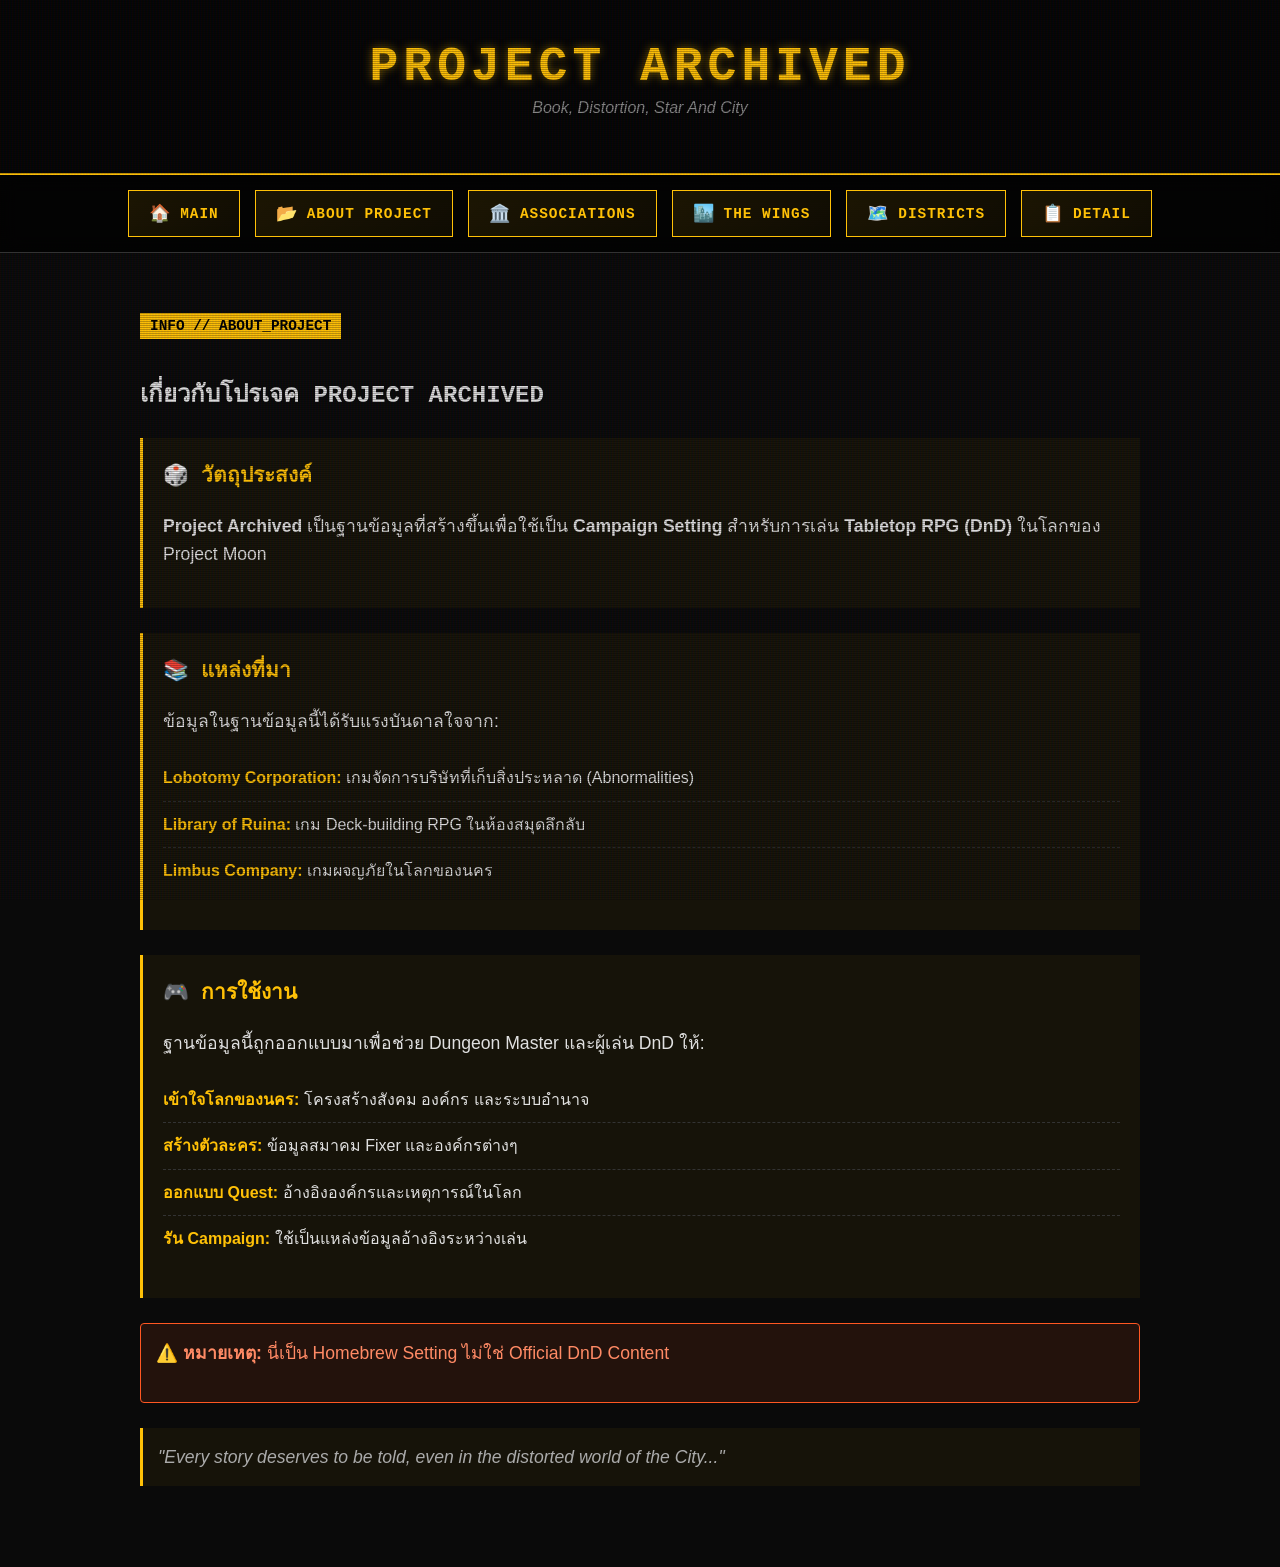
<file: html/about.html>
<!DOCTYPE html>
<html lang="th">

<head>
    <meta charset="UTF-8">
    <meta name="viewport" content="width=device-width, initial-scale=1.0">
    <title>About Project - Project Archived</title>
    <link rel="stylesheet" href="../css/styles.css">
    <link rel="icon" type="image/png" href="../pic/Project Archive.jpg">
</head>

<body>
    <header>
        <h1>PROJECT ARCHIVED</h1>
        <p class="subtitle">Book, Distortion, Star And City</p>
    </header>

    <nav class="menu-nav">
        <div class="menu-container">
            <a href="index.html" class="menu-btn">
                <span class="btn-icon">🏠</span>
                <span class="btn-text">Main</span>
            </a>
            <a href="about.html" class="menu-btn">
                <span class="btn-icon">📂</span>
                <span class="btn-text">About Project</span>
            </a>
            <a href="associations.html" class="menu-btn">
                <span class="btn-icon">🏛️</span>
                <span class="btn-text">Associations</span>
            </a>
            <a href="the-wing.html" class="menu-btn">
                <span class="btn-icon">🏙️</span>
                <span class="btn-text">The Wings</span>
            </a>
            <a href="districts.html" class="menu-btn">
                <span class="btn-icon">🗺️</span>
                <span class="btn-text">Districts</span>
            </a>
            <a href="detail.html" class="menu-btn">
                <span class="btn-icon">📋</span>
                <span class="btn-text">Detail</span>
            </a>
        </div>
    </nav>
    <div class="archive-container">

        <!-- About Project Section (เกี่ยวกับโปรเจค DnD) -->
        <section class="content-section active lore-section">
            <div class="section-header">INFO // ABOUT_PROJECT</div>
            <h2>เกี่ยวกับโปรเจค Project Archived</h2>

            <div class="intro-box">
                <h3>🎲 วัตถุประสงค์</h3>
                <p>
                    <strong>Project Archived</strong> เป็นฐานข้อมูลที่สร้างขึ้นเพื่อใช้เป็น <strong>Campaign
                        Setting</strong>
                    สำหรับการเล่น <strong>Tabletop RPG (DnD)</strong> ในโลกของ Project Moon
                </p>
            </div>

            <div class="intro-box">
                <h3>📚 แหล่งที่มา</h3>
                <p>
                    ข้อมูลในฐานข้อมูลนี้ได้รับแรงบันดาลใจจาก:
                </p>
                <ul class="feature-list">
                    <li><strong>Lobotomy Corporation:</strong> เกมจัดการบริษัทที่เก็บสิ่งประหลาด
                        (Abnormalities)</li>
                    <li><strong>Library of Ruina:</strong> เกม Deck-building RPG ในห้องสมุดลึกลับ</li>
                    <li><strong>Limbus Company:</strong> เกมผจญภัยในโลกของนคร</li>
                </ul>
            </div>

            <div class="intro-box">
                <h3>🎮 การใช้งาน</h3>
                <p>
                    ฐานข้อมูลนี้ถูกออกแบบมาเพื่อช่วย Dungeon Master และผู้เล่น DnD ให้:
                </p>
                <ul class="feature-list">
                    <li><strong>เข้าใจโลกของนคร:</strong> โครงสร้างสังคม องค์กร และระบบอำนาจ</li>
                    <li><strong>สร้างตัวละคร:</strong> ข้อมูลสมาคม Fixer และองค์กรต่างๆ</li>
                    <li><strong>ออกแบบ Quest:</strong> อ้างอิงองค์กรและเหตุการณ์ในโลก</li>
                    <li><strong>รัน Campaign:</strong> ใช้เป็นแหล่งข้อมูลอ้างอิงระหว่างเล่น</li>
                </ul>
            </div>

            <div class="warning-box">
                <p>⚠️ <strong>หมายเหตุ:</strong> นี่เป็น Homebrew Setting ไม่ใช่ Official DnD Content</p>
            </div>

            <p class="flavor">"Every story deserves to be told, even in the distorted world of the City..."
            </p>
        </section>

    </div>
</body>

</html>
</file>
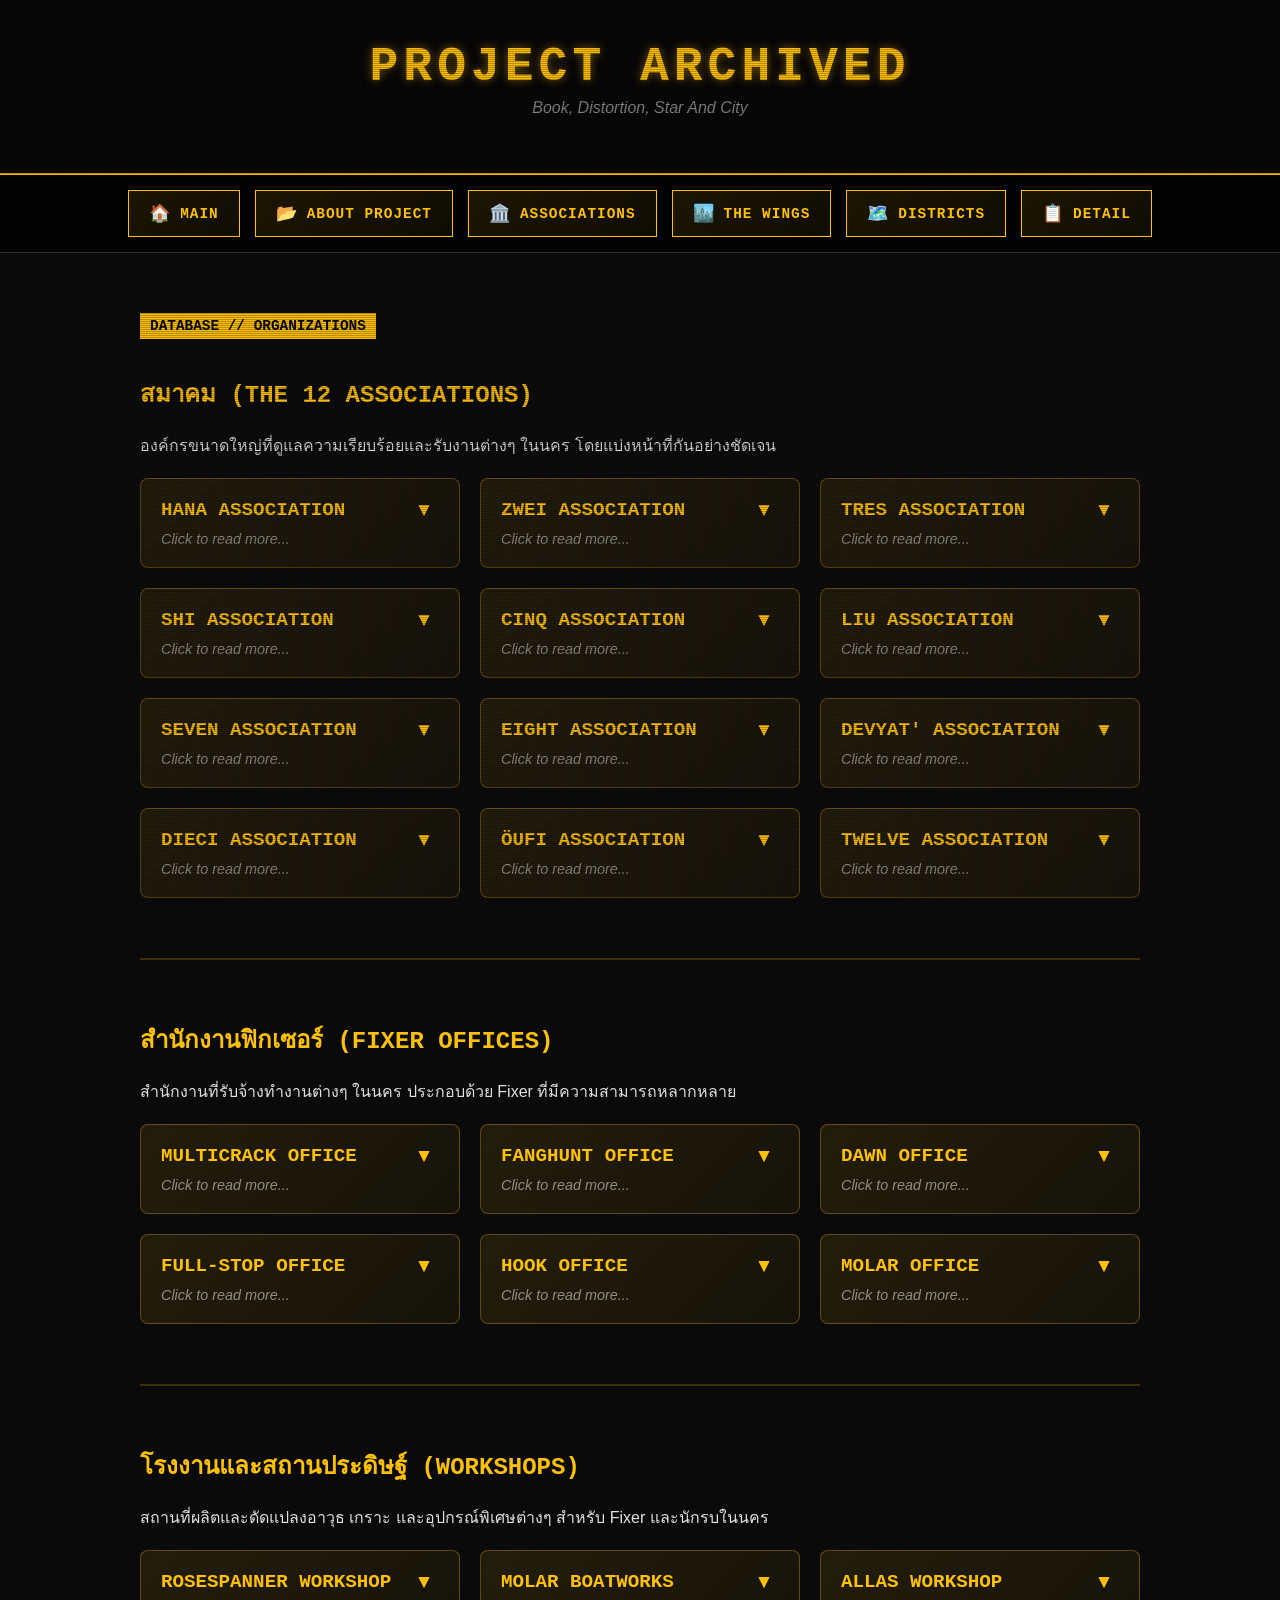
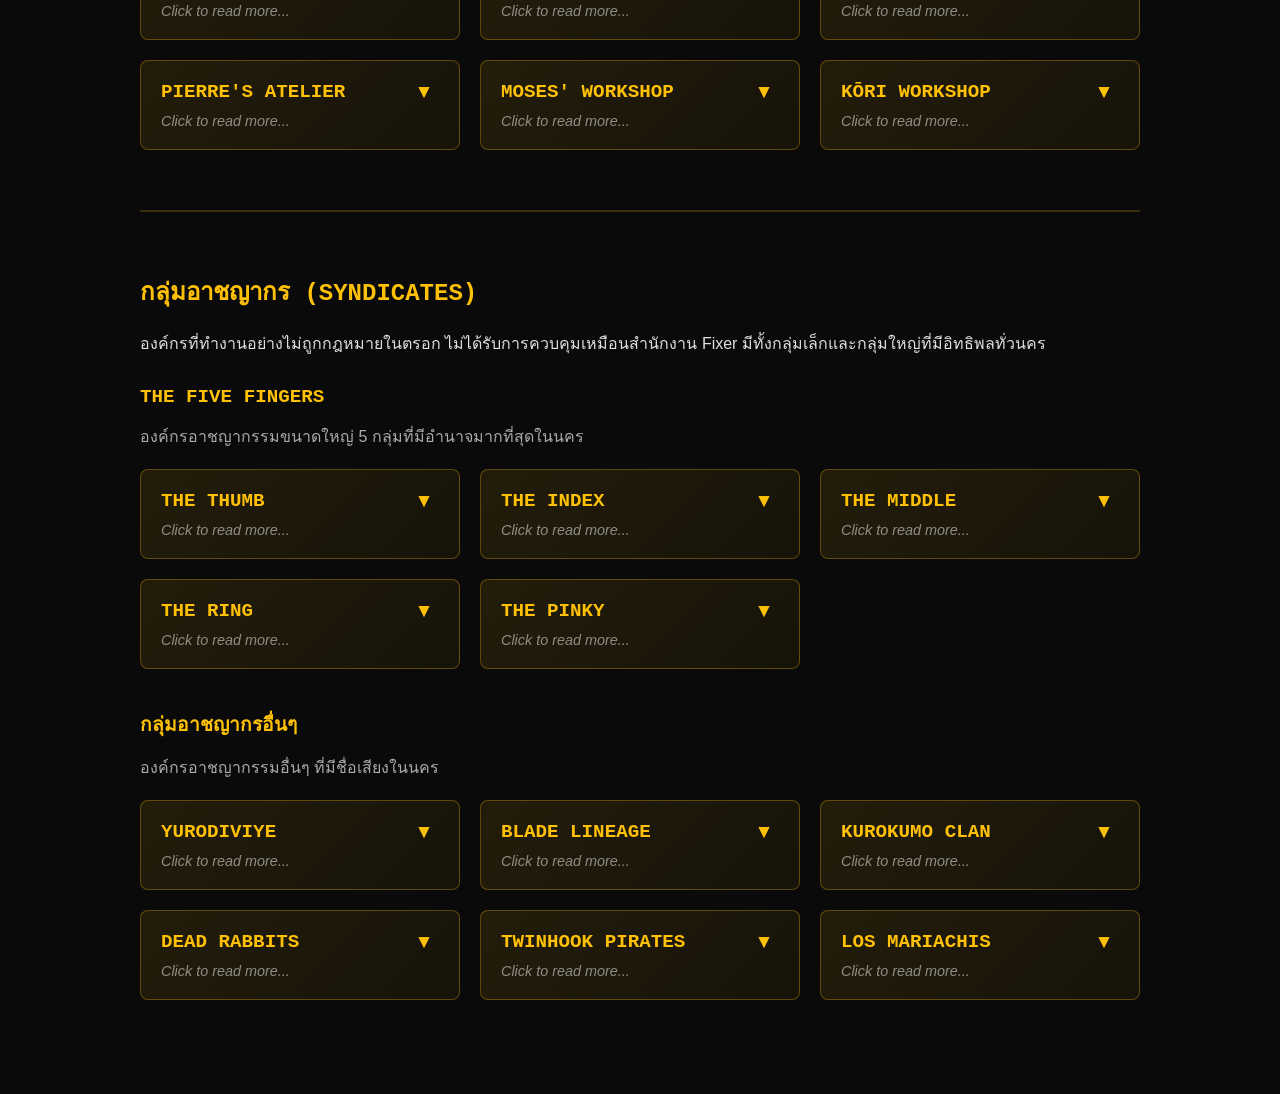
<file: html/associations.html>
<!DOCTYPE html>
<html lang="th">

<head>
    <meta charset="UTF-8">
    <meta name="viewport" content="width=device-width, initial-scale=1.0">
    <title>Associations - Project Archived</title>
    <link rel="stylesheet" href="../css/styles.css">
    <link rel="icon" type="image/png" href="../pic/Project Archive.jpg">
</head>

<body>
    <header>
        <h1>PROJECT ARCHIVED</h1>
        <p class="subtitle">Book, Distortion, Star And City</p>
    </header>

    <nav class="menu-nav">
        <div class="menu-container">
            <a href="index.html" class="menu-btn">
                <span class="btn-icon">🏠</span>
                <span class="btn-text">Main</span>
            </a>
            <a href="about.html" class="menu-btn">
                <span class="btn-icon">📂</span>
                <span class="btn-text">About Project</span>
            </a>
            <a href="associations.html" class="menu-btn">
                <span class="btn-icon">🏛️</span>
                <span class="btn-text">Associations</span>
            </a>
            <a href="the-wing.html" class="menu-btn">
                <span class="btn-icon">🏙️</span>
                <span class="btn-text">The Wings</span>
            </a>
            <a href="districts.html" class="menu-btn">
                <span class="btn-icon">🗺️</span>
                <span class="btn-text">Districts</span>
            </a>
            <a href="detail.html" class="menu-btn">
                <span class="btn-icon">📋</span>
                <span class="btn-text">Detail</span>
            </a>
        </div>
    </nav>

    <div class="archive-container">
        <section class="content-section active associations-section">
            <div class="section-header">DATABASE // ORGANIZATIONS</div>

            <!-- CSS Styles -->
            <style>
                .associations-grid {
                    display: grid;
                    grid-template-columns: repeat(auto-fill, minmax(300px, 1fr));
                    gap: 20px;
                    margin: 20px 0;
                }

                .association-card {
                    background: linear-gradient(135deg, rgba(255, 193, 7, 0.1), rgba(255, 193, 7, 0.05));
                    border: 1px solid rgba(255, 193, 7, 0.3);
                    border-radius: 8px;
                    padding: 20px;
                    cursor: pointer;
                    transition: all 0.3s ease;
                }

                .association-card:hover {
                    border-color: rgba(255, 193, 7, 0.6);
                    box-shadow: 0 4px 20px rgba(255, 193, 7, 0.3);
                    transform: translateY(-2px);
                }

                .association-header {
                    display: flex;
                    justify-content: space-between;
                    align-items: center;
                    margin-bottom: 10px;
                }

                .association-header h3 {
                    color: #ffc107;
                    margin: 0;
                    font-size: 1.2em;
                }

                .expand-icon {
                    color: #ffc107;
                    font-size: 1.2em;
                    transition: transform 0.3s ease;
                }

                .association-preview {
                    color: rgba(255, 255, 255, 0.5);
                    font-size: 0.9em;
                    font-style: italic;
                }

                .association-content {
                    margin-top: 15px;
                    padding-top: 15px;
                    border-top: 1px solid rgba(255, 193, 7, 0.2);
                    animation: slideDown 0.3s ease;
                }

                @keyframes slideDown {
                    from {
                        opacity: 0;
                        max-height: 0;
                    }

                    to {
                        opacity: 1;
                        max-height: 500px;
                    }
                }

                .info-row {
                    margin-bottom: 12px;
                }

                .info-label {
                    color: #ffc107;
                    display: inline-block;
                    min-width: 100px;
                }

                .info-value {
                    color: rgba(255, 255, 255, 0.9);
                }

                hr {
                    margin: 60px 0;
                    border: none;
                    border-top: 2px solid rgba(255, 193, 7, 0.2);
                }

                h2,
                h3 {
                    color: #ffc107;
                }
            </style>

            <!-- ASSOCIATIONS SECTION -->
            <h2>สมาคม (The 12 Associations)</h2>
            <p>องค์กรขนาดใหญ่ที่ดูแลความเรียบร้อยและรับงานต่างๆ ในนคร โดยแบ่งหน้าที่กันอย่างชัดเจน</p>

            <div class="associations-grid">
                <!-- Hana -->
                <div class="association-card" onclick="toggleAssociation('hana')">
                    <div class="association-header">
                        <h3>Hana Association</h3>
                        <span class="expand-icon" id="hana-icon">▼</span>
                    </div>
                    <div class="association-preview">Click to read more...</div>
                    <div class="association-content" id="hana-content" style="display: none;">
                        <div class="info-row">
                            <strong class="info-label">Association:</strong>
                            <span class="info-value">Hana Association</span>
                        </div>
                        <div class="info-row">
                            <strong class="info-label">Specialization:</strong>
                            <span class="info-value">Grade Administration - Rank 1</span>
                        </div>
                        <div class="info-row">
                            <strong class="info-label">Description:</strong>
                            <span class="info-value">สมาคมอันดับหนึ่ง ผู้ดูแลและจัดลำดับความสามารถของ Fixer สำนักงาน
                                และสมาคมอื่นๆ ทั้งหมด มีอำนาจสูงสุดในการกำหนดเกรดและควบคุมระบบ</span>
                        </div>
                    </div>
                </div>

                <!-- Zwei -->
                <div class="association-card" onclick="toggleAssociation('zwei')">
                    <div class="association-header">
                        <h3>Zwei Association</h3>
                        <span class="expand-icon" id="zwei-icon">▼</span>
                    </div>
                    <div class="association-preview">Click to read more...</div>
                    <div class="association-content" id="zwei-content" style="display: none;">
                        <div class="info-row">
                            <strong class="info-label">Association:</strong>
                            <span class="info-value">Zwei Association</span>
                        </div>
                        <div class="info-row">
                            <strong class="info-label">Specialization:</strong>
                            <span class="info-value">Protection & Security</span>
                        </div>
                        <div class="info-row">
                            <strong class="info-label">Description:</strong>
                            <span class="info-value">เปรียบเสมือนตำรวจของนคร เชี่ยวชาญด้านการรักษาความปลอดภัย
                                เป็นบอดี้การ์ด และรักษากฎหมาย</span>
                        </div>
                    </div>
                </div>

                <!-- Tres -->
                <div class="association-card" onclick="toggleAssociation('tres')">
                    <div class="association-header">
                        <h3>Tres Association</h3>
                        <span class="expand-icon" id="tres-icon">▼</span>
                    </div>
                    <div class="association-preview">Click to read more...</div>
                    <div class="association-content" id="tres-content" style="display: none;">
                        <div class="info-row">
                            <strong class="info-label">Association:</strong>
                            <span class="info-value">Tres Association</span>
                        </div>
                        <div class="info-row">
                            <strong class="info-label">Specialization:</strong>
                            <span class="info-value">Technology & Engineering</span>
                        </div>
                        <div class="info-row">
                            <strong class="info-label">Description:</strong>
                            <span class="info-value">ผู้เชี่ยวชาญด้านเทคโนโลยีและวิศวกรรม
                                สร้างและซ่อมแซมอุปกรณ์ขั้นสูง</span>
                        </div>
                    </div>
                </div>

                <!-- Shi -->
                <div class="association-card" onclick="toggleAssociation('shi')">
                    <div class="association-header">
                        <h3>Shi Association</h3>
                        <span class="expand-icon" id="shi-icon">▼</span>
                    </div>
                    <div class="association-preview">Click to read more...</div>
                    <div class="association-content" id="shi-content" style="display: none;">
                        <div class="info-row">
                            <strong class="info-label">Association:</strong>
                            <span class="info-value">Shi Association</span>
                        </div>
                        <div class="info-row">
                            <strong class="info-label">Specialization:</strong>
                            <span class="info-value">Assassination</span>
                        </div>
                        <div class="info-row">
                            <strong class="info-label">Description:</strong>
                            <span class="info-value">องค์กรลอบสังหารที่ทำงานในเงามืด
                                เน้นความรวดเร็วและการปลิดชีพศัตรูโดยไม่ให้รู้ตัว "ความตายนั้นเท่าเทียม"</span>
                        </div>
                    </div>
                </div>

                <!-- Cinq -->
                <div class="association-card" onclick="toggleAssociation('cinq')">
                    <div class="association-header">
                        <h3>Cinq Association</h3>
                        <span class="expand-icon" id="cinq-icon">▼</span>
                    </div>
                    <div class="association-preview">Click to read more...</div>
                    <div class="association-content" id="cinq-content" style="display: none;">
                        <div class="info-row">
                            <strong class="info-label">Association:</strong>
                            <span class="info-value">Cinq Association</span>
                        </div>
                        <div class="info-row">
                            <strong class="info-label">Specialization:</strong>
                            <span class="info-value">Dueling</span>
                        </div>
                        <div class="info-row">
                            <strong class="info-label">Description:</strong>
                            <span class="info-value">ผู้เชี่ยวชาญการดวลตัวต่อตัว
                                รับจ้างเป็นตัวแทนประลองและจัดการข้อพิพาทด้วยความเร็วและสไตล์</span>
                        </div>
                    </div>
                </div>

                <!-- Liu -->
                <div class="association-card" onclick="toggleAssociation('liu')">
                    <div class="association-header">
                        <h3>Liu Association</h3>
                        <span class="expand-icon" id="liu-icon">▼</span>
                    </div>
                    <div class="association-preview">Click to read more...</div>
                    <div class="association-content" id="liu-content" style="display: none;">
                        <div class="info-row">
                            <strong class="info-label">Association:</strong>
                            <span class="info-value">Liu Association</span>
                        </div>
                        <div class="info-row">
                            <strong class="info-label">Specialization:</strong>
                            <span class="info-value">Warfare & Flame Arts</span>
                        </div>
                        <div class="info-row">
                            <strong class="info-label">Description:</strong>
                            <span class="info-value">ผู้เชี่ยวชาญด้านสงครามเต็มรูปแบบ การต่อสู้แนวหน้า
                                และการใช้ศิลปะการต่อสู้ผสานกับไฟ</span>
                        </div>
                    </div>
                </div>

                <!-- Seven -->
                <div class="association-card" onclick="toggleAssociation('seven')">
                    <div class="association-header">
                        <h3>Seven Association</h3>
                        <span class="expand-icon" id="seven-icon">▼</span>
                    </div>
                    <div class="association-preview">Click to read more...</div>
                    <div class="association-content" id="seven-content" style="display: none;">
                        <div class="info-row">
                            <strong class="info-label">Association:</strong>
                            <span class="info-value">Seven Association</span>
                        </div>
                        <div class="info-row">
                            <strong class="info-label">Specialization:</strong>
                            <span class="info-value">Intelligence & Investigation</span>
                        </div>
                        <div class="info-row">
                            <strong class="info-label">Description:</strong>
                            <span class="info-value">เชี่ยวชาญด้านข้อมูลข่าวสาร การสืบสวน และการหาจุดอ่อนของศัตรู
                                ข้อมูลคืออาวุธที่ร้ายกาจที่สุด</span>
                        </div>
                    </div>
                </div>

                <!-- Eight -->
                <div class="association-card" onclick="toggleAssociation('eight')">
                    <div class="association-header">
                        <h3>Eight Association</h3>
                        <span class="expand-icon" id="eight-icon">▼</span>
                    </div>
                    <div class="association-preview">Click to read more...</div>
                    <div class="association-content" id="eight-content" style="display: none;">
                        <div class="info-row">
                            <strong class="info-label">Association:</strong>
                            <span class="info-value">Eight Association</span>
                        </div>
                        <div class="info-row">
                            <strong class="info-label">Specialization:</strong>
                            <span class="info-value">Cooking & Culinary Arts</span>
                        </div>
                        <div class="info-row">
                            <strong class="info-label">Description:</strong>
                            <span class="info-value">สมาคมที่เชี่ยวชาญด้านอาหารและศิลปะการประกอบอาหาร
                                มีความเกี่ยวข้องกับธุรกิจร้านอาหารและการจัดเลี้ยง</span>
                        </div>
                    </div>
                </div>

                <!-- Devyat' -->
                <div class="association-card" onclick="toggleAssociation('devyat')">
                    <div class="association-header">
                        <h3>Devyat' Association</h3>
                        <span class="expand-icon" id="devyat-icon">▼</span>
                    </div>
                    <div class="association-preview">Click to read more...</div>
                    <div class="association-content" id="devyat-content" style="display: none;">
                        <div class="info-row">
                            <strong class="info-label">Association:</strong>
                            <span class="info-value">Devyat' Association</span>
                        </div>
                        <div class="info-row">
                            <strong class="info-label">Specialization:</strong>
                            <span class="info-value">Heavy Artillery & Weapons</span>
                        </div>
                        <div class="info-row">
                            <strong class="info-label">Description:</strong>
                            <span class="info-value">ผู้เชี่ยวชาญด้านอาวุธหนักและการทำลายล้าง
                                ใช้อาวุธปืนและระเบิดในการปฏิบัติงาน</span>
                        </div>
                    </div>
                </div>

                <!-- Dieci -->
                <div class="association-card" onclick="toggleAssociation('dieci')">
                    <div class="association-header">
                        <h3>Dieci Association</h3>
                        <span class="expand-icon" id="dieci-icon">▼</span>
                    </div>
                    <div class="association-preview">Click to read more...</div>
                    <div class="association-content" id="dieci-content" style="display: none;">
                        <div class="info-row">
                            <strong class="info-label">Association:</strong>
                            <span class="info-value">Dieci Association</span>
                        </div>
                        <div class="info-row">
                            <strong class="info-label">Specialization:</strong>
                            <span class="info-value">Knowledge & Philosophy</span>
                        </div>
                        <div class="info-row">
                            <strong class="info-label">Description:</strong>
                            <span class="info-value">สมาคมที่รวบรวมและปกป้องความรู้ ต่อสู้ด้วยหมัดและปัญญา
                                (หรือกุญแจยักษ์) เชื่อในหลักการ "จิตใจอยู่เหนือวัตถุ"</span>
                        </div>
                    </div>
                </div>

                <!-- Öufi -->
                <div class="association-card" onclick="toggleAssociation('oufi')">
                    <div class="association-header">
                        <h3>Öufi Association</h3>
                        <span class="expand-icon" id="oufi-icon">▼</span>
                    </div>
                    <div class="association-preview">Click to read more...</div>
                    <div class="association-content" id="oufi-content" style="display: none;">
                        <div class="info-row">
                            <strong class="info-label">Association:</strong>
                            <span class="info-value">Öufi Association</span>
                        </div>
                        <div class="info-row">
                            <strong class="info-label">Specialization:</strong>
                            <span class="info-value">Contract Enforcement & Tremor</span>
                        </div>
                        <div class="info-row">
                            <strong class="info-label">Description:</strong>
                            <span class="info-value">ผู้ตรวจสอบพันธะสัญญาและการค้า เน้นการโจมตีที่สั่นสะเทือนถึงแก่น
                                (Tremor) เพื่อตัดสินโทษผู้ผิดสัญญา</span>
                        </div>
                    </div>
                </div>

                <!-- Twelve -->
                <div class="association-card" onclick="toggleAssociation('twelve')">
                    <div class="association-header">
                        <h3>Twelve Association</h3>
                        <span class="expand-icon" id="twelve-icon">▼</span>
                    </div>
                    <div class="association-preview">Click to read more...</div>
                    <div class="association-content" id="twelve-content" style="display: none;">
                        <div class="info-row">
                            <strong class="info-label">Association:</strong>
                            <span class="info-value">Twelve Association</span>
                        </div>
                        <div class="info-row">
                            <strong class="info-label">Specialization:</strong>
                            <span class="info-value">Medical & Healthcare</span>
                        </div>
                        <div class="info-row">
                            <strong class="info-label">Description:</strong>
                            <span class="info-value">สมาคมด้านการแพทย์และการรักษา
                                รับผิดชอบดูแลสุขภาพและช่วยเหลือผู้บาดเจ็บในนคร</span>
                        </div>
                    </div>
                </div>
            </div>

            <!-- Separator -->
            <hr>

            <!-- FIXER OFFICES SECTION -->
            <h2>สำนักงานฟิกเซอร์ (Fixer Offices)</h2>
            <p>สำนักงานที่รับจ้างทำงานต่างๆ ในนคร ประกอบด้วย Fixer ที่มีความสามารถหลากหลาย</p>

            <div class="associations-grid">
                <!-- MultiCrack Office -->
                <div class="association-card" onclick="toggleAssociation('multicrack')">
                    <div class="association-header">
                        <h3>MultiCrack Office</h3>
                        <span class="expand-icon" id="multicrack-icon">▼</span>
                    </div>
                    <div class="association-preview">Click to read more...</div>
                    <div class="association-content" id="multicrack-content" style="display: none;">
                        <div class="info-row">
                            <strong class="info-label">Office:</strong>
                            <span class="info-value">MultiCrack Office</span>
                        </div>
                        <div class="info-row">
                            <strong class="info-label">Specialization:</strong>
                            <span class="info-value">General Operations</span>
                        </div>
                        <div class="info-row">
                            <strong class="info-label">Description:</strong>
                            <span class="info-value">สำนักงานที่รับงานทั่วไป มีประสบการณ์หลากหลาย ปรากฏใน Canto I</span>
                        </div>
                    </div>
                </div>

                <!-- Fanghunt Office -->
                <div class="association-card" onclick="toggleAssociation('fanghunt')">
                    <div class="association-header">
                        <h3>Fanghunt Office</h3>
                        <span class="expand-icon" id="fanghunt-icon">▼</span>
                    </div>
                    <div class="association-preview">Click to read more...</div>
                    <div class="association-content" id="fanghunt-content" style="display: none;">
                        <div class="info-row">
                            <strong class="info-label">Office:</strong>
                            <span class="info-value">Fanghunt Office</span>
                        </div>
                        <div class="info-row">
                            <strong class="info-label">Specialization:</strong>
                            <span class="info-value">Bloodfiend Hunting</span>
                        </div>
                        <div class="info-row">
                            <strong class="info-label">Description:</strong>
                            <span class="info-value">สำนักงานที่เชี่ยวชาญด้านการล่า Bloodfiend ปรากฏใน Canto VII
                                มีบทบาทสำคัญในเรื่องราวของ Sancho</span>
                        </div>
                    </div>
                </div>

                <!-- Dawn Office -->
                <div class="association-card" onclick="toggleAssociation('dawn')">
                    <div class="association-header">
                        <h3>Dawn Office</h3>
                        <span class="expand-icon" id="dawn-icon">▼</span>
                    </div>
                    <div class="association-preview">Click to read more...</div>
                    <div class="association-content" id="dawn-content" style="display: none;">
                        <div class="info-row">
                            <strong class="info-label">Office:</strong>
                            <span class="info-value">Dawn Office</span>
                        </div>
                        <div class="info-row">
                            <strong class="info-label">Specialization:</strong>
                            <span class="info-value">Grade 2 Office - Balanced Combat</span>
                        </div>
                        <div class="info-row">
                            <strong class="info-label">Description:</strong>
                            <span class="info-value">สำนักงาน Grade 2 ที่มีความสมดุลในการต่อสู้ รู้จักกันใน Mirror
                                World</span>
                        </div>
                    </div>
                </div>

                <!-- Full-Stop Office -->
                <div class="association-card" onclick="toggleAssociation('fullstop')">
                    <div class="association-header">
                        <h3>Full-Stop Office</h3>
                        <span class="expand-icon" id="fullstop-icon">▼</span>
                    </div>
                    <div class="association-preview">Click to read more...</div>
                    <div class="association-content" id="fullstop-content" style="display: none;">
                        <div class="info-row">
                            <strong class="info-label">Office:</strong>
                            <span class="info-value">Full-Stop Office</span>
                        </div>
                        <div class="info-row">
                            <strong class="info-label">Specialization:</strong>
                            <span class="info-value">Grade 1 - Elite Operations</span>
                        </div>
                        <div class="info-row">
                            <strong class="info-label">Description:</strong>
                            <span class="info-value">สำนักงานระดับสูงสุด Grade 1 ที่รับจ้างแก้ปัญหายากและซับซ้อนที่สุด
                                มีชื่อเสียงในเรื่องความสำเร็จของภารกิจและไม่เคยล้มเหลว</span>
                        </div>
                    </div>
                </div>

                <!-- Hook Office -->
                <div class="association-card" onclick="toggleAssociation('hook')">
                    <div class="association-header">
                        <h3>Hook Office</h3>
                        <span class="expand-icon" id="hook-icon">▼</span>
                    </div>
                    <div class="association-preview">Click to read more...</div>
                    <div class="association-content" id="hook-content" style="display: none;">
                        <div class="info-row">
                            <strong class="info-label">Office:</strong>
                            <span class="info-value">Hook Office</span>
                        </div>
                        <div class="info-row">
                            <strong class="info-label">Specialization:</strong>
                            <span class="info-value">Maritime Operations</span>
                        </div>
                        <div class="info-row">
                            <strong class="info-label">Description:</strong>
                            <span class="info-value">สำนักงานที่เชี่ยวชาญด้านการปฏิบัติการทางน้ำและการต่อสู้บนเรือ
                                รู้จักกันใน Mirror World</span>
                        </div>
                    </div>
                </div>

                <!-- Molar Office -->
                <div class="association-card" onclick="toggleAssociation('molar')">
                    <div class="association-header">
                        <h3>Molar Office</h3>
                        <span class="expand-icon" id="molar-icon">▼</span>
                    </div>
                    <div class="association-preview">Click to read more...</div>
                    <div class="association-content" id="molar-content" style="display: none;">
                        <div class="info-row">
                            <strong class="info-label">Office:</strong>
                            <span class="info-value">Molar Office</span>
                        </div>
                        <div class="info-row">
                            <strong class="info-label">Specialization:</strong>
                            <span class="info-value">General Fixer Work</span>
                        </div>
                        <div class="info-row">
                            <strong class="info-label">Description:</strong>
                            <span class="info-value">สำนักงานที่รับงาน Fixer ทั่วไป มีความเกี่ยวข้องกับ Molar Boatworks
                                ที่ทำงานด้านการต่อเรือและซ่อมแซมยานพาหนะทางน้ำ</span>
                        </div>
                    </div>
                </div>
            </div>

            <!-- Separator -->
            <hr>

            <!-- WORKSHOPS SECTION -->
            <h2>โรงงานและสถานประดิษฐ์ (Workshops)</h2>
            <p>สถานที่ผลิตและดัดแปลงอาวุธ เกราะ และอุปกรณ์พิเศษต่างๆ สำหรับ Fixer และนักรบในนคร</p>

            <div class="associations-grid">
                <!-- Rosespanner Workshop -->
                <div class="association-card" onclick="toggleAssociation('rosespanner')">
                    <div class="association-header">
                        <h3>Rosespanner Workshop</h3>
                        <span class="expand-icon" id="rosespanner-icon">▼</span>
                    </div>
                    <div class="association-preview">Click to read more...</div>
                    <div class="association-content" id="rosespanner-content" style="display: none;">
                        <div class="info-row">
                            <strong class="info-label">Workshop:</strong>
                            <span class="info-value">Rosespanner Workshop</span>
                        </div>
                        <div class="info-row">
                            <strong class="info-label">Specialization:</strong>
                            <span class="info-value">Prosthetics & Augmentation</span>
                        </div>
                        <div class="info-row">
                            <strong class="info-label">Description:</strong>
                            <span class="info-value">โรงงานที่ทำงานด้านชิ้นส่วนเทียมและการดัดแปลงร่างกาย
                                ปรากฏเป็นศัตรูรองใน Canto IV
                                เชี่ยวชาญในการผลิตและติดตั้งอุปกรณ์เสริมทางกายภาพให้กับลูกค้า</span>
                        </div>
                    </div>
                </div>

                <!-- Molar Boatworks -->
                <div class="association-card" onclick="toggleAssociation('molarboat')">
                    <div class="association-header">
                        <h3>Molar Boatworks</h3>
                        <span class="expand-icon" id="molarboat-icon">▼</span>
                    </div>
                    <div class="association-preview">Click to read more...</div>
                    <div class="association-content" id="molarboat-content" style="display: none;">
                        <div class="info-row">
                            <strong class="info-label">Workshop:</strong>
                            <span class="info-value">Molar Boatworks</span>
                        </div>
                        <div class="info-row">
                            <strong class="info-label">Specialization:</strong>
                            <span class="info-value">Maritime Vehicles & Repair</span>
                        </div>
                        <div class="info-row">
                            <strong class="info-label">Description:</strong>
                            <span class="info-value">โรงงานที่เชี่ยวชาญด้านการสร้างและซ่อมแซมเรือและยานพาหนะทางน้ำ
                                มีความเกี่ยวข้องกับ Molar Office</span>
                        </div>
                    </div>
                </div>

                <!-- Allas Workshop -->
                <div class="association-card" onclick="toggleAssociation('allas')">
                    <div class="association-header">
                        <h3>Allas Workshop</h3>
                        <span class="expand-icon" id="allas-icon">▼</span>
                    </div>
                    <div class="association-preview">Click to read more...</div>
                    <div class="association-content" id="allas-content" style="display: none;">
                        <div class="info-row">
                            <strong class="info-label">Workshop:</strong>
                            <span class="info-value">Allas Workshop</span>
                        </div>
                        <div class="info-row">
                            <strong class="info-label">Specialization:</strong>
                            <span class="info-value">Weapon Forging</span>
                        </div>
                        <div class="info-row">
                            <strong class="info-label">Description:</strong>
                            <span class="info-value">โรงตีเหล็กที่ผลิตอาวุธคุณภาพสูง เชี่ยวชาญด้านดาบและอาวุธประชิด
                                เป็นที่ยอมรับและเชื่อถือในหมู่ Fixer ทั่วนคร</span>
                        </div>
                    </div>
                </div>

                <!-- Pierre's Atelier -->
                <div class="association-card" onclick="toggleAssociation('pierre')">
                    <div class="association-header">
                        <h3>Pierre's Atelier</h3>
                        <span class="expand-icon" id="pierre-icon">▼</span>
                    </div>
                    <div class="association-preview">Click to read more...</div>
                    <div class="association-content" id="pierre-content" style="display: none;">
                        <div class="info-row">
                            <strong class="info-label">Workshop:</strong>
                            <span class="info-value">Pierre's Atelier</span>
                        </div>
                        <div class="info-row">
                            <strong class="info-label">Specialization:</strong>
                            <span class="info-value">Body Augmentation</span>
                        </div>
                        <div class="info-row">
                            <strong class="info-label">Description:</strong>
                            <span
                                class="info-value">ห้องปฏิบัติการที่เชี่ยวชาญด้านการดัดแปลงร่างกายและติดตั้งอุปกรณ์เสริม
                                (Prosthetics) มีความชำนาญในการผสานเทคโนโลยีเข้ากับร่างกายมนุษย์</span>
                        </div>
                    </div>
                </div>

                <!-- Moses' Workshop -->
                <div class="association-card" onclick="toggleAssociation('moses')">
                    <div class="association-header">
                        <h3>Moses' Workshop</h3>
                        <span class="expand-icon" id="moses-icon">▼</span>
                    </div>
                    <div class="association-preview">Click to read more...</div>
                    <div class="association-content" id="moses-content" style="display: none;">
                        <div class="info-row">
                            <strong class="info-label">Workshop:</strong>
                            <span class="info-value">Moses' Workshop</span>
                        </div>
                        <div class="info-row">
                            <strong class="info-label">Specialization:</strong>
                            <span class="info-value">E.G.O Equipment</span>
                        </div>
                        <div class="info-row">
                            <strong class="info-label">Description:</strong>
                            <span class="info-value">โรงงานพิศดารที่ทำการประดิษฐ์และซ่อมแซมอุปกรณ์ E.G.O
                                พร้อมทั้งวิเคราะห์เทคโนโลยีจาก Abnormalities</span>
                        </div>
                    </div>
                </div>

                <!-- Kōri Workshop -->
                <div class="association-card" onclick="toggleAssociation('kori')">
                    <div class="association-header">
                        <h3>Kōri Workshop</h3>
                        <span class="expand-icon" id="kori-icon">▼</span>
                    </div>
                    <div class="association-preview">Click to read more...</div>
                    <div class="association-content" id="kori-content" style="display: none;">
                        <div class="info-row">
                            <strong class="info-label">Workshop:</strong>
                            <span class="info-value">Kōri Workshop</span>
                        </div>
                        <div class="info-row">
                            <strong class="info-label">Specialization:</strong>
                            <span class="info-value">Unknown</span>
                        </div>
                        <div class="info-row">
                            <strong class="info-label">Description:</strong>
                            <span class="info-value">โรงงานที่ถูกกล่าวถึงในเกม
                                แต่ยังไม่มีข้อมูลรายละเอียดเกี่ยวกับความเชี่ยวชาญหรือการดำเนินงาน</span>
                        </div>
                    </div>
                </div>
            </div>

            <!-- Separator -->
            <hr>

            <!-- SYNDICATES SECTION -->
            <h2>กลุ่มอาชญากร (Syndicates)</h2>
            <p>องค์กรที่ทำงานอย่างไม่ถูกกฎหมายในตรอก ไม่ได้รับการควบคุมเหมือนสำนักงาน Fixer
                มีทั้งกลุ่มเล็กและกลุ่มใหญ่ที่มีอิทธิพลทั่วนคร</p>

            <h3 style="margin: 30px 0 15px 0; font-size: 1.2em;">The Five Fingers</h3>
            <p style="margin-bottom: 20px; color: #aaa;">องค์กรอาชญากรรมขนาดใหญ่ 5 กลุ่มที่มีอำนาจมากที่สุดในนคร</p>

            <div class="associations-grid">
                <!-- The Thumb -->
                <div class="association-card" onclick="toggleAssociation('thumb')">
                    <div class="association-header">
                        <h3>The Thumb</h3>
                        <span class="expand-icon" id="thumb-icon">▼</span>
                    </div>
                    <div class="association-preview">Click to read more...</div>
                    <div class="association-content" id="thumb-content" style="display: none;">
                        <div class="info-row">
                            <strong class="info-label">Syndicate:</strong>
                            <span class="info-value">The Thumb</span>
                        </div>
                        <div class="info-row">
                            <strong class="info-label">Specialization:</strong>
                            <span class="info-value">Large-scale Criminal Operations</span>
                        </div>
                        <div class="info-row">
                            <strong class="info-label">Description:</strong>
                            <span class="info-value">หนึ่งใน Five Fingers องค์กรอาชญากรรมขนาดใหญ่ที่มีอิทธิพลทั่วนคร
                                มีเครือข่ายกว้างขวางและมีสมาชิกจำนวนมาก</span>
                        </div>
                    </div>
                </div>

                <!-- The Index -->
                <div class="association-card" onclick="toggleAssociation('index')">
                    <div class="association-header">
                        <h3>The Index</h3>
                        <span class="expand-icon" id="index-icon">▼</span>
                    </div>
                    <div class="association-preview">Click to read more...</div>
                    <div class="association-content" id="index-content" style="display: none;">
                        <div class="info-row">
                            <strong class="info-label">Syndicate:</strong>
                            <span class="info-value">The Index</span>
                        </div>
                        <div class="info-row">
                            <strong class="info-label">Specialization:</strong>
                            <span class="info-value">Proxy Operations</span>
                        </div>
                        <div class="info-row">
                            <strong class="info-label">Description:</strong>
                            <span class="info-value">หนึ่งใน Five Fingers
                                ที่มีชื่อเสียงในด้านการใช้ตัวแทนและการดำเนินการลับ
                                มีระบบการจัดการที่ซับซ้อนและมีประสิทธิภาพ</span>
                        </div>
                    </div>
                </div>

                <!-- The Middle -->
                <div class="association-card" onclick="toggleAssociation('middle')">
                    <div class="association-header">
                        <h3>The Middle</h3>
                        <span class="expand-icon" id="middle-icon">▼</span>
                    </div>
                    <div class="association-preview">Click to read more...</div>
                    <div class="association-content" id="middle-content" style="display: none;">
                        <div class="info-row">
                            <strong class="info-label">Syndicate:</strong>
                            <span class="info-value">The Middle</span>
                        </div>
                        <div class="info-row">
                            <strong class="info-label">Specialization:</strong>
                            <span class="info-value">Organized Crime</span>
                        </div>
                        <div class="info-row">
                            <strong class="info-label">Description:</strong>
                            <span class="info-value">หนึ่งใน Five Fingers
                                กลุ่มอาชญากรที่มีความสัมพันธ์กับตัวละครหลายคนในเกม มีบทบาทสำคัญในเรื่องราวของ
                                Ishmael</span>
                        </div>
                    </div>
                </div>

                <!-- The Ring -->
                <div class="association-card" onclick="toggleAssociation('ring')">
                    <div class="association-header">
                        <h3>The Ring</h3>
                        <span class="expand-icon" id="ring-icon">▼</span>
                    </div>
                    <div class="association-preview">Click to read more...</div>
                    <div class="association-content" id="ring-content" style="display: none;">
                        <div class="info-row">
                            <strong class="info-label">Syndicate:</strong>
                            <span class="info-value">The Ring</span>
                        </div>
                        <div class="info-row">
                            <strong class="info-label">Specialization:</strong>
                            <span class="info-value">Fighting Rings & Gladiatorial Combat</span>
                        </div>
                        <div class="info-row">
                            <strong class="info-label">Description:</strong>
                            <span class="info-value">หนึ่งใน Five Fingers
                                ที่เชี่ยวชาญด้านการจัดการแข่งขันต่อสู้และเวทีกลาดิเอเตอร์
                                มีธุรกิจที่เกี่ยวข้องกับความรุนแรงและการพนัน</span>
                        </div>
                    </div>
                </div>

                <!-- The Pinky -->
                <div class="association-card" onclick="toggleAssociation('pinky')">
                    <div class="association-header">
                        <h3>The Pinky</h3>
                        <span class="expand-icon" id="pinky-icon">▼</span>
                    </div>
                    <div class="association-preview">Click to read more...</div>
                    <div class="association-content" id="pinky-content" style="display: none;">
                        <div class="info-row">
                            <strong class="info-label">Syndicate:</strong>
                            <span class="info-value">The Pinky</span>
                        </div>
                        <div class="info-row">
                            <strong class="info-label">Specialization:</strong>
                            <span class="info-value">Trafficking & Illegal Trade</span>
                        </div>
                        <div class="info-row">
                            <strong class="info-label">Description:</strong>
                            <span class="info-value">หนึ่งใน Five Fingers ที่โด่งดังในด้านการค้ามนุษย์และการค้าผิดกฎหมาย
                                มีเครือข่ายที่แผ่ขยายไปถึง Outskirts</span>
                        </div>
                    </div>
                </div>
            </div>

            <h3 style="margin: 40px 0 15px 0; font-size: 1.2em;">กลุ่มอาชญากรอื่นๆ</h3>
            <p style="margin-bottom: 20px; color: #aaa;">องค์กรอาชญากรรมอื่นๆ ที่มีชื่อเสียงในนคร</p>

            <div class="associations-grid">
                <!-- Yurodiviye -->
                <div class="association-card" onclick="toggleAssociation('yurodiviye')">
                    <div class="association-header">
                        <h3>Yurodiviye</h3>
                        <span class="expand-icon" id="yurodiviye-icon">▼</span>
                    </div>
                    <div class="association-preview">Click to read more...</div>
                    <div class="association-content" id="yurodiviye-content" style="display: none;">
                        <div class="info-row">
                            <strong class="info-label">Syndicate:</strong>
                            <span class="info-value">Yurodiviye</span>
                        </div>
                        <div class="info-row">
                            <strong class="info-label">Specialization:</strong>
                            <span class="info-value">Gambling & Extortion</span>
                        </div>
                        <div class="info-row">
                            <strong class="info-label">Description:</strong>
                            <span class="info-value">กลุ่มอาชญากรที่เกี่ยวข้องกับ Rodion มีธุรกิจการพนันและการกรรโชก
                                มีวัฒนธรรมที่เน้นความภักดีแบบครอบครัว</span>
                        </div>
                    </div>
                </div>

                <!-- Blade Lineage -->
                <div class="association-card" onclick="toggleAssociation('blade')">
                    <div class="association-header">
                        <h3>Blade Lineage</h3>
                        <span class="expand-icon" id="blade-icon">▼</span>
                    </div>
                    <div class="association-preview">Click to read more...</div>
                    <div class="association-content" id="blade-content" style="display: none;">
                        <div class="info-row">
                            <strong class="info-label">Syndicate:</strong>
                            <span class="info-value">Blade Lineage</span>
                        </div>
                        <div class="info-row">
                            <strong class="info-label">Specialization:</strong>
                            <span class="info-value">Swordsmanship & Martial Arts</span>
                        </div>
                        <div class="info-row">
                            <strong class="info-label">Description:</strong>
                            <span class="info-value">กลุ่มนักดาบที่สืบทอดเทคนิคการต่อสู้มาหลายชั่วอายุคน
                                มีสายเลือดและวัฒนธรรมการต่อสู้ที่ยึดมั่น นำโดย Bamboo-hatted Kim</span>
                        </div>
                    </div>
                </div>

                <!-- Kurokumo Clan -->
                <div class="association-card" onclick="toggleAssociation('kurokumo')">
                    <div class="association-header">
                        <h3>Kurokumo Clan</h3>
                        <span class="expand-icon" id="kurokumo-icon">▼</span>
                    </div>
                    <div class="association-preview">Click to read more...</div>
                    <div class="association-content" id="kurokumo-content" style="display: none;">
                        <div class="info-row">
                            <strong class="info-label">Syndicate:</strong>
                            <span class="info-value">Kurokumo Clan</span>
                        </div>
                        <div class="info-row">
                            <strong class="info-label">Specialization:</strong>
                            <span class="info-value">Assassination & Stealth</span>
                        </div>
                        <div class="info-row">
                            <strong class="info-label">Description:</strong>
                            <span class="info-value">กลุ่มนักฆ่าที่ทำงานในเงามืด
                                เชี่ยวชาญด้านการลอบสังหารและการต่อสู้แบบซามูไร มีวัฒนธรรมญี่ปุ่นแบบดั้งเดิม</span>
                        </div>
                    </div>
                </div>

                <!-- Dead Rabbits -->
                <div class="association-card" onclick="toggleAssociation('deadrabbits')">
                    <div class="association-header">
                        <h3>Dead Rabbits</h3>
                        <span class="expand-icon" id="deadrabbits-icon">▼</span>
                    </div>
                    <div class="association-preview">Click to read more...</div>
                    <div class="association-content" id="deadrabbits-content" style="display: none;">
                        <div class="info-row">
                            <strong class="info-label">Syndicate:</strong>
                            <span class="info-value">Dead Rabbits</span>
                        </div>
                        <div class="info-row">
                            <strong class="info-label">Specialization:</strong>
                            <span class="info-value">Street Gang Operations</span>
                        </div>
                        <div class="info-row">
                            <strong class="info-label">Description:</strong>
                            <span class="info-value">แก๊งอาชญากรที่มีบทบาทในเรื่องราวของ Heathcliff
                                มีการแข่งขันและความขัดแย้งกับกลุ่มอื่นๆ ในพื้นที่</span>
                        </div>
                    </div>
                </div>

                <!-- Twinhook Pirates -->
                <div class="association-card" onclick="toggleAssociation('twinhook')">
                    <div class="association-header">
                        <h3>Twinhook Pirates</h3>
                        <span class="expand-icon" id="twinhook-icon">▼</span>
                    </div>
                    <div class="association-preview">Click to read more...</div>
                    <div class="association-content" id="twinhook-content" style="display: none;">
                        <div class="info-row">
                            <strong class="info-label">Syndicate:</strong>
                            <span class="info-value">Twinhook Pirates</span>
                        </div>
                        <div class="info-row">
                            <strong class="info-label">Specialization:</strong>
                            <span class="info-value">Maritime Crime & Piracy</span>
                        </div>
                        <div class="info-row">
                            <strong class="info-label">Description:</strong>
                            <span class="info-value">กลุ่มโจรสลัดที่ทำงานในพื้นที่ทางน้ำ
                                มีเอกลักษณ์และวัฒนธรรมแบบโจรสลัด นำโดย Hook และ First Mate Smee</span>
                        </div>
                    </div>
                </div>

                <!-- Los Mariachis -->
                <div class="association-card" onclick="toggleAssociation('mariachis')">
                    <div class="association-header">
                        <h3>Los Mariachis</h3>
                        <span class="expand-icon" id="mariachis-icon">▼</span>
                    </div>
                    <div class="association-preview">Click to read more...</div>
                    <div class="association-content" id="mariachis-content" style="display: none;">
                        <div class="info-row">
                            <strong class="info-label">Syndicate:</strong>
                            <span class="info-value">Los Mariachis</span>
                        </div>
                        <div class="info-row">
                            <strong class="info-label">Specialization:</strong>
                            <span class="info-value">Music & Combat</span>
                        </div>
                        <div class="info-row">
                            <strong class="info-label">Description:</strong>
                            <span class="info-value">กลุ่มอาชญากรที่มีเอกลักษณ์ผสมผสานดนตรีและการต่อสู้
                                มีวัฒนธรรมเม็กซิกัน นำโดย Aida</span>
                        </div>
                    </div>
                </div>
            </div>

        </section>
    </div>

    <script>
        function toggleAssociation(assocId) {
            const content = document.getElementById(assocId + '-content');
            const icon = document.getElementById(assocId + '-icon');

            if (content.style.display === 'none' || content.style.display === '') {
                content.style.display = 'block';
                icon.style.transform = 'rotate(180deg)';
            } else {
                content.style.display = 'none';
                icon.style.transform = 'rotate(0deg)';
            }
        }
    </script>
</body>

</html>
</file>
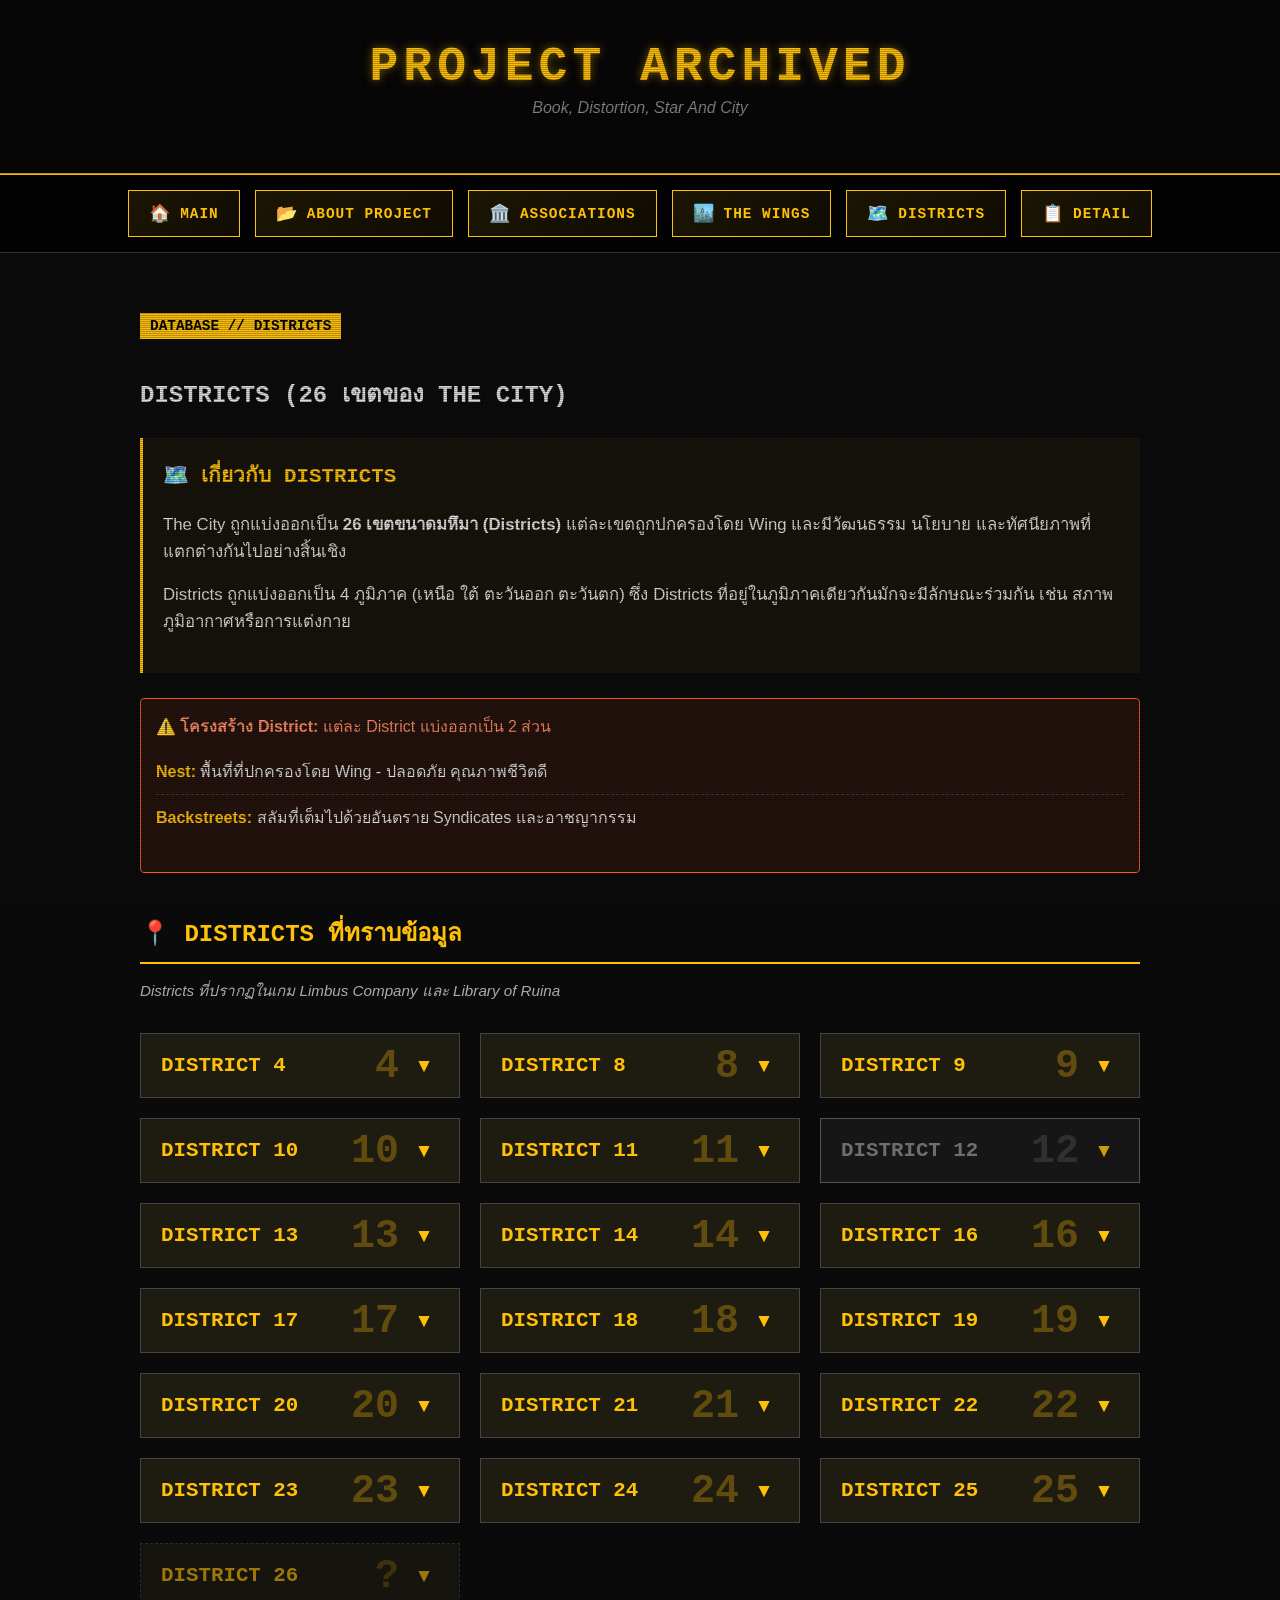
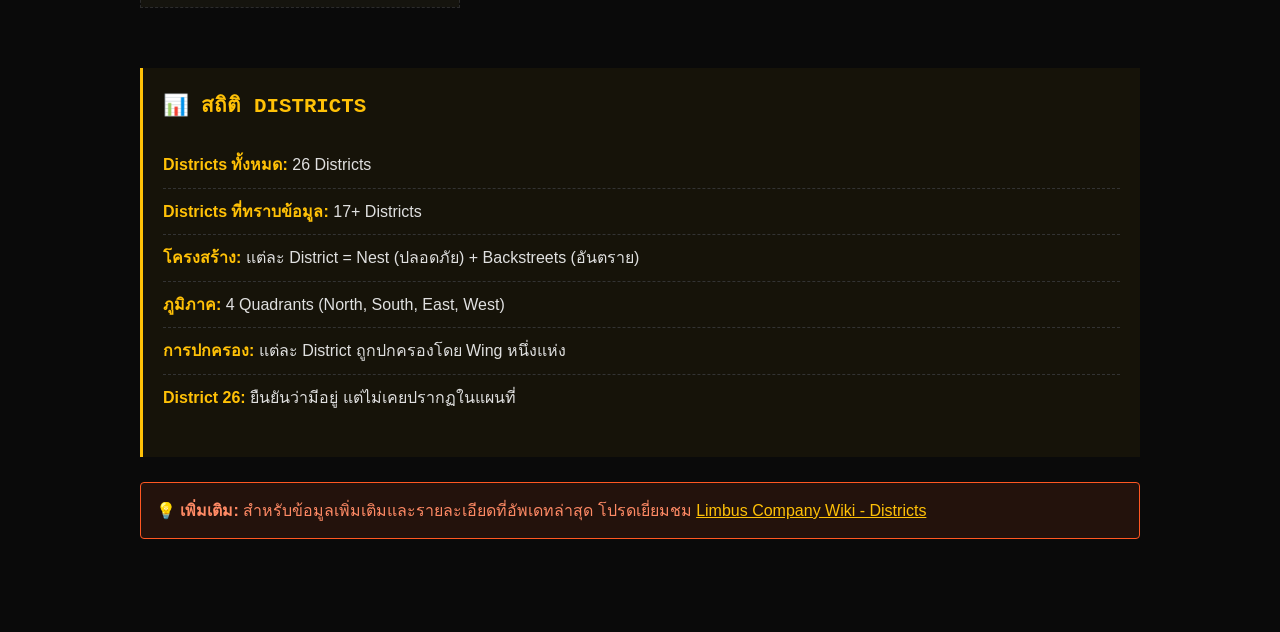
<file: html/districts.html>
<!DOCTYPE html>
<html lang="th">

<head>
    <meta charset="UTF-8">
    <meta name="viewport" content="width=device-width, initial-scale=1.0">
    <title>Districts - Project Archived</title>
    <link rel="stylesheet" href="../css/styles.css">
    <link rel="icon" type="image/png" href="../pic/Project Archive.jpg">
</head>

<body>
    <header>
        <h1>PROJECT ARCHIVED</h1>
        <p class="subtitle">Book, Distortion, Star And City</p>
    </header>

    <nav class="menu-nav">
        <div class="menu-container">
            <a href="index.html" class="menu-btn">
                <span class="btn-icon">🏠</span>
                <span class="btn-text">Main</span>
            </a>
            <a href="about.html" class="menu-btn">
                <span class="btn-icon">📂</span>
                <span class="btn-text">About Project</span>
            </a>
            <a href="associations.html" class="menu-btn">
                <span class="btn-icon">🏛️</span>
                <span class="btn-text">Associations</span>
            </a>
            <a href="the-wing.html" class="menu-btn">
                <span class="btn-icon">🏙️</span>
                <span class="btn-text">The Wings</span>
            </a>
            <a href="districts.html" class="menu-btn">
                <span class="btn-icon">🗺️</span>
                <span class="btn-text">Districts</span>
            </a>
            <a href="detail.html" class="menu-btn">
                <span class="btn-icon">📋</span>
                <span class="btn-text">Detail</span>
            </a>
        </div>
    </nav>

    <div class="archive-container">
        <section class="content-section active">
            <div class="section-header">DATABASE // DISTRICTS</div>
            <h2>Districts (26 เขตของ The City)</h2>

            <div class="intro-box">
                <h3>🗺️ เกี่ยวกับ Districts</h3>
                <p>
                    The City ถูกแบ่งออกเป็น <strong>26 เขตขนาดมหึมา (Districts)</strong> แต่ละเขตถูกปกครองโดย Wing
                    และมีวัฒนธรรม นโยบาย และทัศนียภาพที่แตกต่างกันไปอย่างสิ้นเชิง
                </p>
                <p>
                    Districts ถูกแบ่งออกเป็น 4 ภูมิภาค (เหนือ ใต้ ตะวันออก ตะวันตก)
                    ซึ่ง Districts ที่อยู่ในภูมิภาคเดียวกันมักจะมีลักษณะร่วมกัน เช่น สภาพภูมิอากาศหรือการแต่งกาย
                </p>
            </div>

            <div class="warning-box">
                <p>⚠️ <strong>โครงสร้าง District:</strong> แต่ละ District แบ่งออกเป็น 2 ส่วน</p>
                <ul class="feature-list" style="margin-top: 10px;">
                    <li><strong>Nest:</strong> พื้นที่ที่ปกครองโดย Wing - ปลอดภัย คุณภาพชีวิตดี</li>
                    <li><strong>Backstreets:</strong> สลัมที่เต็มไปด้วยอันตราย Syndicates และอาชญากรรม</li>
                </ul>
            </div>

            <h3 class="section-title">📍 Districts ที่ทราบข้อมูล</h3>
            <p class="section-desc">Districts ที่ปรากฏในเกม Limbus Company และ Library of Ruina</p>

            <div class="wing-grid">
                <!-- District 4 (D Corp.) -->
                <div class="wing-card">
                    <div class="wing-header" onclick="toggleWing(this)">
                        <h3>District 4</h3>
                        <span class="wing-letter">4</span>
                        <span class="expand-icon">▼</span>
                    </div>
                    <div class="wing-content">
                        <p><strong>Wing:</strong> D Corp.</p>
                        <p><strong>Featured in:</strong> Prologue: Selva Oscura, Canto I: The Outcast</p>
                        <p class="wing-desc">
                            <strong>Backstreets:</strong> ดูทรุดโทรมและมืดมน มีประชากรสมาชิก Old G Corp.
                            และพวกนักเลงระดับล่างจำนวนมาก
                            อยู่ในป่าเมืองที่กำลังเสื่อมโทรม<br><br>
                            มีป่ามืดมิดอยู่ที่ไหนสักแห่งใน District นี้ ซึ่งเป็นที่ที่ Dante พบกับ Panther, Wolf และ
                            Lion ครั้งแรก
                        </p>
                    </div>
                </div>

                <!-- District 8 (H Corp.) -->
                <div class="wing-card">
                    <div class="wing-header" onclick="toggleWing(this)">
                        <h3>District 8</h3>
                        <span class="wing-letter">8</span>
                        <span class="expand-icon">▼</span>
                    </div>
                    <div class="wing-content">
                        <p><strong>Wing:</strong> H Corp. (Hongyuan Bioengineering Group)</p>
                        <p><strong>Featured in:</strong> Intervallo V, Canto VIII, Intervallo VI</p>
                        <p class="wing-desc">
                            <strong>Hongyuan Complex:</strong> เกือบทั้ง District 8 ประกอบด้วย "Hongyuan Complex"
                            สิ่งก่อสร้างขนาดมหึมาที่ครอบคลุมทั้ง Backstreets และ Nest<br><br>

                            <strong>โครงสร้างพิเศษ:</strong> อาคารภายใน Complex จะเคลื่อนที่และเปลี่ยนตำแหน่งเป็นระยะๆ
                            ทำให้ขนาดของที่ดินเปลี่ยนแปลงและสร้างเขาวงกตซับซ้อน
                            การปรับโครงสร้างขึ้นอยู่กับมูลค่าทรัพย์สินสุทธิของผู้อยู่อาศัย<br><br>

                            <strong>สภาพแวดล้อม:</strong> Backstreets ส่วนใหญ่เป็นอาคารแน่นขนัด ส่วน Nest
                            ตรงกลางมีเจดีย์หลังคาสีแดงเลือดนกขนาดมหึมา<br><br>

                            <strong>วัฒนธรรม:</strong> ให้ความสำคัญกับสถานะของชนชั้นนำหรือการทำงานในราชสำนัก
                            ปัจจุบัน Jia Family ถือครองอำนาจส่วนใหญ่ มีการจัด Family Hierarchy Examinations
                            ซึ่งผู้คนจะถูกเกิดและเลี้ยงดูเพื่อเข้าร่วม<br><br>

                            <strong>Singularity Effects:</strong> ชาวเมืองหลายคนพึ่งพา Boluses ที่ผลิตโดย Singularity
                            ของ H Corp.
                            ทำให้มีประชากรกลายพันธุ์จำนวนมากที่เรียกว่า "regulars"
                            District นี้ยังมี Life Insurance technology ที่สามารถฟื้นคืนชีพผู้คนได้<br><br>

                            <strong>ด้านมืด:</strong> ผู้ถูกลงโทษของ Hongyuan ถูกทำเครื่องหมายว่าเป็น "failures"
                            และมักถูกใช้ในการทดสอบผลิตภัณฑ์ที่ผลิตใน District
                            การสังหารหมู่ครอบครัว Kong ถูกใช้เป็นตัวอย่างของความหยิ่งผยองอย่างสุดขีด
                        </p>
                    </div>
                </div>

                <!-- District 9 (I Corp.) -->
                <div class="wing-card">
                    <div class="wing-header" onclick="toggleWing(this)">
                        <h3>District 9</h3>
                        <span class="wing-letter">9</span>
                        <span class="expand-icon">▼</span>
                    </div>
                    <div class="wing-content">
                        <p><strong>Wing:</strong> I Corp.</p>
                        <p><strong>Featured in:</strong> Library of Ruina (The Pianist)</p>
                        <p class="wing-desc">ข้อมูลจำกัด ปรากฏใน Library of Ruina</p>
                    </div>
                </div>

                <!-- District 10 (J Corp.) -->
                <div class="wing-card">
                    <div class="wing-header" onclick="toggleWing(this)">
                        <h3>District 10</h3>
                        <span class="wing-letter">10</span>
                        <span class="expand-icon">▼</span>
                    </div>
                    <div class="wing-content">
                        <p><strong>Wing:</strong> J Corp.</p>
                        <p><strong>Nickname:</strong> "Nest แห่งการพนัน"</p>
                        <p><strong>Featured in:</strong> Canto II: The Unloving</p>
                        <p class="wing-desc">
                            <strong>วัฒนธรรม:</strong> District นี้มีชื่อเสียงในเรื่องที่โชคลาภครอบงำชีวิตประจำวัน
                            การตัดสินใจและคุณค่าของผู้คนถูกกำหนดโดย "Fortune Wheels" แบบสุ่ม<br><br>

                            <strong>Syndicates:</strong> หลาย Syndicates มีอำนาจในระดับสูงใน Backstreets ของ District 10
                            เช่น
                            Los Mariachis, Yurodiviye, Tingtang Gang และ Tieqiu Crew<br><br>

                            <strong>สภาพแวดล้อม:</strong> Backstreets มีคาสิโนขนาดใหญ่เป็นศูนย์กลางของสถานที่สำคัญ
                            แต่โดยทั่วไปแล้วค่อนข้างทรุดโทรม
                            มีสถานที่เช่นลานขยะที่ตั้งอยู่ติดกับทางเข้าคาสิโนที่ดูแลดี<br><br>

                            <strong>ความร่วมมือ:</strong> เนื่องจากพึ่งพาการพนัน Öufi Association
                            จึงเป็นผู้ร่วมมือบ่อยครั้งกับ Offices มากมายที่มีอยู่<br><br>

                            <strong>ระบบเศรษฐกิจ:</strong> วัฒนธรรมของ District พึ่งพาการไหลของเงินจากการพนัน
                            โครงการเหมืองใต้ดินและโครงการอื่นๆ ใช้แรงงานทาสจากผู้ที่ไม่สามารถชำระหนี้มหาศาลได้
                            การให้ความสำคัญนี้สร้างความเครียดอย่างมากต่อแนวคิดเรื่องความเป็นธรรม
                        </p>
                    </div>
                </div>

                <!-- District 11 (K Corp.) -->
                <div class="wing-card">
                    <div class="wing-header" onclick="toggleWing(this)">
                        <h3>District 11</h3>
                        <span class="wing-letter">11</span>
                        <span class="expand-icon">▼</span>
                    </div>
                    <div class="wing-content">
                        <p><strong>Wing:</strong> K Corp.</p>
                        <p><strong>Product:</strong> Ampules (ยารักษา)</p>
                        <p><strong>Featured in:</strong> Canto III, IV, Intervallo I</p>
                        <p class="wing-desc">
                            <strong>เทคโนโลยี:</strong> มีชื่อเสียงในการผลิต Ampules ขวดยารักษาขนาดเล็กที่ผลิตโดย
                            Singularity ของ K Corp.
                            District นี้มีเทคโนโลยีก้าวหน้าโดดเด่น ส่วนใหญ่มีลักษณะทันสมัยและล้ำสมัย<br><br>

                            <strong>ความปลอดภัย:</strong> ถือว่าเป็นหนึ่งใน Nest ที่ปลอดภัยที่สุด
                            การเข้าต้องใช้เอกสารจำนวนมากและมีการตรวจสอบความปลอดภัยที่จุดตรวจอย่างต่อเนื่อง
                            เพราะเหตุนี้ Backstreets จึงมีพวกอาชญากรมากมายที่พยายามขโมยวีซ่าเพื่อเข้า<br><br>

                            <strong>Calw:</strong> บ้านเกิดของ Sinclair ตั้งอยู่ใน K Corp.
                            แม้ว่า Calw จะอยู่ท่ามกลางป่า แต่ยังคงเชื่อมโยงกับ K Corp.
                            เนื่องจากเป็นสังคมที่มีเทคโนโลยีสูง
                            มี Lobotomy Corp. Branch อยู่ใต้เมืองเล็กๆ นี้<br><br>

                            <strong>วัฒนธรรมการทำงาน:</strong> วัฒนธรรมของ District
                            พึ่งพาชั่วโมงทำงานที่หนักหน่วงสำหรับคนใน Nest
                            โดยเฉพาะ K Corp. Feathers มีความเสี่ยงสูงที่จะทำงานหลายสัปดาห์และความไม่มั่นคงของงาน
                            เนื่องจากวัฒนธรรมการทำงานที่หมดแรงนี้ จึงมีการจารกรรมองค์กรระหว่างธุรกิจคู่แข่งจำนวนมาก
                        </p>
                    </div>
                </div>

                <!-- District 12 (Former L Corp.) -->
                <div class="wing-card former">
                    <div class="wing-header" onclick="toggleWing(this)">
                        <h3>District 12</h3>
                        <span class="wing-letter">12</span>
                        <span class="expand-icon">▼</span>
                    </div>
                    <div class="wing-content">
                        <p><strong>Former Wing:</strong> L Corp. (Lobotomy Corporation)</p>
                        <p><strong>Status:</strong> ล่มสลายแล้ว - พื้นที่พิพาท</p>
                        <p><strong>Featured in:</strong> Library of Ruina, Limbus Company</p>
                        <p class="wing-desc">
                            <strong>หลังการล่มสลาย:</strong> หลังจาก Wing ล่มสลาย District
                            นี้กลายเป็นพื้นที่พิพาทที่ฝ่ายต่างๆ มากมายต่อสู้กัน
                            โดยมี The Library อยู่ตรงกกลาง<br><br>

                            <strong>Branches:</strong> ก่อนล่มสลาย District นี้ทำให้เกิด Branches ในหลาย District อื่นๆ
                            ใช้เพื่อกระจายพลังงานไปยัง Wings อื่นๆ
                            ปัจจุบันหลายแห่งเก็บ Golden Boughs และเทคโนโลยีที่ถูกทิ้งไว้<br><br>

                            <strong>สถานะปัจจุบัน:</strong> ไม่ทราบแน่ชัด
                        </p>
                    </div>
                </div>

                <!-- District 13 (M Corp.) -->
                <div class="wing-card">
                    <div class="wing-header" onclick="toggleWing(this)">
                        <h3>District 13</h3>
                        <span class="wing-letter">13</span>
                        <span class="expand-icon">▼</span>
                    </div>
                    <div class="wing-content">
                        <p><strong>Wing:</strong> M Corp. (MDM Entreprise)</p>
                        <p><strong>Product:</strong> Moonlight Stones</p>
                        <p class="wing-desc">
                            <strong>Singularity:</strong> ผลิต Moonlight Stones
                            ซึ่งปกป้องผู้สวมใส่จากความเสียหายทางจิตใจ<br><br>

                            <strong>สถานที่สำคัญ:</strong> มี Abyss Trauma Correctional Facility ตั้งอยู่ที่นี่
                            Catherine ได้ลงทะเบียนให้น้องชายของเธอ Hindley เข้าที่นี่<br><br>

                            <strong>ผู้ใช้งาน:</strong> Liu Association รวมถึง Fixers และ Syndicates
                            ทั่วไปเป็นที่รู้จักในการใช้ผลิตภัณฑ์ของ Wing นี้<br><br>

                            <strong>บริการอื่นๆ:</strong> M Corp. ยังให้ความช่วยเหลือ Districts อื่นๆ
                            ผ่านการใช้งาน Fixers ที่รับจ้างและได้รับการสนับสนุนจาก District อย่างน้อยหนึ่งกลุ่ม
                        </p>
                    </div>
                </div>

                <!-- District 14 (N Corp.) -->
                <div class="wing-card">
                    <div class="wing-header" onclick="toggleWing(this)">
                        <h3>District 14</h3>
                        <span class="wing-letter">14</span>
                        <span class="expand-icon">▼</span>
                    </div>
                    <div class="wing-content">
                        <p><strong>Wing:</strong> N Corp. (Nagel und Hammer)</p>
                        <p><strong>Philosophy:</strong> มนุษย์เหนือสิ่งอื่นใด</p>
                        <p class="wing-desc">
                            <strong>สภาพแวดล้อม:</strong> District
                            ที่มีชื่อเสียงในการส่งเสริมผู้ที่แสวงหาประสบการณ์ของมนุษย์
                            เป็น District สีขาวที่ประกอบด้วยอาคารธรรมดาๆ<br><br>

                            <strong>การศึกษา:</strong> มีความสำเร็จสูงในแผนกการศึกษา
                            และมีสินค้าที่น่าสะพรึงกลัวอย่างเฉพาะเจาะจง เช่น Suicide Booths<br><br>

                            <strong>ปรัชญา:</strong> ปรัชญาเฉพาะเกี่ยวกับชีวิตและคุณค่าของมนุษย์ได้ก่อให้เกิดกลุ่มเช่น
                            New League of Nine Littérateurs และ N Corp. Inquisition<br><br>

                            <strong>ความเชื่อ:</strong>
                            เชื่อว่าความเจ็บปวดและความทุกข์ทรมานเป็นสิ่งจำเป็นต่อการดำรงอยู่ของมนุษย์
                            N Corp. Inquisition มีเป้าหมายที่จะกำจัดผู้ใช้ Prosthetics
                        </p>
                    </div>
                </div>

                <!-- District 16 (P Corp.) -->
                <div class="wing-card">
                    <div class="wing-header" onclick="toggleWing(this)">
                        <h3>District 16</h3>
                        <span class="wing-letter">16</span>
                        <span class="expand-icon">▼</span>
                    </div>
                    <div class="wing-content">
                        <p><strong>Wing:</strong> P Corp.</p>
                        <p><strong>Style:</strong> Art Deco</p>
                        <p><strong>Featured in:</strong> Canto VII: The Dream Ending</p>
                        <p class="wing-desc">
                            <strong>สถาปัตยกรรม:</strong> อาคารใน District นี้มีความยืดหยุ่นและทนทานสูงเนื่องจาก
                            Singularity ของ P Corp.
                            มีสไตล์ Art Deco<br><br>

                            <strong>La Manchaland:</strong> Backstreets เคยเป็นบ้านของ La Manchaland
                            สวนสนุกขนาดมหึมาที่สร้างจากเลือดซึ่งถูกครอบครองโดยครอบครัว Bloodfiends
                            มีชื่อเสียงในการปรากฏและหายไปในช่วงเวลาปกติรอบ District<br><br>

                            <strong>วัฒนธรรม:</strong> วัฒนธรรมของ District ยังไม่ทราบแน่ชัด
                            แต่มีเรื่องราวเกี่ยวกับการสร้าง Singularity ของ District โดย Chief Executive
                            เป็นที่รู้จักกันอย่างแพร่หลายในหมู่ประชากร
                        </p>
                    </div>
                </div>

                <!-- District 17 (Q Corp.) -->
                <div class="wing-card">
                    <div class="wing-header" onclick="toggleWing(this)">
                        <h3>District 17</h3>
                        <span class="wing-letter">17</span>
                        <span class="expand-icon">▼</span>
                    </div>
                    <div class="wing-content">
                        <p><strong>Wing:</strong> Q Corp.</p>
                        <p><strong>Connection:</strong> The Pinky</p>
                        <p class="wing-desc">
                            District 17 มีนัยว่าเป็นที่ตั้งของสถานที่ที่เกี่ยวข้องกับ The Pinky
                            ซึ่ง Kong Qiu วางแผนจะเดินทางไปหลังจากเหตุการณ์ใน Canto VIII<br><br>

                            ข้อมูลเพิ่มเติมจำกัด
                        </p>
                    </div>
                </div>

                <!-- District 18 (R Corp.) -->
                <div class="wing-card">
                    <div class="wing-header" onclick="toggleWing(this)">
                        <h3>District 18</h3>
                        <span class="wing-letter">18</span>
                        <span class="expand-icon">▼</span>
                    </div>
                    <div class="wing-content">
                        <p><strong>Wing:</strong> R Corp.</p>
                        <p><strong>Specialty:</strong> Military & Cloning</p>
                        <p class="wing-desc">
                            <strong>สถาปัตยกรรม:</strong> สถาปัตยกรรมของ District ไม่มีความคล้ายคลึงกับ Districts
                            ข้างเคียง
                            แต่กลับคล้ายกับ District 23
                            ห้องทดลองภายในมีผนังโลหะสีเข้มพร้อมไฮไลท์สีส้ม มีพื้นที่ภายในที่คล้ายป่าที่เรียกว่า
                            Hatcheries
                            ซึ่งเป็นที่โคลนทหาร R Corp.<br><br>

                            <strong>เศรษฐกิจ:</strong> District พึ่งพารายได้ที่ได้รับจากการเป็นพันธมิตรกับ Wings อื่นๆ
                            โดยเฉพาะความร่วมมือกับ Lobotomy Corporation ในอดีต
                            นับตั้งแต่พันธมิตร Wing นี้ล่มสลาย มันถูกบอกเป็นนัยว่าเผชิญปัญหาทางการเงิน<br><br>

                            <strong>งานทหาร:</strong> ทำงานบ่อยครั้งในฐานะทหารรับจ้างและกองทัพเอกชน
                            ใช้ Singularity เพื่อสร้างกองทัพที่ทรงพลังซึ่งเข้าร่วมในเหตุการณ์ต่างๆ เช่น Smoke War
                        </p>
                    </div>
                </div>

                <!-- District 19 (S Corp.) -->
                <div class="wing-card">
                    <div class="wing-header" onclick="toggleWing(this)">
                        <h3>District 19</h3>
                        <span class="wing-letter">19</span>
                        <span class="expand-icon">▼</span>
                    </div>
                    <div class="wing-content">
                        <p><strong>Wing:</strong> S Corp. (Salpippyeo Agroindustries)</p>
                        <p><strong>Government:</strong> Feudal Aristocracy</p>
                        <p><strong>Style:</strong> Korean-inspired (Joseon period)</p>
                        <p class="wing-desc">
                            <strong>ลักษณะการพูด:</strong> ชาวพื้นเมืองของ District
                            นี้เป็นที่รู้จักในเรื่องความฟุ่มเฟือยในการพูด<br><br>

                            <strong>การปกครอง:</strong> District ถูกปกครองโดยระบบศักดินาชนชั้นสูง
                            เจ้าหน้าที่ในปีที่ผ่านมาเป็นที่รู้จักในเรื่องการกระทำที่ทุจริต
                            ปล่อยให้ Syndicates ที่รุนแรงเช่น Kurokumo Clan เข้ายึดครองดินแดน<br><br>

                            <strong>บทบาทพิเศษ:</strong> มีการยอมรับบทบาทเฉพาะใน District เช่น
                            "Blade of Clouds" (ตำแหน่งที่มอบให้กับนักดาบที่ดีที่สุดใน Nest)
                            และ Ch'unokkun (กลุ่มนักล่าที่แกร่งกล้าภายใต้บัญชาของ Royal Court)<br><br>

                            <strong>สถาปัตยกรรม:</strong> District มีสถาปัตยกรรมที่ได้รับแรงบันดาลใจจากเกาหลี
                            โดยเฉพาะออกแบบตามยุค Joseon
                            District แทบไม่เคยถูกแสดงในเกม
                            ปรากฏเฉพาะในยามค่ำคืนที่ส่องสว่างด้วยแสงจันทร์เท่านั้น<br><br>

                            <strong>ปัญหาปัจจุบัน:</strong> District ยังคงอยู่ในภาวะความขัดแย้ง ณ เวลาของ Limbus Company
                            มีอัตราการอพยพออกสูงของชาวพื้นเมืองท่ามกลางความวุ่นวายจากการทุจริตของเจ้าหน้าที่
                        </p>
                    </div>
                </div>

                <!-- District 20 (T Corp.) -->
                <div class="wing-card">
                    <div class="wing-header" onclick="toggleWing(this)">
                        <h3>District 20</h3>
                        <span class="wing-letter">20</span>
                        <span class="expand-icon">▼</span>
                    </div>
                    <div class="wing-content">
                        <p><strong>Wing:</strong> T Corp. (TimeTrack Corporation)</p>
                        <p><strong>Featured in:</strong> Intervallo III, IV, Canto VI</p>
                        <p><strong>Theme:</strong> Time Manipulation</p>
                        <p class="wing-desc">
                            <strong>ฟิลเตอร์สีซีเปีย:</strong> ทั้ง District ถูกปกคลุมด้วยฟิลเตอร์สีซีเปีย
                            ทำให้สีของทุกสิ่งใน District หมดไป
                            แต่ประชาชนสามารถซื้อสีกลับคืนมาได้ แม้ว่าจะเป็นกระบวนการที่แพงมาก<br><br>

                            <strong>วัฒนธรรม:</strong> ถือว่าเป็นบ้านของนักประดิษฐ์และคนสร้างสรรค์มากมาย
                            แม้แต่สมาชิกชั้นสูงของ District นี้ก็เข้าร่วมการประดิษฐ์<br><br>

                            <strong>เชื่อมโยง Nest-Backstreets:</strong> วัฒนธรรมของ District
                            เชื่อมโยงกันอย่างเฉพาะเจาะจงระหว่าง Backstreets และ Nest
                            โดย Time Collectors เข้าไปในที่พักใน Backstreets บ่อยครั้งเพื่อเก็บ Time Tax
                            หรือมองหาสิ่งประดิษฐ์ที่ไม่ได้จดทะเบียน<br><br>

                            <strong>การจัดการเวลา:</strong> เนื่องจากแนวทางปฏิบัติของ T Corp.
                            ประชาชนจำนวนมากใช้ชีวิตในกรอบเวลาที่แตกต่างกัน
                            บางคนมีเวลามากกว่าหรือน้อยกว่าคนอื่น
                            มีหอนาฬิกาขนาดมหึมา 12 แห่งในแต่ละส่วนของ District
                            ทำหน้าที่เป็นวิธีที่ผู้คนจะติดตามความคืบหน้าที่แท้จริงของเวลา<br><br>

                            <strong>ปัญหาสังคม:</strong> แม้ว่าคนร่ำรวยจะอาศัยอยู่อย่างสบายเป็นพิเศษ
                            District ก็เต็มไปด้วยปัญหาในหมู่ประชากรทั่วไป
                            มีการต่อสู้มากมายใน Backstreets และการปฏิบัติที่ไม่มีจริยธรรม
                            เช่น การเป็นทาสเด็กเป็นเรื่องธรรมดา<br><br>

                            <strong>การต่อต้าน:</strong> ผลจากปัญหานี้ เซลล์ของสมาชิก Yurodiviye ได้ก่อตั้งขึ้นภายใน
                            Nest ของ District
                            โดยมุ่งหวังที่จะต่อสู้กับสถานะที่ประชากรติดอยู่<br><br>

                            <strong>ผู้อพยพ:</strong> ผู้อพยพจำนวนมากมาที่ District จาก District 19
                            เช่น ประชากรส่วนใหญ่ของ League of Nine Littérateurs และ Blade Lineage Syndicate
                        </p>
                    </div>
                </div>

                <!-- District 21 (U Corp.) -->
                <div class="wing-card">
                    <div class="wing-header" onclick="toggleWing(this)">
                        <h3>District 21</h3>
                        <span class="wing-letter">21</span>
                        <span class="expand-icon">▼</span>
                    </div>
                    <div class="wing-content">
                        <p><strong>Wing:</strong> U Corp.</p>
                        <p><strong>Location:</strong> The Great Lake</p>
                        <p><strong>Featured in:</strong> Intervallo II: S.E.A., Canto V: The Evil Defining</p>
                        <p class="wing-desc">
                            <strong>The Great Lake:</strong> ภายในทะเลสาบนี้มีสัตว์ขนาดยักษ์ที่เป็นปรสิตที่เรียกว่า
                            Whales
                            พร้อมกับ "The Five Calamities" - Whales หลักห้าตัวที่เดินทางได้อย่างอิสระ<br><br>

                            <strong>โครงสร้าง:</strong> สถาปัตยกรรมและสุนทรียภาพของ District
                            แตกต่างกันอย่างมากระหว่างแต่ละส่วนของ Great Lake
                            Backstreets ตั้งอยู่บนห้า "Portships" ขนาดมหึมา
                            - คอลเลกชันอาคารเคลื่อนที่ที่เชื่อมต่อกันผ่าน Singularity ของ Wing
                            หนึ่งในนั้นคือ Marlin Portship ซึ่งเป็นหนึ่งในพื้นที่กลางที่ปรากฏใน Canto V<br><br>

                            <strong>Syndicates:</strong> การมีอยู่ของ Syndicates อันตรายแพร่หลายทั่ว District
                            โดยกลุ่มเช่น Twinhook Pirates จับนักท่องเที่ยวเป็นตัวประกันในแผนการเรียกค่าไถ่
                            ทำให้การเดินทางเพียงลำพังหรือไม่มีการป้องกันเป็นอันตรายอย่างยิ่ง<br><br>

                            <strong>การท่องเที่ยว:</strong> เนื่องจากสินค้าพิเศษในหมู่ Districts เช่น ไอศกรีมรสนางเงือก
                            จึงเป็นที่นิยมในหมู่ผู้มาเยือนที่ต้องการสัมผัสวัฒนธรรม
                            แม้ว่าสถานที่ส่วนใหญ่จะถูกสร้างขึ้นเป็นกับดักนักท่องเที่ยว<br><br>

                            <strong>การค้า:</strong> District ยังจัดการสินค้าส่งออกจำนวนสูง
                            เช่น อาหารกระป๋องที่เก็บรักษาผ่าน Singularity ของ Wing<br><br>

                            <strong>สัตว์ประหลาด:</strong> ในหมู่ Backstreets สัตว์ประหลาดเช่น Trash Crabs
                            แอบซ่อนตัวอยู่
                            กลายเป็นเหยื่อของกลุ่มเช่น Molar Boatworks
                            แม้จะมีรูปลักษณ์ที่น่ากลัว แต่ก็มีสินค้าเช่นไวน์ Trash Crab ที่ถูกสร้างจากพวกมัน
                        </p>
                    </div>
                </div>

                <!-- District 22 (V Corp.) -->
                <div class="wing-card">
                    <div class="wing-header" onclick="toggleWing(this)">
                        <h3>District 22</h3>
                        <span class="wing-letter">22</span>
                        <span class="expand-icon">▼</span>
                    </div>
                    <div class="wing-content">
                        <p><strong>Wing:</strong> V Corp.</p>
                        <p><strong>Notable Residents:</strong> Vergilius, Dawn Office</p>
                        <p class="wing-desc">
                            Vergilius และ Dawn Office ต่างตั้งอยู่ในพื้นที่ Nest ของ V Corp.<br><br>
                            ข้อมูลเพิ่มเติมจำกัด
                        </p>
                    </div>
                </div>

                <!-- District 23 (W Corp.) -->
                <div class="wing-card">
                    <div class="wing-header" onclick="toggleWing(this)">
                        <h3>District 23</h3>
                        <span class="wing-letter">23</span>
                        <span class="expand-icon">▼</span>
                    </div>
                    <div class="wing-content">
                        <p><strong>Wing:</strong> W Corp. (WARP Corp.)</p>
                        <p><strong>Service:</strong> WARP Trains</p>
                        <p class="wing-desc">
                            District ที่ดูแลระบบขนส่ง WARP Train ที่สามารถเทเลพอร์ตผู้โดยสารข้าม Districts
                            ได้ทันที<br><br>

                            <strong>Limbus Company:</strong> Limbus Company มีฐานที่ตั้งอยู่ในเขตนี้
                        </p>
                    </div>
                </div>

                <!-- District 24 (X Corp.) -->
                <div class="wing-card">
                    <div class="wing-header" onclick="toggleWing(this)">
                        <h3>District 24</h3>
                        <span class="wing-letter">24</span>
                        <span class="expand-icon">▼</span>
                    </div>
                    <div class="wing-content">
                        <p><strong>Wing:</strong> X Corp.</p>
                        <p><strong>Nickname:</strong> "Hellholes"</p>
                        <p class="wing-desc">
                            แร่ธาตุถูกสกัดจากเหมืองภายในเขต 24 ซึ่งถูกขนานนามว่า "หลุมนรก" (Hellholes)
                            เพื่อสร้างโลหะผสมที่ทนทานสูงเป็นพิเศษ<br><br>

                            การใช้งานถูกควบคุมภายใต้ข้อจำกัดที่เข้มงวด
                        </p>
                    </div>
                </div>

                <!-- District 25 (Y Corp.) -->
                <div class="wing-card">
                    <div class="wing-header" onclick="toggleWing(this)">
                        <h3>District 25</h3>
                        <span class="wing-letter">25</span>
                        <span class="expand-icon">▼</span>
                    </div>
                    <div class="wing-content">
                        <p><strong>Wing:</strong> Y Corp.</p>
                        <p><strong>Notable Residents:</strong> Rodion, Sonya</p>
                        <p class="wing-desc">
                            บ้านเกิดของ Rodion และ Sonya<br><br>
                            ข้อมูลเพิ่มเติมจำกัด
                        </p>
                    </div>
                </div>

                <!-- District 26 (Mystery) -->
                <div class="wing-card" style="opacity: 0.6; border-style: dashed;">
                    <div class="wing-header" onclick="toggleWing(this)">
                        <h3>District 26</h3>
                        <span class="wing-letter">?</span>
                        <span class="expand-icon">▼</span>
                    </div>
                    <div class="wing-content">
                        <p><strong>Wing:</strong> Z Corp. (?)</p>
                        <p><strong>Status:</strong> ยืนยันว่ามีอยู่ แต่ไม่ปรากฏในแผนที่</p>
                        <p class="wing-desc">
                            <strong>ความลึกลับ:</strong> District 26 ได้รับการยืนยันว่ามีอยู่จริง
                            แต่ไม่ปรากฏในแผนที่ใดๆ ที่เคยเห็น<br><br>

                            ข้อมูลทั้งหมดเป็นความลึกลับ Wing ที่ปกครอง District นี้ยังไม่เป็นที่ทราบ
                        </p>
                    </div>
                </div>
            </div>

            <div class="intro-box" style="margin-top: 60px;">
                <h3>📊 สถิติ Districts</h3>
                <ul class="feature-list">
                    <li><strong>Districts ทั้งหมด:</strong> 26 Districts</li>
                    <li><strong>Districts ที่ทราบข้อมูล:</strong> 17+ Districts</li>
                    <li><strong>โครงสร้าง:</strong> แต่ละ District = Nest (ปลอดภัย) + Backstreets (อันตราย)</li>
                    <li><strong>ภูมิภาค:</strong> 4 Quadrants (North, South, East, West)</li>
                    <li><strong>การปกครอง:</strong> แต่ละ District ถูกปกครองโดย Wing หนึ่งแห่ง</li>
                    <li><strong>District 26:</strong> ยืนยันว่ามีอยู่ แต่ไม่เคยปรากฏในแผนที่</li>
                </ul>
            </div>

            <div class="warning-box" style="margin-top: 20px;">
                <p>💡 <strong>เพิ่มเติม:</strong> สำหรับข้อมูลเพิ่มเติมและรายละเอียดที่อัพเดทล่าสุด
                    โปรดเยี่ยมชม <a href="https://limbuscompany.wiki.gg/wiki/Districts" target="_blank"
                        style="color: #ffc107;">Limbus Company Wiki - Districts</a></p>
            </div>

        </section>
    </div>

    <script>
        function toggleWing(header) {
            const card = header.parentElement;
            const content = card.querySelector('.wing-content');
            const icon = header.querySelector('.expand-icon');

            // Toggle active class
            card.classList.toggle('active');

            // Rotate icon
            if (card.classList.contains('active')) {
                icon.style.transform = 'rotate(180deg)';
            } else {
                icon.style.transform = 'rotate(0deg)';
            }
        }
    </script>
</body>

</html>
</file>
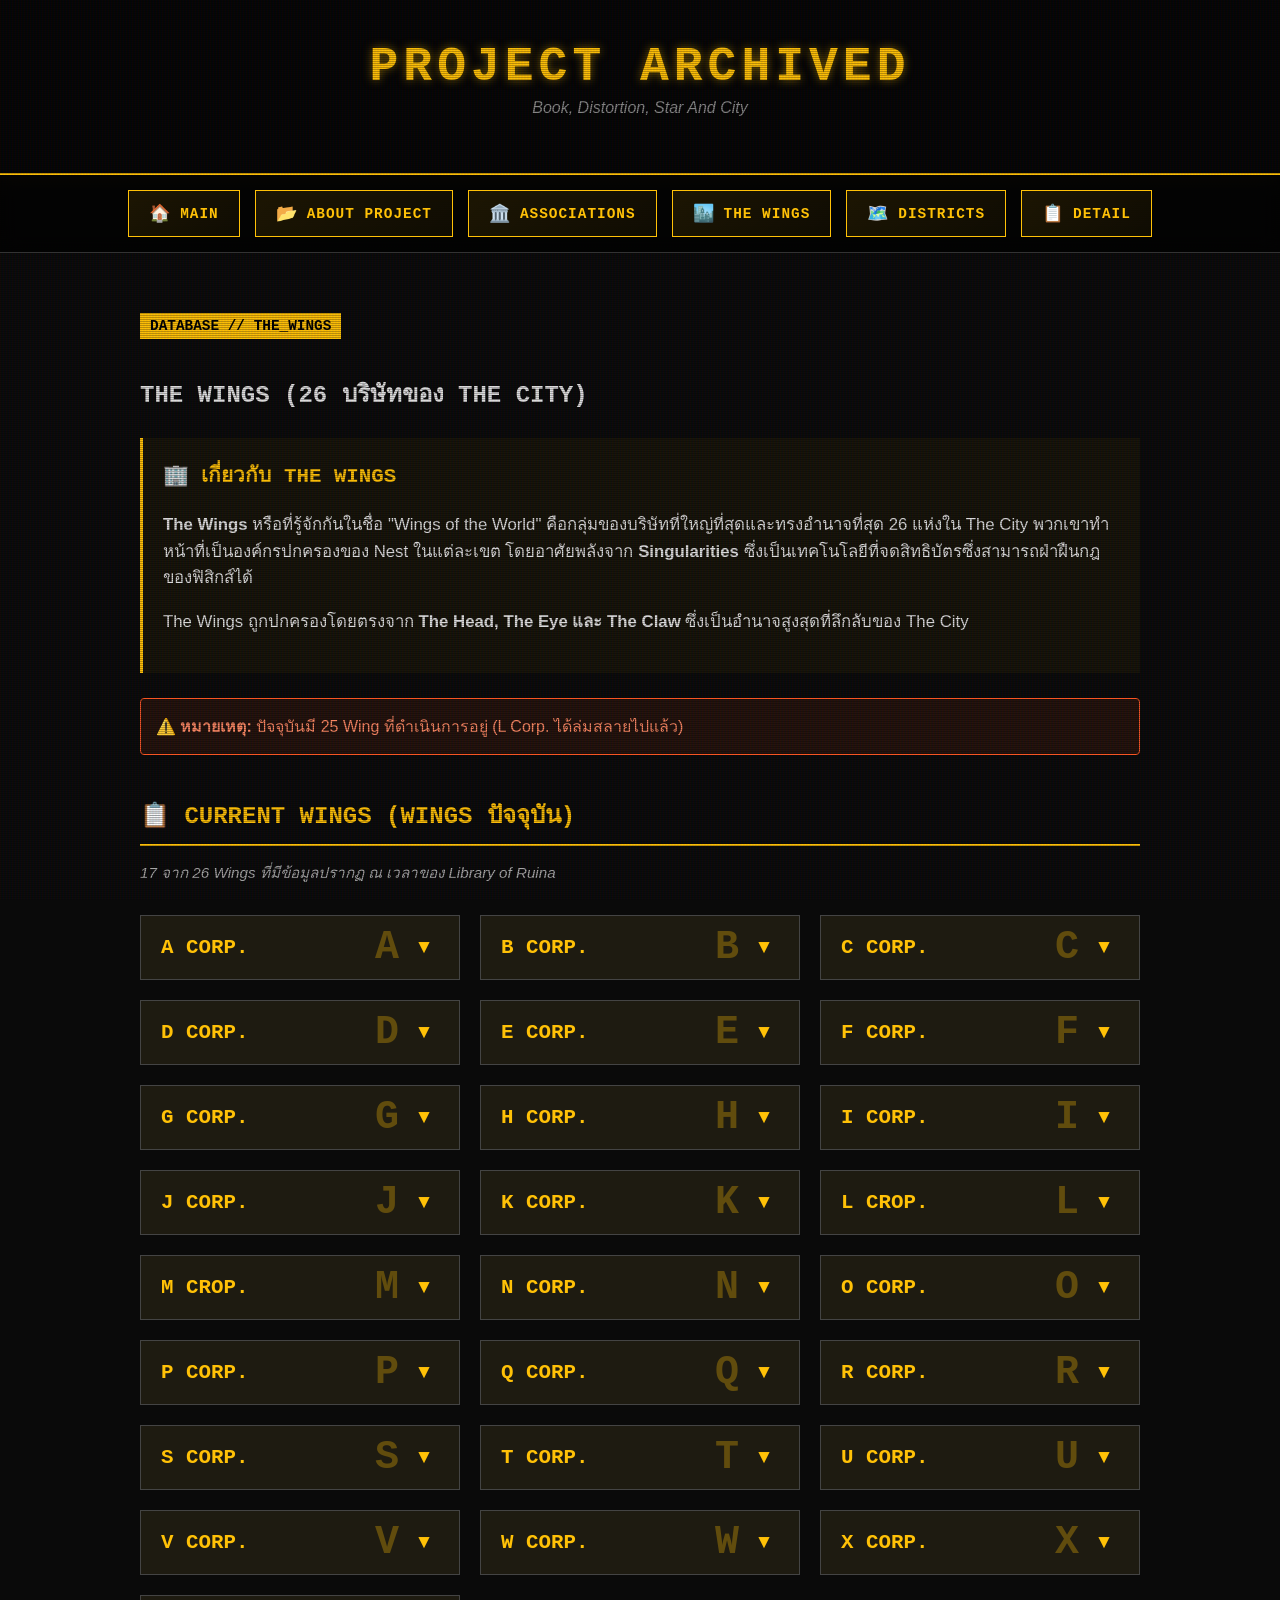
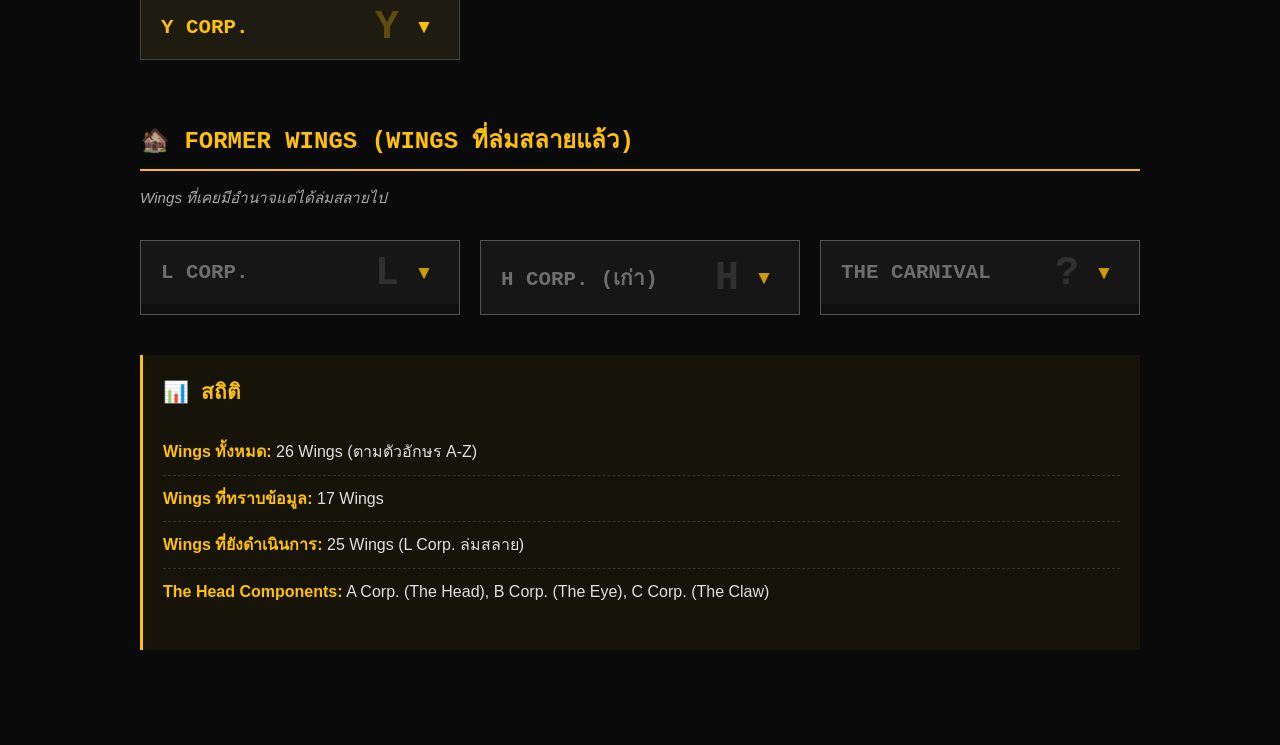
<file: html/the-wing.html>
<!DOCTYPE html>
<html lang="th">

<head>
    <meta charset="UTF-8">
    <meta name="viewport" content="width=device-width, initial-scale=1.0">
    <title>The Wings - Project Archived</title>
    <link rel="stylesheet" href="../css/styles.css">
    <link rel="icon" type="image/png" href="../pic/Project Archive.jpg">
</head>

<body>
    <header>
        <h1>PROJECT ARCHIVED</h1>
        <p class="subtitle">Book, Distortion, Star And City</p>
    </header>

    <nav class="menu-nav">
        <div class="menu-container">
            <a href="index.html" class="menu-btn">
                <span class="btn-icon">🏠</span>
                <span class="btn-text">Main</span>
            </a>
            <a href="about.html" class="menu-btn">
                <span class="btn-icon">📂</span>
                <span class="btn-text">About Project</span>
            </a>
            <a href="associations.html" class="menu-btn">
                <span class="btn-icon">🏛️</span>
                <span class="btn-text">Associations</span>
            </a>
            <a href="the-wing.html" class="menu-btn">
                <span class="btn-icon">🏙️</span>
                <span class="btn-text">The Wings</span>
            </a>
            <a href="districts.html" class="menu-btn">
                <span class="btn-icon">🗺️</span>
                <span class="btn-text">Districts</span>
            </a>
            <a href="detail.html" class="menu-btn">
                <span class="btn-icon">📋</span>
                <span class="btn-text">Detail</span>
            </a>
        </div>
    </nav>

    <div class="archive-container">

        <!-- The Wings Section -->
        <section class="content-section active wing-section">
            <div class="section-header">DATABASE // THE_WINGS</div>
            <h2>The Wings (26 บริษัทของ The City)</h2>

            <div class="intro-box">
                <h3>🏢 เกี่ยวกับ The Wings</h3>
                <p>
                    <strong>The Wings</strong> หรือที่รู้จักกันในชื่อ "Wings of the World"
                    คือกลุ่มของบริษัทที่ใหญ่ที่สุดและทรงอำนาจที่สุด 26 แห่งใน The City
                    พวกเขาทำหน้าที่เป็นองค์กรปกครองของ Nest ในแต่ละเขต โดยอาศัยพลังจาก <strong>Singularities</strong>
                    ซึ่งเป็นเทคโนโลยีที่จดสิทธิบัตรซึ่งสามารถฝ่าฝืนกฎของฟิสิกส์ได้
                </p>
                <p>
                    The Wings ถูกปกครองโดยตรงจาก <strong>The Head, The Eye และ The Claw</strong>
                    ซึ่งเป็นอำนาจสูงสุดที่ลึกลับของ The City
                </p>
            </div>

            <div class="warning-box">
                <p>⚠️ <strong>หมายเหตุ:</strong> ปัจจุบันมี 25 Wing ที่ดำเนินการอยู่ (L Corp. ได้ล่มสลายไปแล้ว)</p>
            </div>

            <!-- Current Wings List -->
            <h3 class="section-title">📋 Current Wings (Wings ปัจจุบัน)</h3>
            <p class="section-desc">17 จาก 26 Wings ที่มีข้อมูลปรากฏ ณ เวลาของ Library of Ruina</p>

            <div class="wing-grid">

                <!-- A Corp -->
                <div class="wing-card">
                    <div class="wing-header" onclick="toggleWing(this)">
                        <h3>A Corp.</h3>
                        <span class="wing-letter">A</span>
                        <span class="expand-icon">▼</span>
                    </div>
                    <div class="wing-content">
                        <p><strong>Alias:</strong> The Head</p>
                        <p><strong>Role:</strong> องค์กรปกครองสูงสุดของ The City</p>
                        <p><strong>Singularity:</strong> ไม่ทราบ</p>
                        <p class="wing-desc">บริหารงานโดย The Head โดยตรงทำหน้าที่กำกับดูแล Wings อื่นๆ
                            ทั้งหมด รวมถึงจัดการสิทธิบัตรทางเทคโนโลยีและ Singularity
                            ตลอดจนดูแลโครงสร้างสำคัญในการปกครอง The City โดยมีเจ้าหน้าที่พิเศษที่เรียกว่า
                            Arbiter เป็นผู้ปฏิบัติการ</p>
                    </div>
                </div>

                <!-- B Corp -->
                <div class="wing-card">
                    <div class="wing-header" onclick="toggleWing(this)">
                        <h3>B Corp.</h3>
                        <span class="wing-letter">B</span>
                        <span class="expand-icon">▼</span>
                    </div>
                    <div class="wing-content">
                        <p><strong>Alias:</strong> The Eye</p>
                        <p><strong>Role:</strong> หน่วยข่าวกรองและเฝ้าระวัง</p>
                        <p><strong>Singularity:</strong> ไม่ทราบ</p>
                        <p class="wing-desc">บริหารงานโดยตรงโดย The Eye ทำหน้าที่กำกับดูแล Singularity ของ Wings อื่นๆ
                            และสอดส่องทั่วทั้ง The City
                            ผ่านเครือข่ายเฝ้าระวังที่ครอบคลุมทุกพื้นที่เพื่อค้นหาผู้กระทำผิดด้านภาษี
                            โดยใช้เจ้าหน้าที่ของ The Head ที่เรียกว่า Beholder</p>
                    </div>
                </div>

                <!-- C Corp -->
                <div class="wing-card">
                    <div class="wing-header" onclick="toggleWing(this)">
                        <h3>C Corp.</h3>
                        <span class="wing-letter">C</span>
                        <span class="expand-icon">▼</span>
                    </div>
                    <div class="wing-content">
                        <p><strong>Alias:</strong> The Claw</p>
                        <p><strong>Role:</strong> หน่วยบังคับใช้กฎหมาย</p>
                        <p><strong>Singularity:</strong> ไม่ทราบ</p>
                        <p class="wing-desc">บริหารงานโดยตรงโดย The Claw ทำหน้าที่สั่งการกองกำลังทหารของ The Head
                            ที่เรียกว่า Claws เพื่อกำจัดภัยคุกคามตามคำบัญชาของ The Head
                            รวมถึงลงโทษผู้หลีกเลี่ยงภาษีและผู้ละเมิดสิทธิบัตร ตามที่ได้รับมอบหมายจาก The Eye</p>
                    </div>
                </div>

                <!-- D Corp -->
                <div class="wing-card">
                    <div class="wing-header" onclick="toggleWing(this)">
                        <h3>D Corp.</h3>
                        <span class="wing-letter">D</span>
                        <span class="expand-icon">▼</span>
                    </div>
                    <div class="wing-content">
                        <p><strong>Alias:</strong> ไม่ทราบ</p>
                        <p><strong>Singularity:</strong> ไม่ทราบ</p>
                        <p><strong>Role:</strong> Company</p>
                        <p class="wing-desc">ถูกกล่าวถึงเพียงสั้นๆ ว่าเป็นผู้ควบคุมดูแลเขตของตนเอง</p>
                    </div>
                </div>

                <!-- E Corp -->
                <div class="wing-card">
                    <div class="wing-header" onclick="toggleWing(this)">
                        <h3>E Corp.</h3>
                        <span class="wing-letter">E</span>
                        <span class="expand-icon">▼</span>
                    </div>
                    <div class="wing-content">
                        <p><strong>Alias:</strong> ไม่ทราบ</p>
                        <p><strong>Singularity:</strong> ไม่ทราบ</p>
                        <p><strong>Role:</strong> Company</p>
                        <p class="wing-desc">เป็นหนึ่งในฝ่ายหลักที่มีส่วนร่วมใน Smoke War</p>
                    </div>
                </div>

                <!-- F Corp -->
                <div class="wing-card">
                    <div class="wing-header" onclick="toggleWing(this)">
                        <h3>F Corp.</h3>
                        <span class="wing-letter">F</span>
                        <span class="expand-icon">▼</span>
                    </div>
                    <div class="wing-content">
                        <p><strong>Alias:</strong> ไม่ทราบ</p>
                        <p><strong>Singularity:</strong> สร้างแฟรี่ที่มีความสามารถในการปลดล็อกได้ทุกสิ่ง
                            แม้กระทั่งสิ่งที่เป็นนามธรรม (Concepts)</p>
                        <p><strong>Role:</strong> Company</p>
                        <p class="wing-desc">พวกเขาเป็นหนึ่งในฝ่ายหลักที่มีส่วนร่วมใน Smoke War และอยู่ฝั่งเดียวกับ Old
                            L Corp</p>
                    </div>
                </div>

                <!-- G Corp -->
                <div class="wing-card">
                    <div class="wing-header" onclick="toggleWing(this)">
                        <h3>G Corp.</h3>
                        <span class="wing-letter">G</span>
                        <span class="expand-icon">▼</span>
                    </div>
                    <div class="wing-content">
                        <p><strong>Alias:</strong> ไม่ทราบ</p>
                        <p><strong>Singularity:</strong> เกี่ยวข้องกับทรงกลมที่สามารถควบคุมแรงโน้มถ่วงได้</p>
                        <p><strong>Role:</strong> Company</p>
                        <p class="wing-desc">ไม่ปรากฎอยู่ในเอกสาร</p>
                    </div>
                </div>

                <!-- H Corp -->
                <div class="wing-card">
                    <div class="wing-header" onclick="toggleWing(this)">
                        <h3>H Corp.</h3>
                        <span class="wing-letter">H</span>
                        <span class="expand-icon">▼</span>
                    </div>
                    <div class="wing-content">
                        <p><strong>Alias:</strong> Hongyuan Bioengineering Group</p>
                        <p><strong>Singularity:</strong> ผลิต Boluses
                            ซึ่งมีสรรพคุณในการรักษาเยียวยาแต่ก็ทำให้ผู้ใช้เกิดการกลายพันธุ์ได้</p>
                        <p><strong>Role:</strong> Company</p>
                        <p class="wing-desc">เขต 8 เป็นกลุ่มสิ่งก่อสร้างปิดขนาดมหึมาที่ครอบคลุมพื้นที่ทั้ง Backstreets
                            และ Nest โดยตำแหน่งของอาคารและ Taboos (ข้อห้าม)
                            ภายในพื้นที่จะมีการสับเปลี่ยนหมุนเวียนอยู่เป็นระยะๆ ภายใต้การนำของ Hierarch of Daguanyuan
                        </p>
                    </div>
                </div>

                <!-- I Corp -->
                <div class="wing-card">
                    <div class="wing-header" onclick="toggleWing(this)">
                        <h3>I Corp.</h3>
                        <span class="wing-letter">I</span>
                        <span class="expand-icon">▼</span>
                    </div>
                    <div class="wing-content">
                        <p><strong>Alias:</strong> ไม่ทราบ</p>
                        <p><strong>Singularity:</strong> ไม่ทราบ</p>
                        <p><strong>Role:</strong> Company</p>
                        <p class="wing-desc">เป็นหนึ่งในฝ่ายหลักที่มีส่วนร่วมใน Smoke War โดยอยู่ฝ่ายตรงข้ามกับ Old L
                            Corp</p>
                    </div>
                </div>

                <!-- J Corp -->
                <div class="wing-card">
                    <div class="wing-header" onclick="toggleWing(this)">
                        <h3>J Corp.</h3>
                        <span class="wing-letter">J</span>
                        <span class="expand-icon">▼</span>
                    </div>
                    <div class="wing-content">
                        <p><strong>Alias:</strong> ไม่ทราบ</p>
                        <p><strong>Singularity:</strong> เทคโนโลยีที่สามารถ ล็อก ได้ทุกสิ่งทุกอย่าง
                            ซึ่งถูกพัฒนาขึ้นเพื่อเป็นมาตรการรักษาความปลอดภัยสำหรับการซื้อขายแลกเปลี่ยน โชค</p>
                        <p><strong>Role:</strong> Company</p>
                        <p class="wing-desc">เป็นที่รู้จักในชื่อ Nest แห่งการพนัน</p>
                    </div>
                </div>

                <!-- K Corp -->
                <div class="wing-card">
                    <div class="wing-header" onclick="toggleWing(this)">
                        <h3>K Corp.</h3>
                        <span class="wing-letter">K</span>
                        <span class="expand-icon">▼</span>
                    </div>
                    <div class="wing-content">
                        <p><strong>Singularity:</strong> Helapoiesis ซึ่งเป็นของเหลวที่สกัดมาจาก The Tearful Thing
                            มีคุณสมบัติในการย้อนคืนสภาพของสิ่งต่างๆ ให้กลับสู่สภาพดั้งเดิมได้ โดยถูกนำมาใช้ใน HP
                            Ampules เพื่อรักษาอาการบาดเจ็บได้อย่างรวดเร็ว</p>
                        <p><strong>Role:</strong> Company</p>
                        <p class="wing-desc">เป็นหนึ่งในฝ่ายหลักที่มีส่วนร่วมใน Smoke War โดยอยู่ฝ่ายตรงข้ามกับ Old L
                            Corp</p>
                    </div>
                </div>

                <!-- L Crop -->
                <div class="wing-card">
                    <div class="wing-header" onclick="toggleWing(this)">
                        <h3>L Crop.</h3>
                        <span class="wing-letter">L</span>
                        <span class="expand-icon">▼</span>
                    </div>
                    <div class="wing-content">
                        <p><strong>Alias:</strong> Limbus Company</p>
                        <p><strong>Singularity:</strong> ข้อมูลจำกัด</p>
                        <p><strong>Role:</strong> Company</p>
                        <p class="wing-desc">ข้อมูลจำกัด</p>
                    </div>
                </div>

                <!-- M Crop -->
                <div class="wing-card">
                    <div class="wing-header" onclick="toggleWing(this)">
                        <h3>M Crop.</h3>
                        <span class="wing-letter">M</span>
                        <span class="expand-icon">▼</span>
                    </div>
                    <div class="wing-content">
                        <p><strong>Alias:</strong> MDM Entreprise</p>
                        <p><strong>Singularity:</strong> เกี่ยวข้องกับการผลิต Moonlight Stones
                            ซึ่งมีคุณสมบัติช่วยปกป้องผู้ใช้งานจากการถูกโจมตีทางจิต</p>
                        <p><strong>Role:</strong> Company</p>
                        <p class="wing-desc">ไม่ปรากฎอยู่ในเอกสาร</p>
                    </div>
                </div>

                <!-- N Corp -->
                <div class="wing-card">
                    <div class="wing-header" onclick="toggleWing(this)">
                        <h3>N Corp.</h3>
                        <span class="wing-letter">N</span>
                        <span class="expand-icon">▼</span>
                    </div>
                    <div class="wing-content">
                        <p><strong>Alias:</strong> Nagel und Hammer</p>
                        <p><strong>Singularity:</strong> ยังไม่เป็นที่ทราบแน่ชัด แต่บริษัทรับผิดชอบการผลิต Canned
                            Experience ซึ่งจะมอบประสบการณ์เกี่ยวกับเรื่องราวต่างๆ
                            ให้แก่ผู้ที่บริโภคมัน แม้ว่าพวกเขาจะไม่เคยมีประสบการณ์เหล่านั้นมาก่อนเลยก็ตาม</p>
                        <p><strong>Role:</strong> Company</p>
                        <p class="wing-desc">Nagel und Hammer ให้ความสำคัญกับความเป็นมนุษย์เหนือสิ่งอื่นใด
                            โดยมีความเชื่อว่าความเจ็บปวดและความทุกข์ทรมานเป็นสิ่งจำเป็นต่อการดำรงอยู่ของมนุษย์
                            ภายในองค์กรมีกลุ่มย่อยคือ N Corp. Inquisition ซึ่งมีเป้าหมายที่จะกวาดล้างสังหารผู้ใช้งาน
                            Prosthetics ให้สิ้นซาก

                            Hermann ซึ่งเป็น Director ของ Wing นี้ ได้นำคณะเดินทางออกรวบรวม Golden Boughs
                            เพื่อจุดประสงค์ในการทำลาย Mirror Worlds</p>
                    </div>
                </div>

                <!-- O Corp -->
                <div class="wing-card">
                    <div class="wing-header" onclick="toggleWing(this)">
                        <h3>O Corp.</h3>
                        <span class="wing-letter">O</span>
                        <span class="expand-icon">▼</span>
                    </div>
                    <div class="wing-content">
                        <p><strong>Alias:</strong> ไม่ทราบ</p>
                        <p><strong>Singularity:</strong> ไม่ทราบ</p>
                        <p><strong>Role:</strong> Company</p>
                        <p class="wing-desc">ไม่ปรากฎอยู่ในเอกสาร</p>
                    </div>
                </div>

                <!-- P Corp -->
                <div class="wing-card">
                    <div class="wing-header" onclick="toggleWing(this)">
                        <h3>P Corp.</h3>
                        <span class="wing-letter">P</span>
                        <span class="expand-icon">▼</span>
                    </div>
                    <div class="wing-content">
                        <p><strong>Alias:</strong> ไม่ทราบ</p>
                        <p><strong>Singularity:</strong> เกี่ยวข้องกับความยืดหยุ่นของพื้นที่ (Space elasticity),
                            การขยายตัว และการปกป้อง โดยวัสดุและสิ่งของที่ถูกสร้างขึ้นโดยใช้ประโยชน์จาก
                            Singularity นี้จะทนทานจนไม่อาจได้รับความเสียหายจากภายนอกได้
                            จึงถูกนำมาใช้ทั้งในการก่อสร้างอาคารและการจัดเก็บสิ่งของ</p>
                        <p><strong>Role:</strong> Company</p>
                        <p class="wing-desc">ไม่ปรากฎอยู่ในเอกสาร</p>
                    </div>
                </div>

                <!-- Q Corp -->
                <div class="wing-card">
                    <div class="wing-header" onclick="toggleWing(this)">
                        <h3>Q Corp.</h3>
                        <span class="wing-letter">Q</span>
                        <span class="expand-icon">▼</span>
                    </div>
                    <div class="wing-content">
                        <p><strong>Alias:</strong> ไม่ทราบ</p>
                        <p><strong>Singularity:</strong> เกี่ยวข้องกับการสร้าง Glyphs (อักขระ)
                            ซึ่งสามารถจารึกลงบนวัตถุต่างๆ เช่น ยันต์และอาวุธ
                            โดยอักขระเหล่านี้มีความสามารถในการสำแดงผลทางคำสาปและมนตราอาคม เช่น
                            การเสริมพลังหรือคาถาควบคุม

                            นอกจากนี้ยังสามารถสร้างวัสดุของแข็งขึ้นมาจากสิ่งที่ดูเหมือนน้ำหมึก
                            ซึ่งจะละลายหายไปเมื่อเงื่อนไขบางอย่างครบถ้วน</p>
                        <p><strong>Role:</strong> Company</p>
                        <p class="wing-desc">ไม่ปรากฎอยู่ในเอกสาร</p>
                    </div>
                </div>

                <!-- R Corp -->
                <div class="wing-card">
                    <div class="wing-header" onclick="toggleWing(this)">
                        <h3>R Corp.</h3>
                        <span class="wing-letter">R</span>
                        <span class="expand-icon">▼</span>
                    </div>
                    <div class="wing-content">
                        <p><strong>Alias:</strong> ไม่ทราบ</p>
                        <p><strong>Singularity:</strong> Clone Technology
                            ถูกนำมาใช้เพาะสร้างทหารชั้นเลิศภายในสภาพแวดล้อมที่ถูกเร่งเวลาด้วยโปรโตคอล TT2
                        </p>
                        <p><strong>Role:</strong> Company</p>
                        <p class="wing-desc">
                            เป็นบริษัททหารรับจ้างส่วนตัวที่มีเหล่านักรบระดับแนวหน้าที่สุดในThe City สังกัดอยู่ </p>
                    </div>
                </div>

                <!-- S Corp -->
                <div class="wing-card">
                    <div class="wing-header" onclick="toggleWing(this)">
                        <h3>S Corp.</h3>
                        <span class="wing-letter">S</span>
                        <span class="expand-icon">▼</span>
                    </div>
                    <div class="wing-content">
                        <p><strong>Alias:</strong> Salpippyeo Agroindustries</p>
                        <p><strong>Singularity:</strong> ไม่ทราบ</p>
                        <p><strong>Role:</strong> Company</p>
                        <p class="wing-desc">Salpippyeo Agroindustries ดำเนินธุรกิจด้านเกษตรกรรมและปศุสัตว์
                            โดยเป็นที่ทราบกันว่าในปัจจุบันกำลังตกอยู่ในสภาวะความวุ่นวายทางการเมืองอย่างหนัก</p>
                    </div>
                </div>

                <!-- T Corp -->
                <div class="wing-card">
                    <div class="wing-header" onclick="toggleWing(this)">
                        <h3>T Corp.</h3>
                        <span class="wing-letter">T</span>
                        <span class="expand-icon">▼</span>
                    </div>
                    <div class="wing-content">
                        <p><strong>Alias:</strong> TimeTrack Corporation</p>
                        <p><strong>Singularity:</strong> Time Manipulation
                            เกี่ยวข้องกับโปรโตคอลซึ่งสามารถควบคุมเวลาและแสงได้</p>
                        <p><strong>Role:</strong> Company</p>
                        <p class="wing-desc">มีความสัมพันธ์อันใกล้ชิดกับ L Corp. ซึ่งเป็นผู้ร่วมพัฒนา Singularity
                            นี้ขึ้นมา เช่นเดียวกับ R Corp. และ W Corp.</p>
                    </div>
                </div>

                <!-- U Corp -->
                <div class="wing-card">
                    <div class="wing-header" onclick="toggleWing(this)">
                        <h3>U Corp.</h3>
                        <span class="wing-letter">U</span>
                        <span class="expand-icon">▼</span>
                    </div>
                    <div class="wing-content">
                        <p><strong>Alias:</strong> ไม่ทราบ</p>
                        <p><strong>Singularity:</strong> ผลิต Resonance-tuning forks
                            และบรรจุภัณฑ์รักษาสภาพ (Stasis preservation packages)
                            ซึ่งถูกนำมาใช้เพื่อหลอมรวมวัตถุเข้าด้วยกันทั้งในทางกายภาพและในเชิงนามธรรม</p>
                        <p><strong>Role:</strong> Company</p>
                        <p class="wing-desc">บริษัทตั้งอยู่ ณ ส่วนหนึ่งของ Great Lake</p>
                    </div>
                </div>

                <!-- V Corp -->
                <div class="wing-card">
                    <div class="wing-header" onclick="toggleWing(this)">
                        <h3>V Corp.</h3>
                        <span class="wing-letter">V</span>
                        <span class="expand-icon">▼</span>
                    </div>
                    <div class="wing-content">
                        <p><strong>Singularity:</strong> ไม่ทราบ</p>
                        <p><strong>Role:</strong> Company</p>
                        <p class="wing-desc">ข้อมูลจำกัด</p>
                    </div>
                </div>

                <!-- W Corp -->
                <div class="wing-card">
                    <div class="wing-header" onclick="toggleWing(this)">
                        <h3>W Corp.</h3>
                        <span class="wing-letter">W</span>
                        <span class="expand-icon">▼</span>
                    </div>
                    <div class="wing-content">
                        <p><strong>Alias:</strong> WARP Corp.</p>
                        <p><strong>Singularity:</strong> WARP Trains (รถไฟวาร์ป)</p>
                        <p><strong>Role:</strong> Company</p>
                        <p class="wing-desc">W Corp. ดูแลระบบขนส่ง WARP Train ที่สามารถเทเลพอร์ตผู้โดยสารข้าม Districts
                            ได้ทันที แต่ภายในรถไฟใช้เวลาหลายสิบปี</p>
                    </div>
                </div>

                <!-- X Corp -->
                <div class="wing-card">
                    <div class="wing-header" onclick="toggleWing(this)">
                        <h3>X Corp.</h3>
                        <span class="wing-letter">X</span>
                        <span class="expand-icon">▼</span>
                    </div>
                    <div class="wing-content">
                        <p><strong>Singularity:</strong> ไม่ทราบ</p>
                        <p><strong>Role:</strong> Company</p>
                        <p class="wing-desc">ข้อมูลจำกัด</p>
                    </div>
                </div>

                <!-- Y Corp -->
                <div class="wing-card">
                    <div class="wing-header" onclick="toggleWing(this)">
                        <h3>Y Corp.</h3>
                        <span class="wing-letter">Y</span>
                        <span class="expand-icon">▼</span>
                    </div>
                    <div class="wing-content">
                        <p><strong>Singularity:</strong> ไม่ทราบ</p>
                        <p><strong>Role:</strong> Company</p>
                        <p class="wing-desc">ข้อมูลจำกัด</p>
                    </div>
                </div>

            </div>

            <!-- Former Wings -->
            <h3 class="section-title" style="margin-top: 60px;">🏚️ Former Wings (Wings ที่ล่มสลายแล้ว)</h3>
            <p class="section-desc">Wings ที่เคยมีอำนาจแต่ได้ล่มสลายไป</p>

            <div class="wing-grid">

                <!-- L Corp -->
                <div class="wing-card former">
                    <div class="wing-header" onclick="toggleWing(this)">
                        <h3>L Corp.</h3>
                        <span class="wing-letter">L</span>
                        <span class="expand-icon">▼</span>
                    </div>
                    <div class="wing-content">
                        <p><strong>Alias:</strong> Lobotomy Corporation</p>
                        <p><strong>Singularity:</strong> Cogito (พลังงานจาก Abnormalities)</p>
                        <p><strong>Founder:</strong> Ayin</p>
                        <p><strong>Notable Characters:</strong> Benjamin, Binah (Garion)</p>
                        <p class="wing-desc">L Corp. เป็นบรรษัทที่รวบรวมและทดลองกับ Abnormalities เพื่อสกัด Enkephalin
                            (Cogito) เป็นพลังงาน บรรษัทได้ล่มสลายหลังจากเหตุการณ์ใน Lobotomy Corporation
                            และนำไปสู่การก่อตั้ง Library ใน Library of Ruina</p>
                    </div>
                </div>

                <!-- H Corp (Former) -->
                <div class="wing-card former">
                    <div class="wing-header" onclick="toggleWing(this)">
                        <h3>H Corp. (เก่า)</h3>
                        <span class="wing-letter">H</span>
                        <span class="expand-icon">▼</span>
                    </div>
                    <div class="wing-content">
                        <p><strong>Event:</strong> Smoke War</p>
                        <p class="wing-desc">H Corp. เก่าได้ล่มสลายในช่วง Smoke War และถูกแทนที่ด้วย H Corp. ใหม่</p>
                    </div>
                </div>

                <!-- The Carnival -->
                <div class="wing-card former">
                    <div class="wing-header" onclick="toggleWing(this)">
                        <h3>The Carnival</h3>
                        <span class="wing-letter">?</span>
                        <span class="expand-icon">▼</span>
                    </div>
                    <div class="wing-content">
                        <p><strong>Status:</strong> Wing ที่ล่มสลายไปแล้ว</p>
                        <p class="wing-desc">ข้อมูลจำกัด Wing ที่ล่มสลายไปในอดีต</p>
                    </div>
                </div>

            </div>

            <div class="intro-box" style="margin-top: 40px;">
                <h3>📊 สถิติ</h3>
                <ul class="feature-list">
                    <li><strong>Wings ทั้งหมด:</strong> 26 Wings (ตามตัวอักษร A-Z)</li>
                    <li><strong>Wings ที่ทราบข้อมูล:</strong> 17 Wings</li>
                    <li><strong>Wings ที่ยังดำเนินการ:</strong> 25 Wings (L Corp. ล่มสลาย)</li>
                    <li><strong>The Head Components:</strong> A Corp. (The Head), B Corp. (The Eye), C Corp. (The Claw)
                    </li>
                </ul>
            </div>

        </section>

    </div>

    <script>
        function toggleWing(header) {
            const card = header.parentElement;
            const content = card.querySelector('.wing-content');
            const icon = header.querySelector('.expand-icon');

            // Toggle active class
            card.classList.toggle('active');

            // Rotate icon
            if (card.classList.contains('active')) {
                icon.style.transform = 'rotate(180deg)';
            } else {
                icon.style.transform = 'rotate(0deg)';
            }
        }
    </script>
</body>

</html>
</file>
<file: css/styles.css>
/* --- Global Styles --- */
body {
    background-color: #0a0a0a;
    color: #e0e0e0;
    font-family: 'Sarabun', sans-serif;
    margin: 0;
    padding: 0;
    overflow-x: hidden;
}

/* Scanline Effect */
body::after {
    content: " ";
    display: block;
    position: fixed;
    top: 0;
    left: 0;
    bottom: 0;
    right: 0;
    background: linear-gradient(rgba(18, 16, 16, 0) 50%, rgba(0, 0, 0, 0.25) 50%), linear-gradient(90deg, rgba(255, 0, 0, 0.06), rgba(0, 255, 0, 0.02), rgba(0, 0, 255, 0.06));
    z-index: 2;
    background-size: 100% 2px, 3px 100%;
    pointer-events: none;
}

/* --- Typography --- */
h1,
h2,
h3,
.section-header {
    font-family: 'Share Tech Mono', monospace;
    text-transform: uppercase;
}

/* --- Header --- */
header {
    text-align: center;
    padding: 40px 0;
    border-bottom: 2px solid #ffc107;
    background: rgba(0, 0, 0, 0.5);
}

header h1 {
    color: #ffc107;
    margin: 0;
    font-size: 3em;
    letter-spacing: 5px;
    text-shadow: 0 0 10px rgba(255, 193, 7, 0.5);
}

.subtitle {
    color: #888;
    font-style: italic;
    margin-top: 5px;
}

/* --- Navigation Menu --- */
.menu-nav {
    background: rgba(0, 0, 0, 0.7);
    border-bottom: 1px solid #333;
    padding: 15px 0;
    position: sticky;
    top: 0;
    z-index: 10;
    backdrop-filter: blur(10px);
}

.menu-container {
    max-width: 1200px;
    margin: 0 auto;
    display: flex;
    justify-content: center;
    gap: 15px;
    flex-wrap: wrap;
    padding: 0 20px;
}

.menu-btn {
    background: linear-gradient(135deg, rgba(255, 193, 7, 0.1), rgba(255, 193, 7, 0.05));
    border: 1px solid #ffc107;
    color: #ffc107;
    padding: 12px 20px;
    font-family: 'Share Tech Mono', monospace;
    font-size: 0.9em;
    cursor: pointer;
    transition: all 0.3s ease;
    display: flex;
    align-items: center;
    gap: 8px;
    text-transform: uppercase;
    letter-spacing: 1px;
    position: relative;
    overflow: hidden;
    text-decoration: none;
}

.menu-btn::before {
    content: '';
    position: absolute;
    top: 0;
    left: -100%;
    width: 100%;
    height: 100%;
    background: linear-gradient(90deg, transparent, rgba(255, 193, 7, 0.3), transparent);
    transition: left 0.5s ease;
}

.menu-btn:hover::before {
    left: 100%;
}

.menu-btn:hover {
    background: linear-gradient(135deg, rgba(255, 193, 7, 0.2), rgba(255, 193, 7, 0.1));
    border-color: #ffd54f;
    color: #ffd54f;
    transform: translateY(-2px);
    box-shadow: 0 5px 15px rgba(255, 193, 7, 0.3);
}

.menu-btn.active {
    background: linear-gradient(135deg, rgba(255, 193, 7, 0.3), rgba(255, 193, 7, 0.2));
    border-color: #ffc107;
    color: #fff;
    box-shadow: 0 0 20px rgba(255, 193, 7, 0.5);
}

.menu-btn:active {
    transform: translateY(0);
    box-shadow: 0 2px 5px rgba(255, 193, 7, 0.2);
}

.btn-icon {
    font-size: 1.2em;
}

.btn-text {
    font-weight: bold;
}

/* Animation for buttons on load */
@keyframes slideIn {
    from {
        opacity: 0;
        transform: translateY(-20px);
    }

    to {
        opacity: 1;
        transform: translateY(0);
    }
}

.menu-btn {
    animation: slideIn 0.5s ease forwards;
}

.menu-btn:nth-child(1) {
    animation-delay: 0.1s;
}

.menu-btn:nth-child(2) {
    animation-delay: 0.2s;
}

.menu-btn:nth-child(3) {
    animation-delay: 0.3s;
}

.menu-btn:nth-child(4) {
    animation-delay: 0.4s;
}

.menu-btn:nth-child(5) {
    animation-delay: 0.5s;
}

/* --- Content Section Management --- */
.content-section {
    display: none;
    animation: fadeIn 0.5s ease;
}

.content-section.active {
    display: block;
}

@keyframes fadeIn {
    from {
        opacity: 0;
        transform: translateY(20px);
    }

    to {
        opacity: 1;
        transform: translateY(0);
    }
}

/* --- Main Container --- */
.archive-container {
    max-width: 1000px;
    margin: 40px auto;
    padding: 20px;
    position: relative;
    z-index: 1;
}

/* --- Main Section Styles --- */
.intro-box {
    background: rgba(255, 193, 7, 0.05);
    border-left: 3px solid #ffc107;
    padding: 20px;
    margin: 25px 0;
}

.intro-box h3 {
    color: #ffc107;
    margin-top: 0;
    font-size: 1.3em;
}

.intro-box p {
    line-height: 1.6;
    font-size: 1.05em;
}

.feature-list {
    list-style: none;
    padding-left: 0;
}

.feature-list li {
    padding: 10px 0;
    border-bottom: 1px dashed #333;
    line-height: 1.6;
}

.feature-list li:last-child {
    border-bottom: none;
}

.feature-list strong {
    color: #ffc107;
}

.warning-box {
    background: rgba(255, 87, 34, 0.1);
    border: 1px solid #ff5722;
    padding: 15px;
    margin: 25px 0;
    border-radius: 4px;
}

.warning-box p {
    margin: 0;
    color: #ff8a65;
}

/* --- Lore Section --- */
.lore-section p {
    line-height: 1.6;
    margin-bottom: 20px;
    font-size: 1.1em;
}

.flavor {
    font-style: italic;
    color: #aaa;
    border-left: 3px solid #ffc107;
    padding-left: 15px;
    background: rgba(255, 193, 7, 0.05);
    padding: 15px;
    margin: 20px 0;
}

.section-header {
    background-color: #ffc107;
    color: #000;
    display: inline-block;
    padding: 5px 10px;
    font-size: 0.9em;
    font-weight: bold;
    margin-bottom: 15px;
}

/* --- Grid Layout for Associations --- */
.grid-container {
    display: grid;
    grid-template-columns: repeat(auto-fit, minmax(280px, 1fr));
    gap: 20px;
    margin-top: 30px;
}

/* --- Data Cards --- */
.data-card {
    border: 1px solid #444;
    background-color: rgba(20, 20, 20, 0.8);
    padding: 20px;
    transition: all 0.3s ease;
    position: relative;
    overflow: hidden;
}

.data-card:hover {
    border-color: #ffc107;
    transform: translateY(-5px);
    box-shadow: 0 5px 15px rgba(255, 193, 7, 0.2);
}

.data-card h3 {
    color: #ffc107;
    margin-top: 0;
    border-bottom: 1px dashed #555;
    padding-bottom: 10px;
}

.tag {
    display: inline-block;
    background-color: #333;
    color: #fff;
    font-size: 0.8em;
    padding: 2px 8px;
    border-radius: 4px;
    margin-bottom: 10px;
    font-family: 'Share Tech Mono', monospace;
}

.data-card p {
    font-size: 0.95em;
    color: #ccc;
}

hr {
    border: 0;
    border-top: 1px solid #333;
    margin: 50px 0;
}

/* --- Wing Section Styles --- */
.section-title {
    color: #ffc107;
    font-size: 1.5em;
    margin: 40px 0 10px 0;
    border-bottom: 2px solid #ffc107;
    padding-bottom: 10px;
}

.section-desc {
    color: #aaa;
    font-size: 0.95em;
    margin-bottom: 30px;
    font-style: italic;
}

.wing-grid {
    display: grid;
    grid-template-columns: repeat(auto-fill, minmax(320px, 1fr));
    gap: 20px;
    margin: 30px 0;
}

.wing-card {
    border: 1px solid #444;
    background: rgba(20, 20, 20, 0.8);
    transition: all 0.3s ease;
    overflow: hidden;
}

.wing-card.former {
    border-color: #666;
    opacity: 0.8;
}

.wing-card:hover {
    border-color: #ffc107;
    box-shadow: 0 0 15px rgba(255, 193, 7, 0.2);
}

.wing-header {
    padding: 20px;
    cursor: pointer;
    display: flex;
    align-items: center;
    justify-content: space-between;
    background: rgba(255, 193, 7, 0.05);
    position: relative;
    user-select: none;
}

.wing-header:hover {
    background: rgba(255, 193, 7, 0.1);
}

.wing-header h3 {
    color: #ffc107;
    margin: 0;
    font-size: 1.3em;
    flex: 1;
}

.wing-letter {
    font-size: 2.5em;
    font-weight: bold;
    color: rgba(255, 193, 7, 0.3);
    font-family: 'Share Tech Mono', monospace;
    position: absolute;
    right: 60px;
    top: 50%;
    transform: translateY(-50%);
    pointer-events: none;
}

.expand-icon {
    color: #ffc107;
    font-size: 1.2em;
    transition: transform 0.3s ease;
    min-width: 30px;
    text-align: center;
}

.wing-content {
    max-height: 0;
    overflow: hidden;
    transition: max-height 0.4s ease, padding 0.4s ease;
    padding: 0 20px;
    background: rgba(10, 10, 10, 0.5);
}

.wing-card.active .wing-content {
    max-height: 800px;
    overflow-y: auto;
    padding: 20px;
}

.wing-content p {
    margin: 10px 0;
    color: #ccc;
    line-height: 1.6;
}

.wing-content p strong {
    color: #ffc107;
    font-family: 'Share Tech Mono', monospace;
}

.wing-desc {
    margin-top: 15px;
    padding-top: 15px;
    border-top: 1px dashed #444;
    color: #aaa !important;
    font-style: italic;
}

/* Former Wing specific styles */
.wing-card.former .wing-header {
    background: rgba(100, 100, 100, 0.1);
}

.wing-card.former .wing-header h3 {
    color: #888;
}

.wing-card.former .wing-letter {
    color: rgba(136, 136, 136, 0.3);
}

/* Animation for wing cards */
@keyframes slideDown {
    from {
        opacity: 0;
        transform: translateY(-10px);
    }

    to {
        opacity: 1;
        transform: translateY(0);
    }
}

.wing-card {
    animation: slideDown 0.3s ease;
}
</file>
<file: css/dm-panel.css>
/* DM Panel Specific Styles */

.dm-container {
    max-width: 1200px;
    margin: 40px auto;
    padding: 20px;
    position: relative;
    z-index: 1;
}

/* Search Section */
.search-section {
    background: rgba(20, 20, 20, 0.9);
    border: 1px solid #ffc107;
    padding: 25px;
    margin-bottom: 30px;
}

.search-controls {
    display: grid;
    grid-template-columns: 2fr 1fr 1fr;
    gap: 15px;
    margin-top: 20px;
}

#search-input {
    background: rgba(10, 10, 10, 0.8);
    border: 1px solid #444;
    color: #e0e0e0;
    padding: 12px 15px;
    font-family: 'Share Tech Mono', monospace;
    font-size: 1em;
    transition: all 0.3s ease;
}

#search-input:focus {
    outline: none;
    border-color: #ffc107;
    box-shadow: 0 0 10px rgba(255, 193, 7, 0.3);
}

.search-controls select {
    background: rgba(10, 10, 10, 0.8);
    border: 1px solid #444;
    color: #e0e0e0;
    padding: 12px 15px;
    font-family: 'Share Tech Mono', monospace;
    cursor: pointer;
    transition: all 0.3s ease;
}

.search-controls select:focus {
    outline: none;
    border-color: #ffc107;
}

.search-stats {
    margin-top: 15px;
    color: #aaa;
    font-size: 0.9em;
    font-family: 'Share Tech Mono', monospace;
    text-align: right;
}

.search-stats span {
    color: #ffc107;
    font-weight: bold;
}

/* DM Content Grid */
.dm-content {
    display: grid;
    grid-template-columns: repeat(auto-fill, minmax(350px, 1fr));
    gap: 20px;
}

/* DM Data Card */
.dm-card {
    border: 1px solid #444;
    background: rgba(20, 20, 20, 0.9);
    transition: all 0.3s ease;
    overflow: hidden;
}

.dm-card:hover {
    border-color: #ffc107;
    box-shadow: 0 0 20px rgba(255, 193, 7, 0.3);
    transform: translateY(-3px);
}

.dm-card-header {
    background: rgba(255, 193, 7, 0.1);
    padding: 15px 20px;
    cursor: pointer;
    display: flex;
    justify-content: space-between;
    align-items: center;
    border-bottom: 1px solid #444;
}

.dm-card-title {
    flex: 1;
}

.dm-card-title h3 {
    color: #ffc107;
    margin: 0 0 5px 0;
    font-size: 1.2em;
}

.dm-card-title .card-type {
    font-size: 0.75em;
    color: #888;
    text-transform: uppercase;
    letter-spacing: 1px;
}

.dm-card-risk {
    padding: 5px 10px;
    font-size: 0.75em;
    font-weight: bold;
    border-radius: 3px;
    text-transform: uppercase;
}

.risk-zayin {
    background: rgba(76, 175, 80, 0.3);
    border: 1px solid #4caf50;
    color: #4caf50;
}

.risk-teth {
    background: rgba(33, 150, 243, 0.3);
    border: 1px solid #2196f3;
    color: #2196f3;
}

.risk-he {
    background: rgba(255, 193, 7, 0.3);
    border: 1px solid #ffc107;
    color: #ffc107;
}

.risk-waw {
    background: rgba(156, 39, 176, 0.3);
    border: 1px solid #9c27b0;
    color: #9c27b0;
}

.risk-aleph {
    background: rgba(244, 67, 54, 0.3);
    border: 1px solid #f44336;
    color: #f44336;
}

.dm-card-content {
    padding: 20px;
    max-height: 0;
    overflow: hidden;
    transition: max-height 0.4s ease, padding 0.4s ease;
}

.dm-card.active .dm-card-content {
    max-height: 1000px;
    padding: 20px;
}

.dm-card-expand {
    color: #ffc107;
    font-size: 1.2em;
    transition: transform 0.3s ease;
}

.dm-card.active .dm-card-expand {
    transform: rotate(180deg);
}

.dm-info-grid {
    display: grid;
    gap: 15px;
}

.dm-info-item {
    border-left: 3px solid #ffc107;
    padding-left: 15px;
    margin-bottom: 10px;
}

.dm-info-label {
    color: #ffc107;
    font-family: 'Share Tech Mono', monospace;
    font-size: 0.85em;
    margin-bottom: 5px;
    text-transform: uppercase;
}

.dm-info-value {
    color: #e0e0e0;
    line-height: 1.6;
}

.dm-description {
    background: rgba(255, 193, 7, 0.05);
    padding: 15px;
    margin-top: 15px;
    border-left: 3px solid #ffc107;
    font-style: italic;
    color: #ccc;
}

/* Stats Display */
.dm-stats {
    display: grid;
    grid-template-columns: repeat(auto-fit, minmax(100px, 1fr));
    gap: 10px;
    margin-top: 15px;
    padding-top: 15px;
    border-top: 1px dashed #444;
}

.stat-item {
    text-align: center;
    padding: 10px;
    background: rgba(255, 193, 7, 0.05);
    border: 1px solid #444;
}

.stat-label {
    font-size: 0.75em;
    color: #888;
    text-transform: uppercase;
}

.stat-value {
    font-size: 1.3em;
    color: #ffc107;
    font-weight: bold;
    font-family: 'Share Tech Mono', monospace;
}

/* Empty State */
.empty-state {
    text-align: center;
    padding: 60px 20px;
    color: #666;
    font-size: 1.1em;
}

.empty-state-icon {
    font-size: 3em;
    margin-bottom: 20px;
}

/* Responsive */
@media (max-width: 768px) {
    .search-controls {
        grid-template-columns: 1fr;
    }

    .dm-content {
        grid-template-columns: 1fr;
    }
}
</file>
